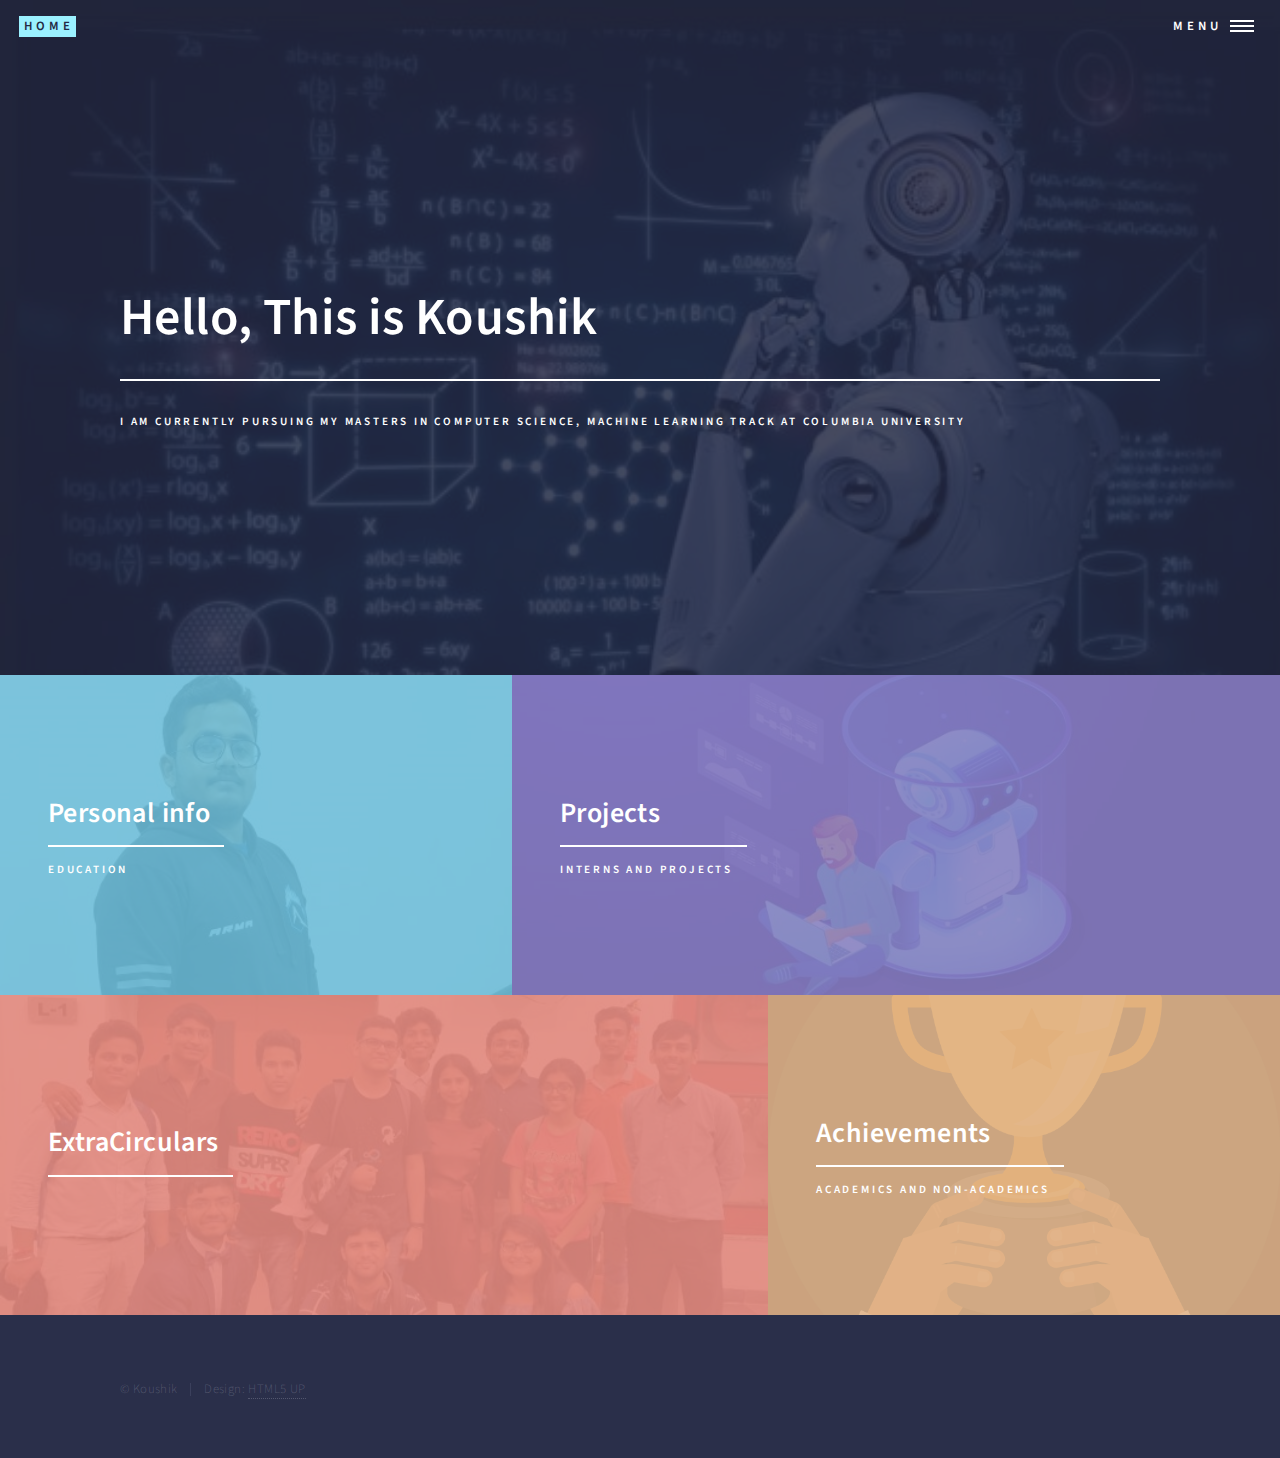
<file: index.html>
<!DOCTYPE HTML>
<!--
	Forty by HTML5 UP
	html5up.net | @ajlkn
	Free for personal and commercial use under the CCA 3.0 license (html5up.net/license)
-->
<html>
	<head>
		<title>My Profile</title>
		<meta charset="utf-8" />
		<meta name="viewport" content="width=device-width, initial-scale=1, user-scalable=no" />
		<link rel="stylesheet" href="assets/css/main.css" />
		<noscript><link rel="stylesheet" href="assets/css/noscript.css" /></noscript>
	</head>
	<body class="is-preload">

		<!-- Wrapper -->
			<div id="wrapper">

				<!-- Header -->
					<header id="header" class="alt">
						<a href="index.html" class="logo"><strong>Home</strong></a>
						<nav>
							<a href="#menu">Menu</a>
						</nav>
					</header>

				<!-- Menu -->
					<nav id="menu">
						<ul class="links">
							<li><a href="index.html">Home</a></li>
							<li><a href="profile.html">Personal info</a></li>
							<li><a href="project.html">Projects</a></li>
							<li><a href="non_academics.html">ExtraCirculars</a></li>
							<li><a href="achievemnts.html">Achievements</a></li>
						</ul>
					</nav>

				<!-- Banner -->
					<section id="banner" class="major">
						<div class="inner">
							<span class="image">
								<img src="images/background.jpg" alt="" />
							</span>
							<header class="major">
								<h1>Hello, This is Koushik</h1>
							</header>
							<div class="content">
								<p>I am currently pursuing my Masters in Computer Science, Machine learning track at Columbia University <br />
								</p>
								<ul class="actions">
						
								</ul>
							</div>
						</div>
					</section>

				<!-- Main -->
					<div id="main">

						<!-- One -->
							<section id="one" class="tiles">
								<article>
									<span class="image">
										<img src="images/profile3.jpg" alt="" />
									</span>
									<header class="major">
										<h3><a href="profile.html" class="link">Personal info</a></h3>
										<p>education</p>
									</header>
								</article>
								<article>
									<span class="image">
										<img src="images/project.jpg" alt="" />
									</span>
									<header class="major">
										<h3><a href="project.html" class="link">Projects </a></h3>
										<p>Interns and Projects</p>
									</header>
								</article>
								<article>
									<span class="image">
										<img src="images/extra2.jpg" alt="" />
									</span>
									<header class="major">
										<h3><a href="non_academics.html" class="link">ExtraCirculars</a></h3>
										
									</header>
								</article>
								<article>
									<span class="image">
										<img src="images/achieve.png" alt="" />
									</span>
									<header class="major">
										<h3><a href="achievemnts.html" class="link">Achievements</a></h3>
										<p>Academics and Non-Academics</p>
									</header>
								</article>

							</section>

						<!-- Two -->
							
				<!-- Footer -->
					<footer id="footer">
						<div class="inner">
							<ul class="copyright">
								<li>&copy; Koushik</li><li>Design: <a href="https://html5up.net">HTML5 UP</a></li>
							</ul>
						</div>
					</footer>

			</div>

		<!-- Scripts -->
			<script src="assets/js/jquery.min.js"></script>
			<script src="assets/js/jquery.scrolly.min.js"></script>
			<script src="assets/js/jquery.scrollex.min.js"></script>
			<script src="assets/js/browser.min.js"></script>
			<script src="assets/js/breakpoints.min.js"></script>
			<script src="assets/js/util.js"></script>
			<script src="assets/js/main.js"></script>

	</body>
</html>
</file>
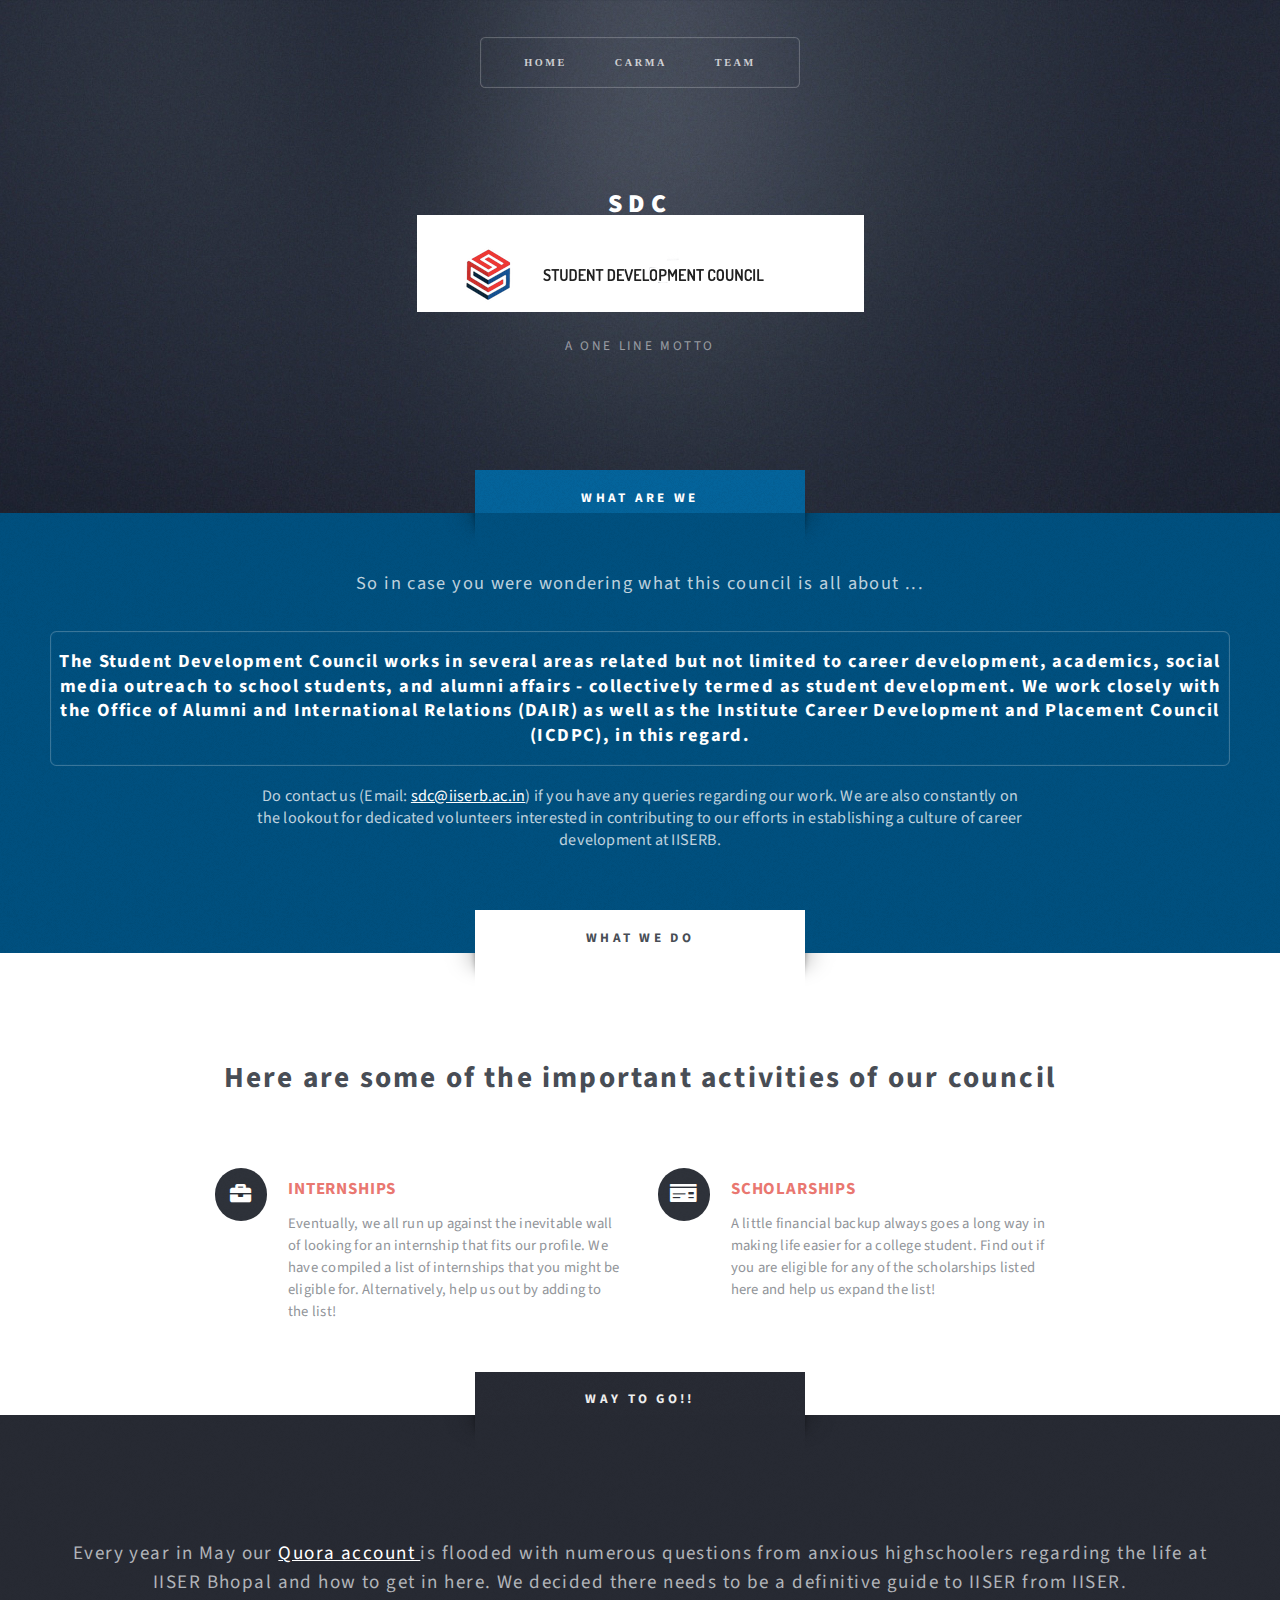
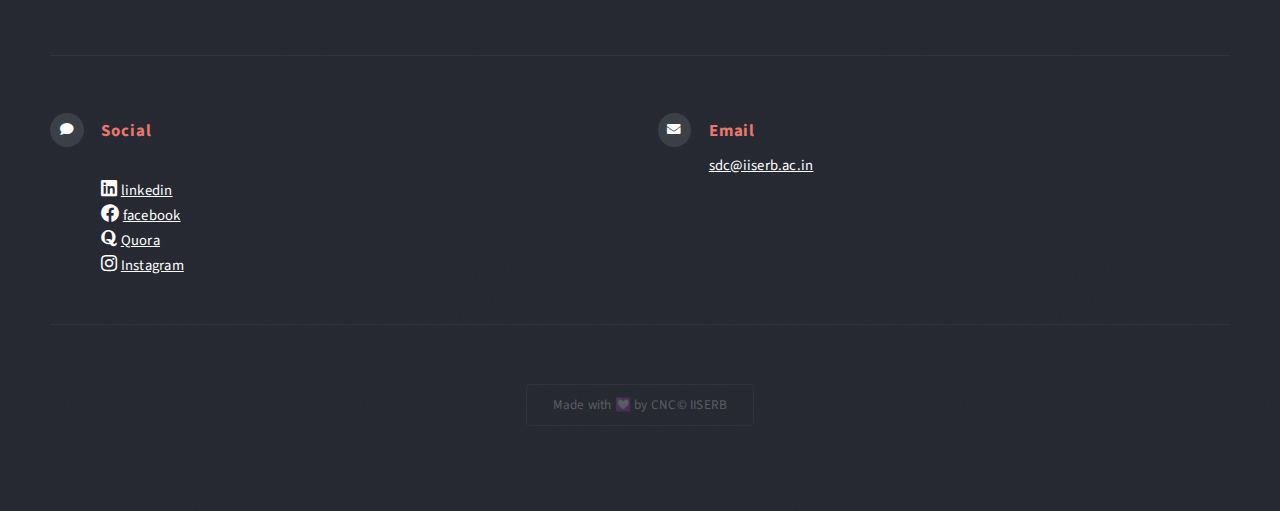
<file: SDC/index.html>
<!DOCTYPE HTML>

<html>
	<head>
		<title>SDC Homepage</title>
		<meta charset="utf-8" />
		<meta name="viewport" content="width=device-width, initial-scale=1, user-scalable=no" />
		<link rel="stylesheet" href="assets/css/main.css" />
	</head>
	<body class="homepage is-preload">
		<div id="page-wrapper">

			<!-- Header -->
				<section id="header" class="wrapper">

					<!-- Logo -->
						<div id="logo">
							<h1><a >SDC </a> </h1>
							<a href="index.html" style="margin-right: 5%;margin-left: 5%;">
								<img src="images/logob.png" alt="" />
							</a><br>
							<p>A one line motto</p>
						</div>

					<!-- Nav -->
						<nav id="nav">
							<ul style=" font-family: serif; font-weight: bold;">
								<li class="current"><a href="index.html" >Home</a></li>
								<li ><a href="carma.html" >CARMA</a></li>
								<li><a href="team.html" >Team</a></li>
								
								
							</ul>
						
							
							
						</nav>

				</section>

			<!-- Intro -->
				<section id="intro" class="wrapper style1" style="background-color: rgb(0, 81, 128);">
					<div class="title" style="background-color: rgb(4, 100, 156);">What are we</div>
					<div class="container">
						<p class="style1">So in case you were wondering what this council is all about ...</p>
						<p class="style2" style="font-size: 125%;">
							The Student Development Council works in several areas related but not limited to career development, academics, social media outreach to school students, and alumni affairs - collectively termed as student development. We work closely with the Office of Alumni and International Relations (DAIR) as well as the Institute Career Development and Placement Council (ICDPC), in this regard.
						</p>
						<p class="style3">Do contact us (Email: <a href="mailto: sdc@iiserb.ac.in">sdc@iiserb.ac.in</a>) if you have any queries regarding our work. We are also constantly on the lookout for dedicated volunteers interested in contributing to our efforts in establishing a culture of career development at IISERB.</p>
						
					</div>
				</section>

			<!-- Main -->
				<section id="main" class="wrapper style2">
					<div class="title">What we do</div>
					<div class="container">

						

						<!-- Features -->
							<section id="features">
								<header class="style1">
									<h2>Here are some of the important activities of our council</h2>
									
								</header>
								<div class="feature-list">
									<div class="row">
										<div class="col-6 col-12-medium">
											<section>
												<h3 class="icon solid fa-briefcase">INTERNSHIPS</h3>
												<p>Eventually, we all run up against the inevitable wall of looking for an internship that fits our profile.

													We have compiled a list of internships that you might be eligible for.
													
													Alternatively, help us out by adding to the list!	</section>
										</div>
										<div class="col-6 col-12-medium">
											<section>
												<h3 class="icon solid fa-money-check">SCHOLARSHIPS</h3>
												<p>A little financial backup always goes a long way in making life easier for a college student.

													Find out if you are eligible for any of the scholarships listed here and help us expand the list!	</section>
										</div>
										
									</div>
								</div>
								
							</section>

					</div>
				</section>

			
			<!-- Footer -->
				<section id="footer" class="wrapper">
					<div class="title">WAY TO GO!!</div>
					<div class="container">
						<header class="style1">
							
							<p>
								Every year in May our <a href="https://www.quora.com/profile/SDC-IISER-Bhopal">Quora account </a>is flooded with numerous questions from anxious highschoolers regarding the
								life at IISER Bhopal and how to get in here. We decided there needs to be a definitive guide to IISER from IISER.
							</p>
						</header>
					
						<div class="row">
							

							
						<div class="col-12 col-12-medium">
							
								<!-- Contact -->
									<section class="feature-list small">
										<div class="row">
											<div class="col-6 col-12-small">
												<section>
													<h3 class="icon solid fa-comment">Social</h3>
													<p>
														<a href=""></a><br />
														<a class="icon brands fa-linkedin"></a>&nbsp;<a href="linkedin.com/in/placementcell-iiserbhopal">linkedin</a><br />
														<a class="icon brands fa-facebook"></a>&nbsp;<a href="https://www.facebook.com/pages/category/Science--Technology---Engineering/SDC-IISER-Bhopal-1941404126114440/">facebook</a><br>
														<a class="icon brands fa-quora"></a>&nbsp;<a href="https://www.quora.com/profile/SDC-IISER-Bhopal">Quora</a><br />
														<a class="icon brands fa-instagram"></a>&nbsp;<a href="https://www.instagram.com/sdc_iiserb/">Instagram</a><br />
													</p>
												</section>
											</div>
											<div class="col-6 col-12-small">
												<section>
													<h3 class="icon solid fa-envelope">Email</h3>
													<p>
														<a href="mailto: sdc@iiserb.ac.in">sdc@iiserb.ac.in</a>
													</p>
												</section>
											</div>
											
										</div>
									</section>

							</div>
						</div>
						<div id="copyright">
							<ul>
								Made with 💟 by CNC<li>&copy; IISERB</li>
							</ul>
						</div>
					</div>
				</section>

		</div>

		<!-- Scripts -->
			<script src="assets/js/jquery.min.js"></script>
			<script src="assets/js/jquery.dropotron.min.js"></script>
			<script src="assets/js/browser.min.js"></script>
			<script src="assets/js/breakpoints.min.js"></script>
			<script src="assets/js/util.js"></script>
			<script src="assets/js/main.js"></script>

	</body>
</html>
</file>
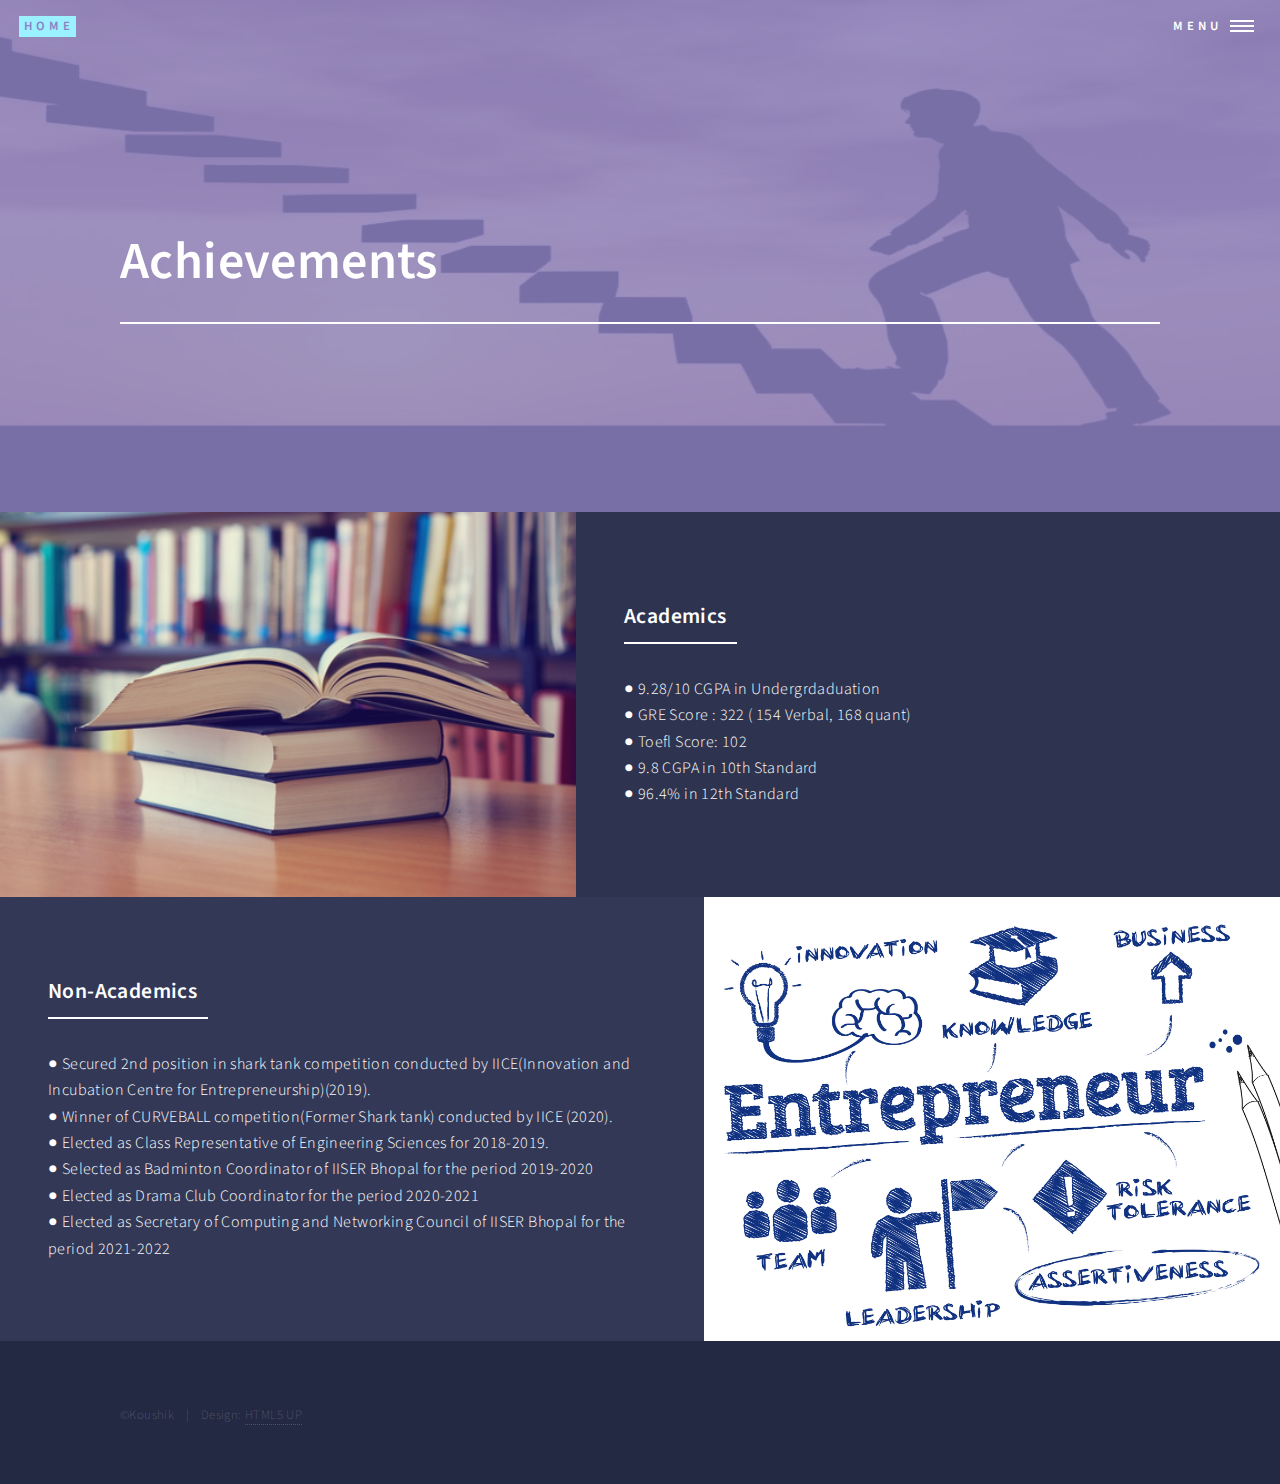
<file: achievemnts.html>
<!DOCTYPE HTML>
<!--
	Forty by HTML5 UP
	html5up.net | @ajlkn
	Free for personal and commercial use under the CCA 3.0 license (html5up.net/license)
-->
<html>
	<head>
		<title>Achievements</title>
		<meta charset="utf-8" />
		<meta name="viewport" content="width=device-width, initial-scale=1, user-scalable=no" />
		<link rel="stylesheet" href="assets/css/main.css" />
		<noscript><link rel="stylesheet" href="assets/css/noscript.css" /></noscript>
	</head>
	<body class="is-preload">

		<!-- Wrapper -->
			<div id="wrapper">

				<!-- Header -->
				<!-- Note: The "styleN" class below should match that of the banner element. -->
					<header id="header" class="alt style2">
						<a href="index.html" class="logo"><strong>Home</strong></a>
						<nav>
							<a href="#menu">Menu</a>
						</nav>
					</header>

				<!-- Menu -->
                <nav id="menu">
                    <ul class="links">
                        <li><a href="index.html">Home</a></li>
                        <li><a href="profile.html">Personal info</a></li>
                        <li><a href="project.html">Projects</a></li>
                        <li><a href="non_academics.html">ExtraCirculars</a></li>
                        <li><a href="achievemnts.html">Achievements</a></li>
                    </ul>
                </nav>

				<!-- Banner -->
				<!-- Note: The "styleN" class below should match that of the header element. -->
					<section id="banner" class="style2">
						<div class="inner">
							<span class="image">
								<img src="images/achievebg5.jpg" alt="" />
							</span>
							<header class="major">
								<h1>Achievements</h1>
							</header>
							
						</div>
					</section>

				<!-- Main -->
					<div id="main">



						<!-- Two -->
							<section id="two" class="spotlights">
								<section>
									<a href="" class="image">
										<img src="images/academics.jpg" alt="" data-position="center center" />
									</a>
									<div class="content">
										<div class="inner">
											<header class="major">
												<h3>Academics</h3>
											</header>
											<p>
											● 9.28/10 CGPA in Undergrdaduation <br>	
											● GRE Score : 322 ( 154 Verbal, 168 quant)<br>
											● Toefl Score: 102<br>
											● 9.8 CGPA in 10th Standard<br>
											● 96.4% in 12th Standard<br>

										</p>
											
										</div>
									</div>
								</section>
								<section>
									<a href="" class="image">
										<img src="images/nonacad2.jpg" alt="" data-position="top center" />
									</a>
									<div class="content">
										<div class="inner">
											<header class="major">
												<h3>Non-Academics</h3>
											</header>
											<p>
												● Secured 2nd position in shark tank competition conducted by IICE(Innovation and Incubation Centre for Entrepreneurship)(2019).<br>
												● Winner of CURVEBALL competition(Former Shark tank) conducted by IICE (2020).<br>
												
												● Elected as Class Representative of Engineering Sciences for 2018-2019.<br>
												● Selected as Badminton Coordinator of IISER Bhopal for the period 2019-2020
												<br>
												● Elected as Drama Club Coordinator for the period 2020-2021<br>
												● Elected as Secretary of Computing and Networking Council of IISER Bhopal for the period 2021-2022
												<br></p>
											
										</div>
									</div>
								</section>
								
							</section>

				

					</div>

			

				<!-- Footer -->
					<footer id="footer">
						<div class="inner">
							
							<ul class="copyright">
								<li>&copy;Koushik </li><li>Design: <a href="https://html5up.net">HTML5 UP</a></li>
							</ul>
						</div>
					</footer>

			</div>

		<!-- Scripts -->
			<script src="assets/js/jquery.min.js"></script>
			<script src="assets/js/jquery.scrolly.min.js"></script>
			<script src="assets/js/jquery.scrollex.min.js"></script>
			<script src="assets/js/browser.min.js"></script>
			<script src="assets/js/breakpoints.min.js"></script>
			<script src="assets/js/util.js"></script>
			<script src="assets/js/main.js"></script>

	</body>
</html>
</file>
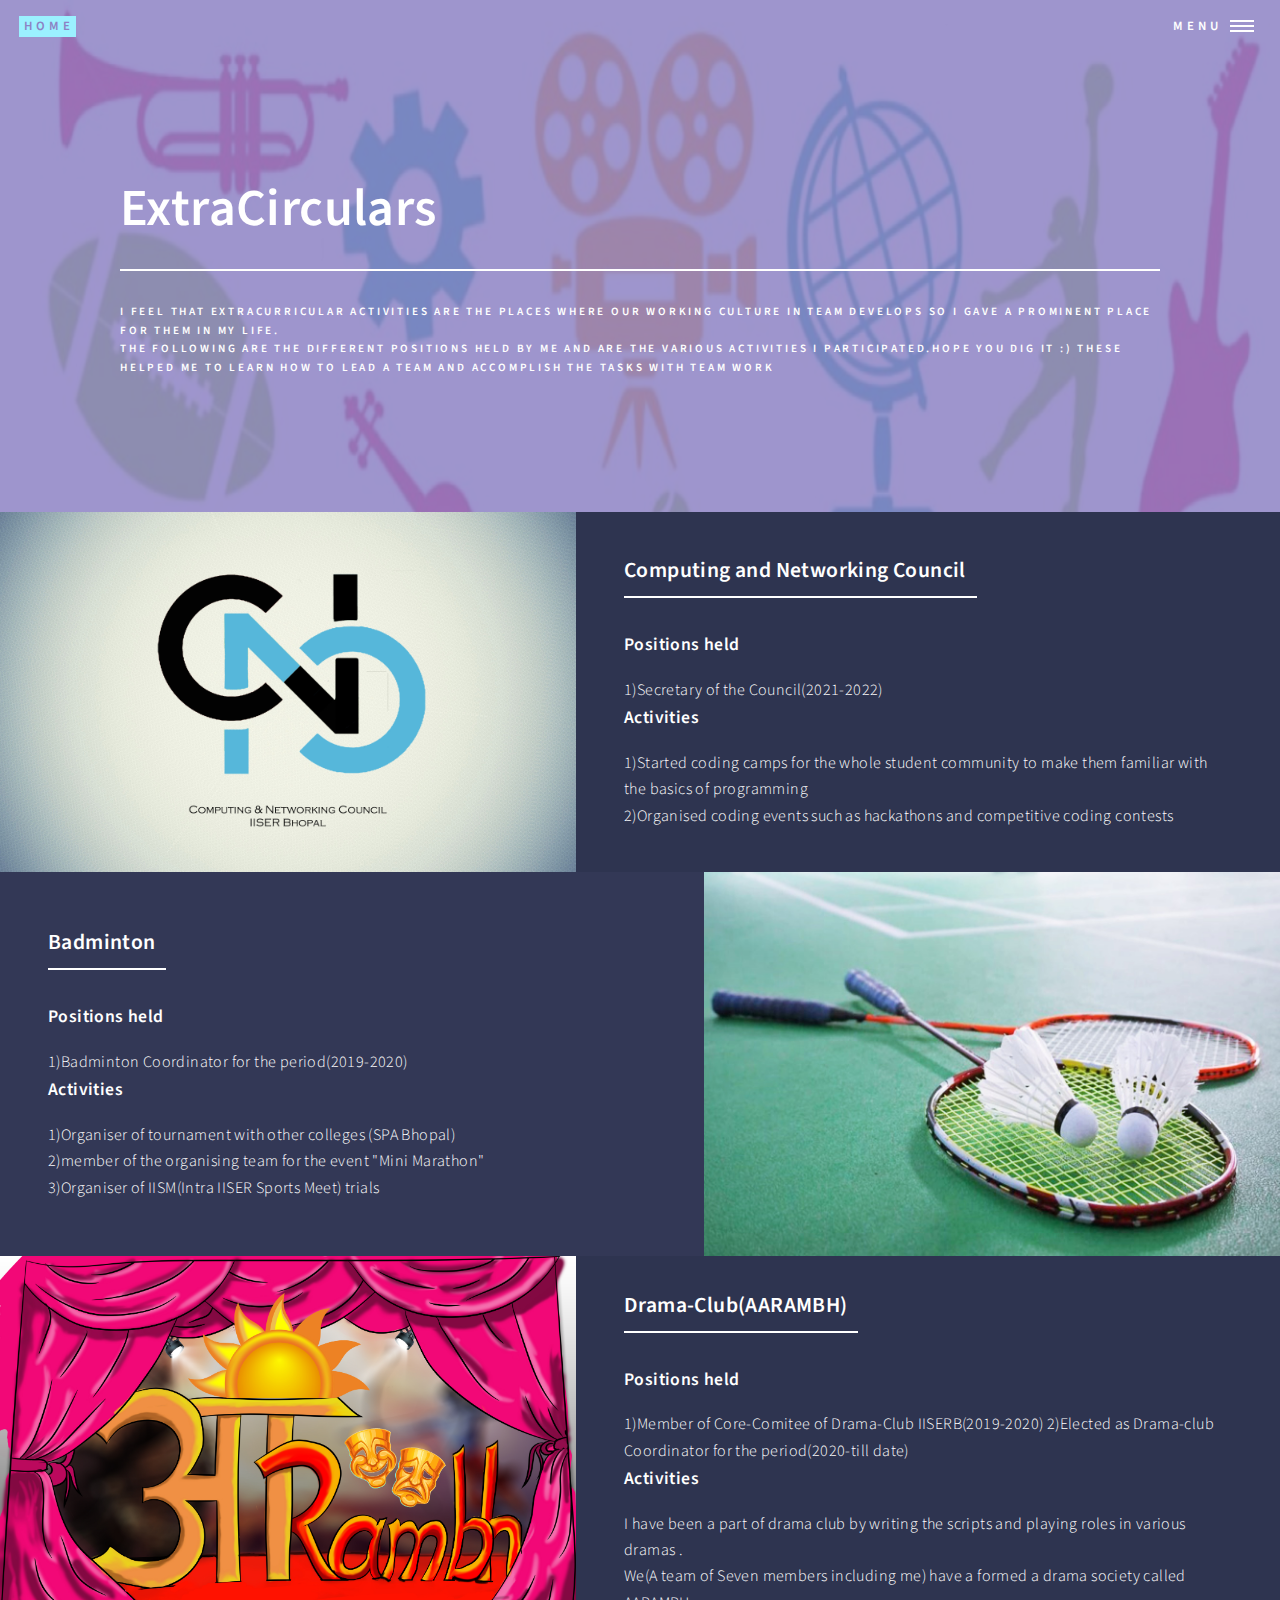
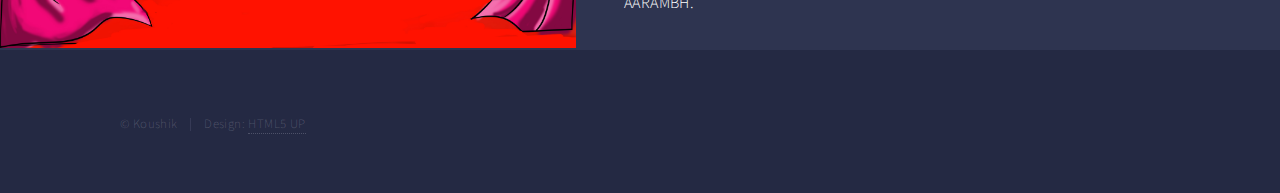
<file: non_academics.html>
<!DOCTYPE HTML>
<!--
	Forty by HTML5 UP
	html5up.net | @ajlkn
	Free for personal and commercial use under the CCA 3.0 license (html5up.net/license)
-->
<html>
	<head>
		<title>ExtraCirculars</title>
		<meta charset="utf-8" />
		<meta name="viewport" content="width=device-width, initial-scale=1, user-scalable=no" />
		<link rel="stylesheet" href="assets/css/main.css" />
		<noscript><link rel="stylesheet" href="assets/css/noscript.css" /></noscript>
	</head>
	<body class="is-preload">

		<!-- Wrapper -->
			<div id="wrapper">

				<!-- Header -->
				<!-- Note: The "styleN" class below should match that of the banner element. -->
					<header id="header" class="alt style2">
						<a href="index.html" class="logo"><strong>Home</strong></a>
						<nav>
							<a href="#menu">Menu</a>
						</nav>
					</header>

				<!-- Menu -->
                <nav id="menu">
                    <ul class="links">
                        <li><a href="index.html">Home</a></li>
                        <li><a href="profile.html">Personal info</a></li>
                        <li><a href="project.html">Projects</a></li>
                        <li><a href="non_academics.html">ExtraCirculars</a></li>
                        <li><a href="achievemnts.html">Achievements</a></li>
                    </ul>
                </nav>

				<!-- Banner -->
				<!-- Note: The "styleN" class below should match that of the header element. -->
					<section id="banner" class="style2">
						<div class="inner">
							<span class="image">
								<img src="images/Extra-Curricularbg.png" alt="" />
							</span>
							<header class="major">
								<h1>ExtraCirculars</h1>
							</header>
							<div class="content">
								<p>I feel that extracurricular activities are the places where our working culture in team develops
									so I gave a prominent place for them in my life. <br>
									The following are the different positions held by me and are the various activities I participated.Hope you dig it :)
								These helped me to learn how to lead a team and accomplish the tasks with team work</p>
							</div>
						</div>
					</section>

				<!-- Main -->
					<div id="main">

					
						
						<!-- Two -->
							<section id="two" class="spotlights">
								<section>
									<a href="" class="image">
										<img src="images/CNC_DP.jpg" alt="" data-position="center center" />
									</a>
									<div class="content">
										<div class="inner">
											<header class="major">
												<h3>Computing and Networking Council</h3>
											</header>
											<p>
												<h4>Positions held</h4>
										1)Secretary of the Council(2021-2022)
										<h4>Activities</h4>
										1)Started coding camps for the whole student community to make them familiar with the basics of programming<br>
										2)Organised coding events such as hackathons and competitive coding contests
											</p>
										
										</div>
									</div>
								</section>
								<section>
									<a href="" class="image">
										<img src="images/badminton-1.jpg" alt="" data-position="center center" />
									</a>
									<div class="content">
										<div class="inner">
											<header class="major">
												<h3>Badminton</h3>
											</header>
											<p>
												<h4>Positions held</h4>
										1)Badminton Coordinator for the period(2019-2020)
										<h4>Activities</h4>
										1)Organiser of tournament with other colleges (SPA Bhopal)<br>
										2)member of the organising team for the event "Mini Marathon"<br>
										3)Organiser of  IISM(Intra IISER Sports Meet) trials

											</p>
										
										</div>
									</div>
								</section>
								<section>
									<a href="" class="image">
										<img src="images/drama.jpg" alt="" data-position="top center" />
									</a>
									<div class="content">
										<div class="inner">
											<header class="major">
												<h3>Drama-Club(AARAMBH)</h3>
											</header>
											<p><h4>Positions held</h4>
												1)Member of Core-Comitee of Drama-Club IISERB(2019-2020)
												2)Elected as Drama-club Coordinator for the period(2020-till date)
		
												<h4>Activities</h4>
												I have been a part of drama club by writing the scripts and playing roles in various dramas .<br>
												We(A team of Seven members including me) have a formed a drama society called AARAMBH.
					</p>
														</div>
									</div>
								</section>
							

						

					</div>

				<!-- Contact -->
					
							
				<!-- Footer -->
					<footer id="footer">
						<div class="inner">
							
							<ul class="copyright">
								<li>&copy; Koushik</li><li>Design: <a href="https://html5up.net">HTML5 UP</a></li>
							</ul>
						</div>
					</footer>

			</div>

		<!-- Scripts -->
			<script src="assets/js/jquery.min.js"></script>
			<script src="assets/js/jquery.scrolly.min.js"></script>
			<script src="assets/js/jquery.scrollex.min.js"></script>
			<script src="assets/js/browser.min.js"></script>
			<script src="assets/js/breakpoints.min.js"></script>
			<script src="assets/js/util.js"></script>
			<script src="assets/js/main.js"></script>

	</body>
</html>
</file>
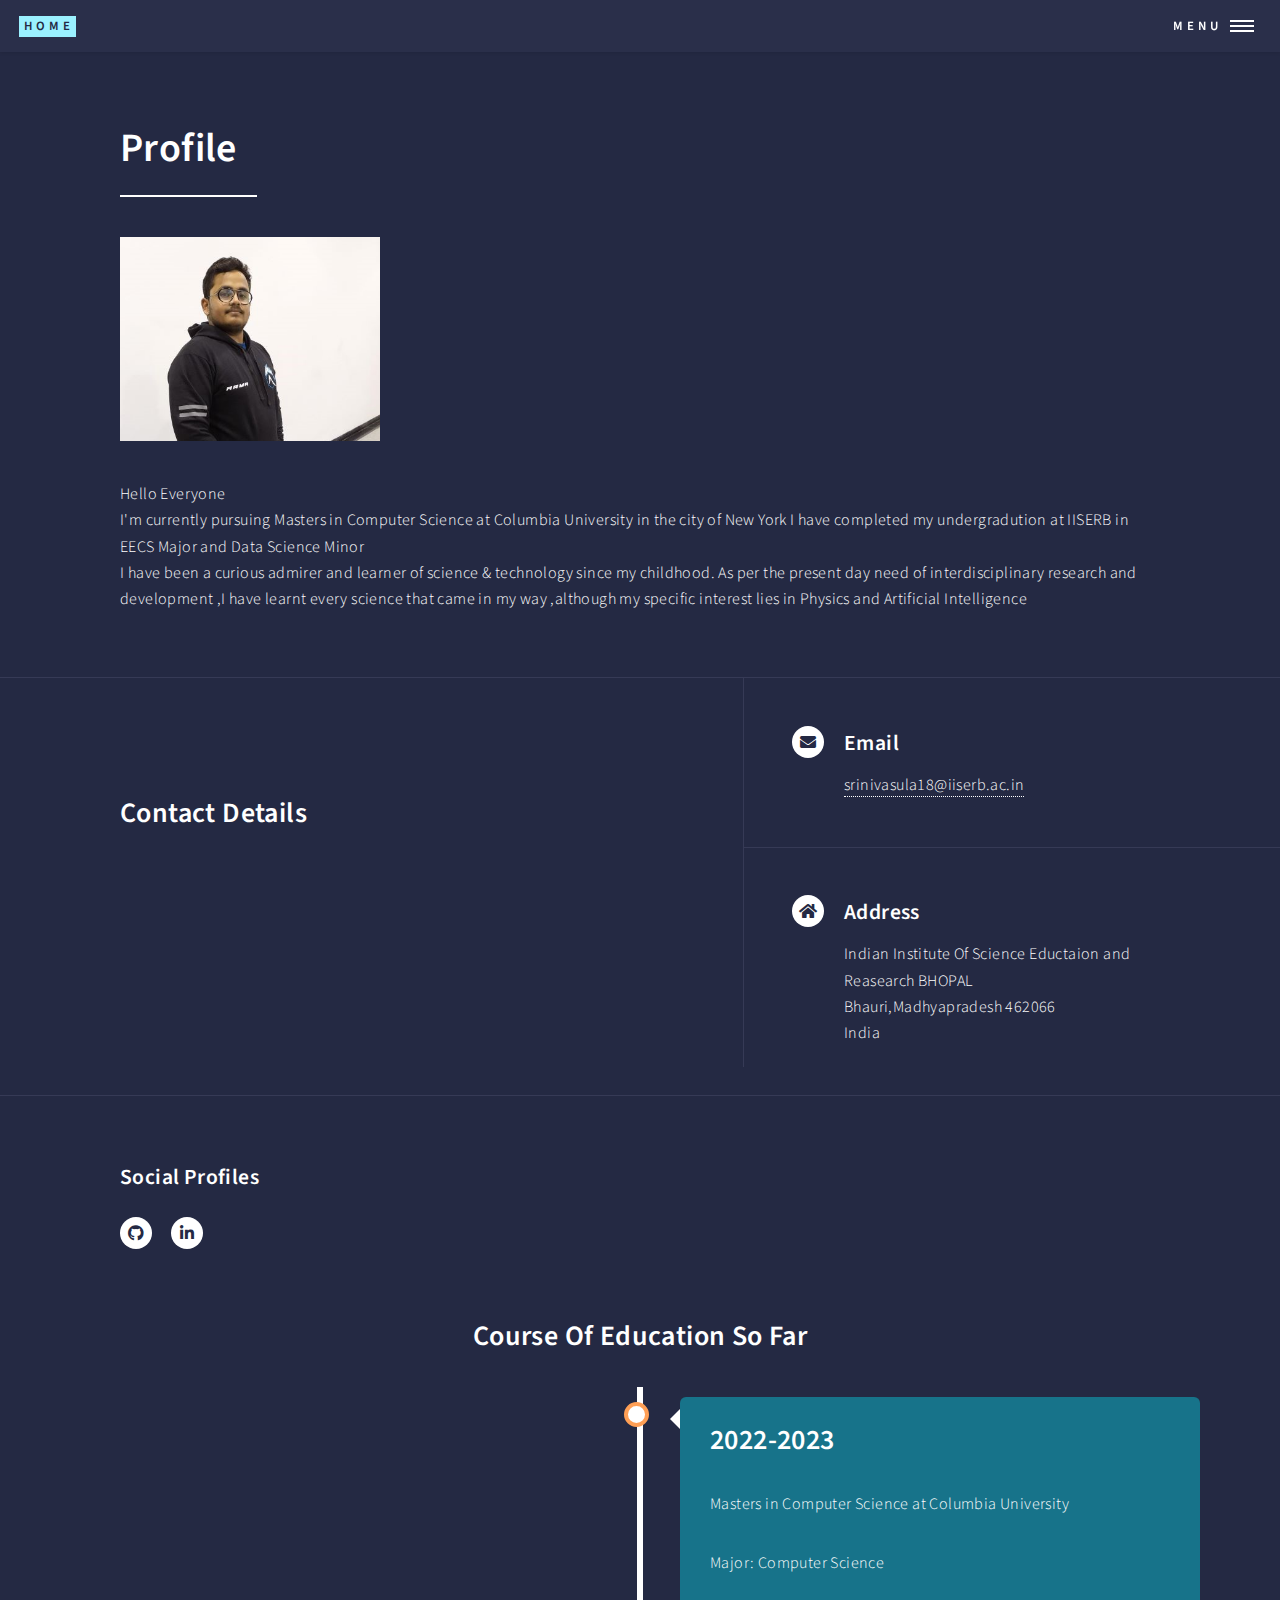
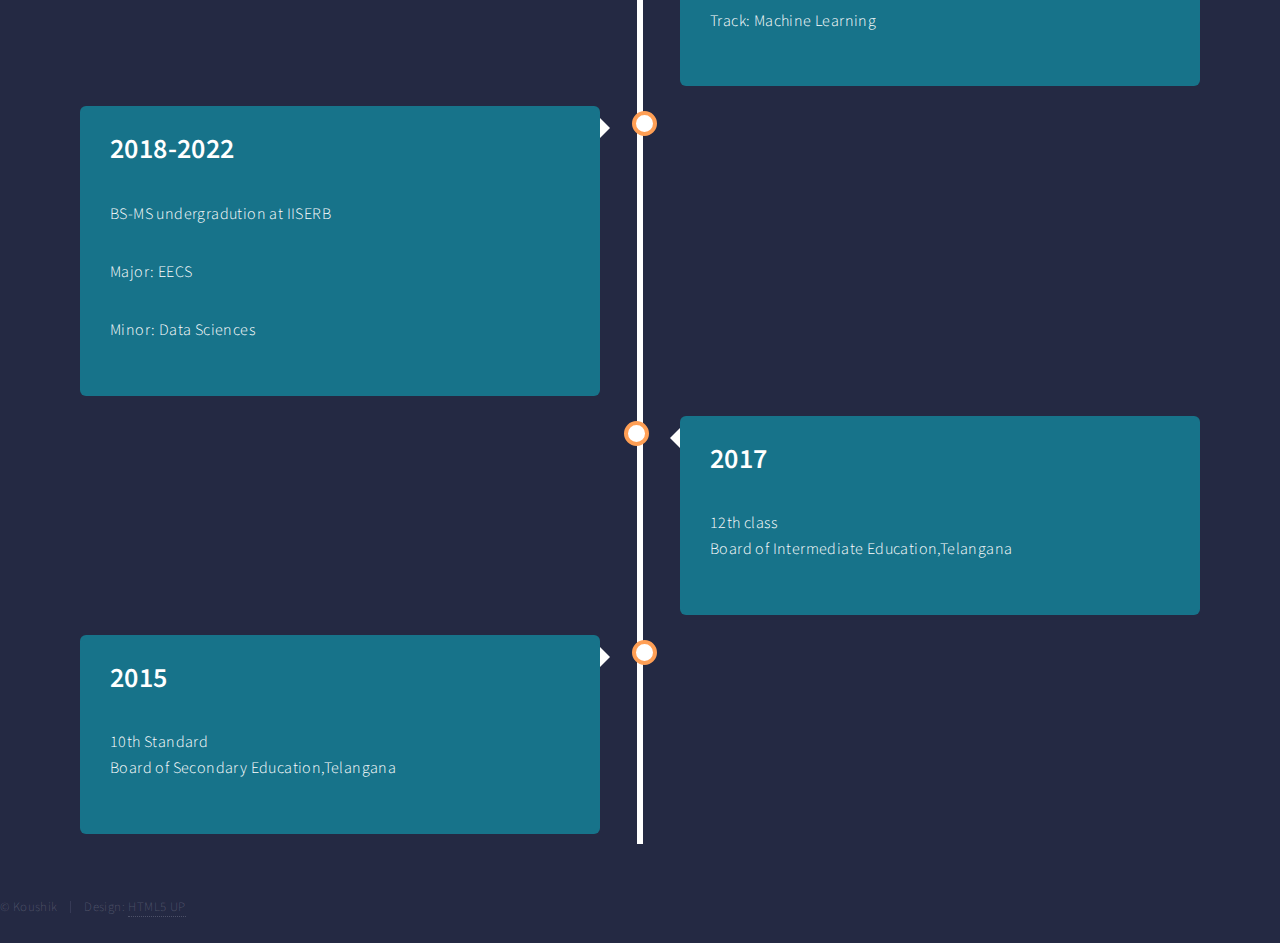
<file: profile.html>
<!DOCTYPE HTML>
<!--
	Forty by HTML5 UP
	html5up.net | @ajlkn
	Free for personal and commercial use under the CCA 3.0 license (html5up.net/license)
-->
<html>
	<head>
		<title>Profile</title>
		<meta charset="utf-8" />
		<meta name="viewport" content="width=device-width, initial-scale=1, user-scalable=no" />
		<link rel="stylesheet" href="assets/css/main.css" />
		<noscript><link rel="stylesheet" href="assets/css/noscript.css" /></noscript>
	</head>
	<style>
				div.a {
				text-align: center;
			  }
	.timeline {
		position: relative;
		max-width: 1200px;
		margin: 0 auto;
	  }
	  
	  /* The actual timeline (the vertical ruler) */
	  .timeline::after {
		content: '';
		position: absolute;
		width: 6px;
		background-color: white;
		top: 0;
		bottom: 0;
		left: 50%;
		margin-left: -3px;
	  }
	  
	  /* Container around content */
	  .container {
		padding: 10px 40px;
		position: relative;
		background-color: inherit;
		width: 50%;
	  }
	  
	  /* The circles on the timeline */
	  .container::after {
		content: '';
		position: absolute;
		width: 25px;
		height: 25px;
		right: -17px;
		background-color: white;
		border: 4px solid #FF9F55;
		top: 15px;
		border-radius: 50%;
		z-index: 1;
	  }
	  
	  /* Place the container to the left */
	  .left {
		left: 0;
	  }
	  
	  /* Place the container to the right */
	  .right {
		left: 50%;
	  }
	  
	  /* Add arrows to the left container (pointing right) */
	  .left::before {
		content: " ";
		height: 0;
		position: absolute;
		top: 22px;
		width: 0;
		z-index: 1;
		right: 30px;
		border: medium solid white;
		border-width: 10px 0 10px 10px;
		border-color: transparent transparent transparent white;
	  }
	  
	  /* Add arrows to the right container (pointing left) */
	  .right::before {
		content: " ";
		height: 0;
		position: absolute;
		top: 22px;
		width: 0;
		z-index: 1;
		left: 30px;
		border: medium solid white;
		border-width: 10px 10px 10px 0;
		border-color: transparent white transparent transparent;
	  }
	  
	  /* Fix the circle for containers on the right side */
	  .right::after {
		left: -16px;
	  }
	  
	  /* The actual content */
	  .content {
		padding: 20px 30px;
		background-color: rgb(23, 115, 138);
		position: relative;
		border-radius: 6px;
	  }
	  
	  /* Media queries - Responsive timeline on screens less than 600px wide */
	  @media screen and (max-width: 600px) {
		/* Place the timelime to the left */
		.timeline::after {
		left: 31px;
		}
		
		/* Full-width containers */
		.container {
		width: 100%;
		padding-left: 70px;
		padding-right: 25px;
		}
		
		/* Make sure that all arrows are pointing leftwards */
		.container::before {
		left: 60px;
		border: medium solid white;
		border-width: 10px 10px 10px 0;
		border-color: transparent white transparent transparent;
		}
	  
		/* Make sure all circles are at the same spot */
		.left::after, .right::after {
		left: 15px;
		}
		
		/* Make all right containers behave like the left ones */
		.right {
		left: 0%;
		}
	  }
	  </style>
	
	<body class="is-preload">

		<!-- Wrapper -->
			<div id="wrapper">

				<!-- Header -->
					<header id="header">
						<a href="index.html" class="logo"><strong>Home</strong> </a>
						<nav>
							<a href="#menu">Menu</a>
						</nav>
					</header>

				<!-- Menu -->
				<nav id="menu">
					<ul class="links">
						<li><a href="index.html">Home</a></li>
						<li><a href="profile.html">Personal info</a></li>
						<li><a href="project.html">Projects</a></li>
						<li><a href="non_academics.html">ExtraCirculars</a></li>
						<li><a href="achievemnts.html">Achievements</a></li>
					</ul>
				</nav>

				<!-- Main -->
					<div id="main" class="alt">

						<!-- One -->
							<section id="one">
								<div class="inner">
									<header class="major">
										<h1>Profile</h1>
									</header>
									<span class="image main"><img src="images/profile3.jpg" alt="" /></span>

									<p>Hello Everyone<br>
										I'm currently pursuing Masters in Computer Science at Columbia University in the city of New York
									I have completed my undergradution at IISERB in EECS Major and Data Science Minor<br>
									I have been a curious admirer and learner of science & technology since my childhood. As
									per the present day need of interdisciplinary research and development ,I have learnt every
									science that came in my way ,although my specific interest lies in Physics and Artificial Intelligence</p>
								</div>
							</section>

					</div>


				<!-- Contact -->
					<section id="contact">
						<div class="inner">
							<h2>Contact Details</h2>

							<section class="split">
								<section>
									<div class="contact-method">
										<span class="icon solid alt fa-envelope"></span>
										<h3>Email</h3>
										<a href="#">srinivasula18@iiserb.ac.in</a>
									</div>
								</section>
				
								<section>
									<div class="contact-method">
										<span class="icon solid alt fa-home"></span>
										<h3>Address</h3>
										<span>Indian Institute Of Science Eductaion and Reasearch BHOPAL<br />
										Bhauri,Madhyapradesh 462066<br />
										India</span>
									</div>
								</section>
							</section>
						</div>
					</section>
					
				<!-- Footer -->
					<footer id="footer">
						<div class="inner">
							<h3>Social Profiles</h3>
							<ul class="icons">

								<li><a href="https://github.com/koushiksrinivasula" class="icon brands alt fa-github"><span class="label">GitHub</span></a></li>
								<li><a href="https://www.linkedin.com/in/koushik-srinivasula-b4a1b9180" class="icon brands alt fa-linkedin-in"><span class="label">LinkedIn</span></a></li>
							</ul>
							
						</div>
					</footer>

			</div>

		<!-- Scripts -->
			<script src="assets/js/jquery.min.js"></script>
			<script src="assets/js/jquery.scrolly.min.js"></script>
			<script src="assets/js/jquery.scrollex.min.js"></script>
			<script src="assets/js/browser.min.js"></script>
			<script src="assets/js/breakpoints.min.js"></script>
			<script src="assets/js/util.js"></script>
			<script src="assets/js/main.js"></script>
			

			  
			  <div class="a">
				  <h2>Course Of Education So Far</h2>
			  </div>
			<div class="timeline">
				<div class="container right">
				  <div class="content">
					<h2>2022-2023</h2>
					<p>Masters in Computer Science at Columbia University</p>
					<p>Major: Computer Science</p>
					<p>Track: Machine Learning</p>
				  </div>
				</div>
				<div class="container left">
				  <div class="content">
					<h2>2018-2022</h2>
					<p>BS-MS undergradution at IISERB</p>
					<p>Major: EECS</p>
					<p>Minor: Data Sciences</p>
				  </div>
				</div>
				<div class="container right">
				  <div class="content">
					<h2>2017</h2>
					<p>12th class<br>
					Board of Intermediate Education,Telangana</p>
				  </div>
				</div>
				<div class="container left">
				  <div class="content">
					<h2>2015</h2>
					<p>10th Standard<br>
					Board of Secondary Education,Telangana</p>
				  </div>
				
			  </div>
			  </div>
			  <br>
			  <br>
			  
			  <footer id="footer">
				<div class="inner">
				
					<ul class="copyright">
						<li>&copy; Koushik</li><li>Design: <a href="https://html5up.net">HTML5 UP</a></li>
					</ul>
				</div>
			</footer>

	</body>
</html>
</file>
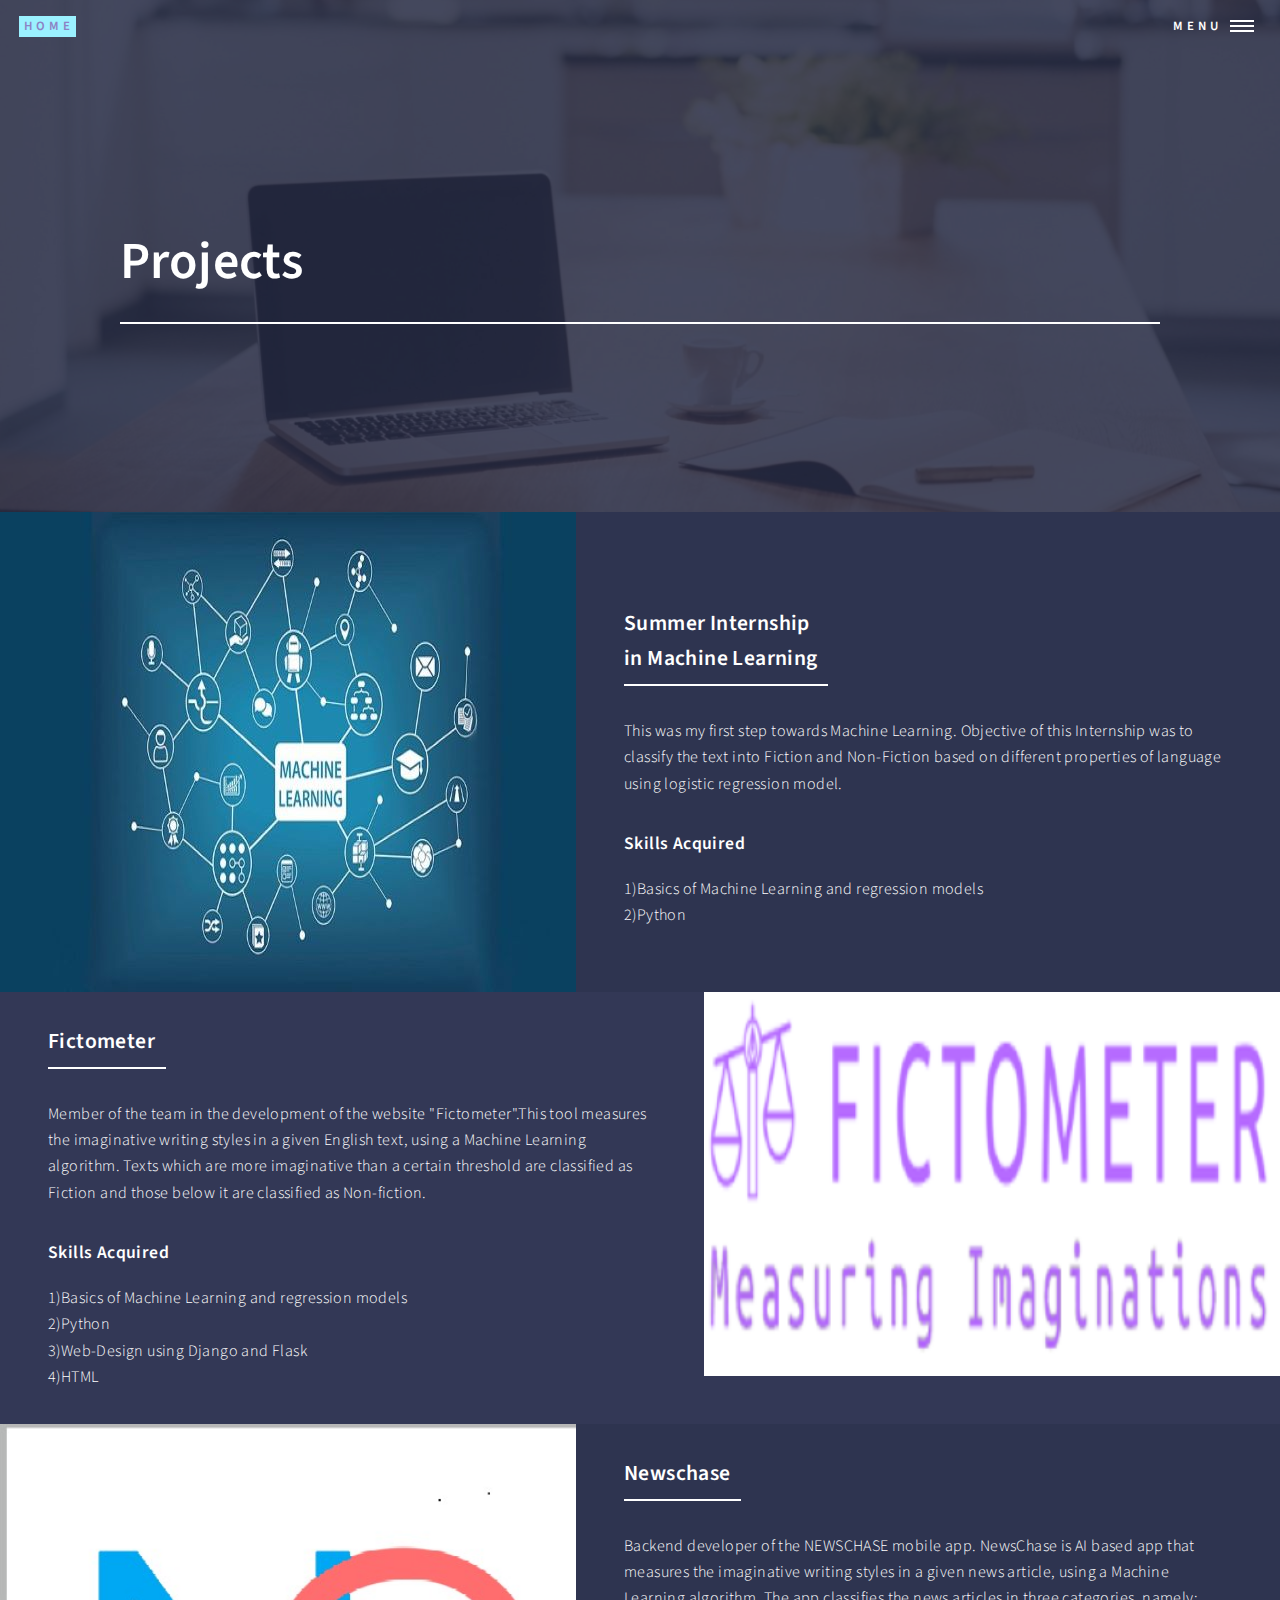
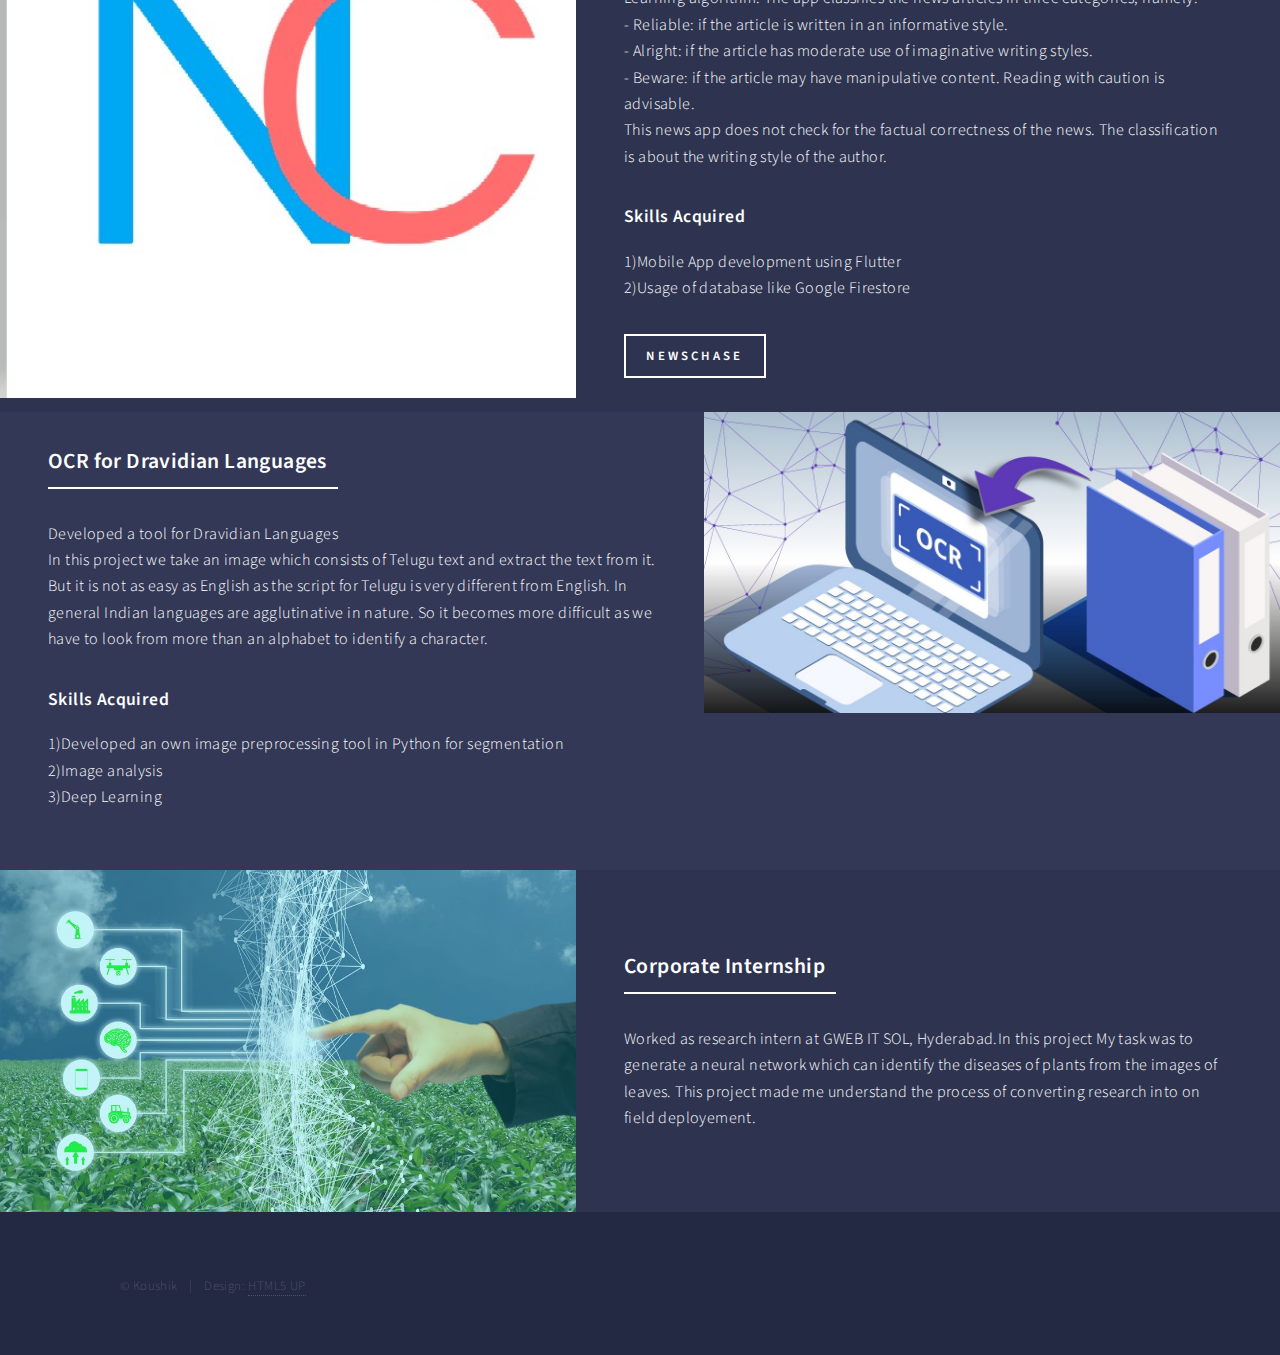
<file: project.html>
<!DOCTYPE HTML>
<!--
	Forty by HTML5 UP
	html5up.net | @ajlkn
	Free for personal and commercial use under the CCA 3.0 license (html5up.net/license)
-->
<html>
	<head>
		<title>Projects</title>
		<meta charset="utf-8" />
		<meta name="viewport" content="width=device-width, initial-scale=1, user-scalable=no" />
		<link rel="stylesheet" href="assets/css/main.css" />
		<noscript><link rel="stylesheet" href="assets/css/noscript.css" /></noscript>
	</head>
	<body class="is-preload">

		<!-- Wrapper -->
			<div id="wrapper">

				<!-- Header -->
				<!-- Note: The "styleN" class below should match that of the banner element. -->
					<header id="header" class="alt style2">
						<a href="index.html" class="logo"><strong>Home</strong></a>
						<nav>
							<a href="#menu">Menu</a>
						</nav>
					</header>

				<!-- Menu -->
				<nav id="menu">
					<ul class="links">
						<li><a href="index.html">Home</a></li>
						<li><a href="profile.html">Personal info</a></li>
						<li><a href="project.html">Projects</a></li>
						<li><a href="non_academics.html">ExtraCirculars</a></li>
						<li><a href="achievemnts.html">Achievements</a></li>
					</ul>
				</nav>

				<!-- Banner -->
				<!-- Note: The "styleN" class below should match that of the header element. -->
					<section id="banner" class="style7">
						<div class="inner">
							<span class="image">
								<img src="images/project_background2.jpg" alt="" />
							</span>
							<header class="major">
								<h1>Projects</h1>
							</header>
						
						</div>
					</section>

				<!-- Main -->
					<div id="main">

						<!-- One -->
							

						<!-- Two -->
							<section id="two" class="spotlights">
								<section>
									<a href="" class="image">
										<img src="images/ml.jpeg" alt="" data-position="center center" />
									</a>
									<div class="content">
										<div class="inner">
											<header class="major">
												<h3>Summer Internship <br>in Machine Learning</h3>
											</header>
											<p>This was my first step towards Machine Learning. Objective of this Internship was to classify the text into 
												Fiction and Non-Fiction based on different properties of language using logistic regression model.
		 
											</p>
											<h4>Skills Acquired</h4>
												1)Basics of Machine Learning and regression models<br>
												2)Python<br>
											
										</div>
									</div>
								</section>
								<section>
									<a href="" class="image">
										<img src="images/fictometer.png" alt="" data-position="top center" />
									</a>
									<div class="content">
										<div class="inner">
											<header class="major">
												<h3>Fictometer</h3>
											</header>
											<p>Member of the team in the development of the website "Fictometer".This tool measures the imaginative writing styles in a given English text, using a Machine Learning algorithm.
												Texts which are more imaginative than a certain threshold are classified as Fiction and those below it are classified as Non-fiction.
												<h4>Skills Acquired</h4>
												1)Basics of Machine Learning and regression models<br>
												2)Python<br>
												3)Web-Design using Django and Flask<br>
												4)HTML<br></p>

											
										</div>
									</div>
								</section>
								<section>
									<a href="" class="image">
										<img src="images/news.jpg" alt="" data-position="25% 25%" />
									</a>
									<div class="content">
										<div class="inner">
											<header class="major">
												<h3>Newschase</h3>
											</header>
											<p>Backend developer of the NEWSCHASE mobile app. NewsChase is AI based app that measures the imaginative writing styles in a given news article, using a Machine Learning algorithm. The app classifies the news articles in three categories, namely:<br>

												- Reliable: if the article is written in an informative style.<br>
												
												- Alright: if the article has moderate use of imaginative writing styles.<br>
												
												- Beware: if the article may have manipulative content. Reading with caution is advisable.<br>
											This news app does not check for the factual correctness of the news.
										The classification is about the writing style of the author.
										<h4>Skills Acquired</h4>
										1)Mobile App development using Flutter<br>
										2)Usage of database like Google Firestore
									</p>
											<ul class="actions">
												<li><a href="https://newschase.github.io/" class="button">NewsChase</a></li>
											</ul>
										</div>
									</div>
								</section>
								<section>
									<a href="" class="image">
										<img src="images/OCR-Software.jpg" alt="" data-position="bottom center" />
									</a>
									<div class="content">
										<div class="inner">
											<header class="major">
												<h3>OCR for Dravidian Languages</h3>
											</header>
											<p>Developed a tool for Dravidian Languages<br>
												In this project we take an image which consists of Telugu text and extract the
text from it.
But it is not as easy as English as the script for Telugu is very different from
English. In general Indian languages are agglutinative in nature. So it becomes
more difficult as we have to look from more than an alphabet to identify a
character.
								
												<h4>Skills Acquired</h4>
												1)Developed an own image preprocessing tool in Python for segmentation<br>
												2)Image analysis<br>
												3)Deep Learning<br>
												<br></p>

										</div>
									</div>
								</section>
								<section>
									<a href="" class="image">
										<img src="images/AI -Farming.jpg" alt="" data-position="25% 25%" />
									</a>
									<div class="content">
										<div class="inner">
											<header class="major">
												<h3>Corporate Internship</h3>
											</header>
											<p>Worked as research intern at GWEB IT SOL, Hyderabad.In this project My task was to generate a neural network which can identify the diseases of plants from the images of leaves.
												This project made me understand the process of converting research into on field deployement.
										
										
									</p>
											
									</div>
									</div>
								</section>
								
							</section>

						<!-- Three -->
							

					</div>

				<!-- Contact -->
			

				<!-- Footer -->
					<footer id="footer">
						<div class="inner">

							<ul class="copyright">
								<li>&copy; Koushik</li><li>Design: <a href="https://html5up.net">HTML5 UP</a></li>
							</ul>
						</div>
					</footer>

			</div>

		<!-- Scripts -->
			<script src="assets/js/jquery.min.js"></script>
			<script src="assets/js/jquery.scrolly.min.js"></script>
			<script src="assets/js/jquery.scrollex.min.js"></script>
			<script src="assets/js/browser.min.js"></script>
			<script src="assets/js/breakpoints.min.js"></script>
			<script src="assets/js/util.js"></script>
			<script src="assets/js/main.js"></script>

	</body>
</html>
</file>
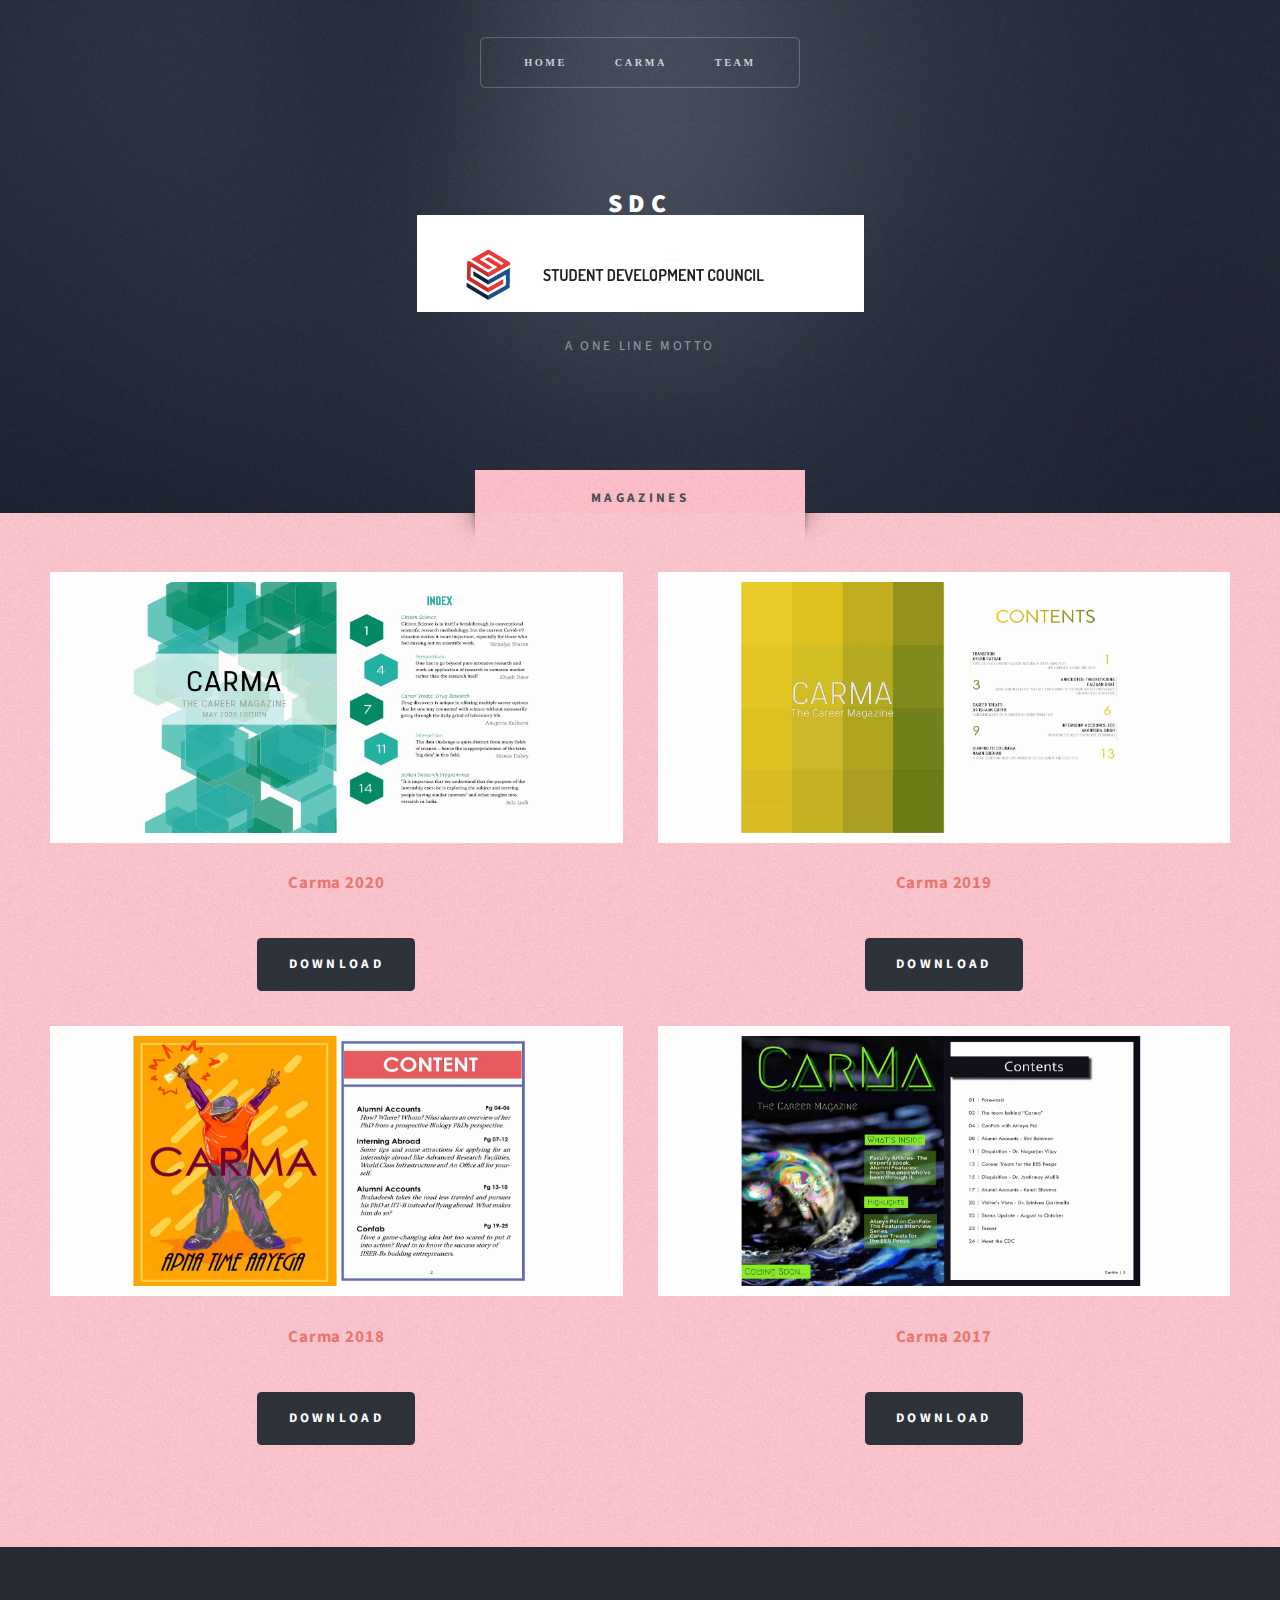
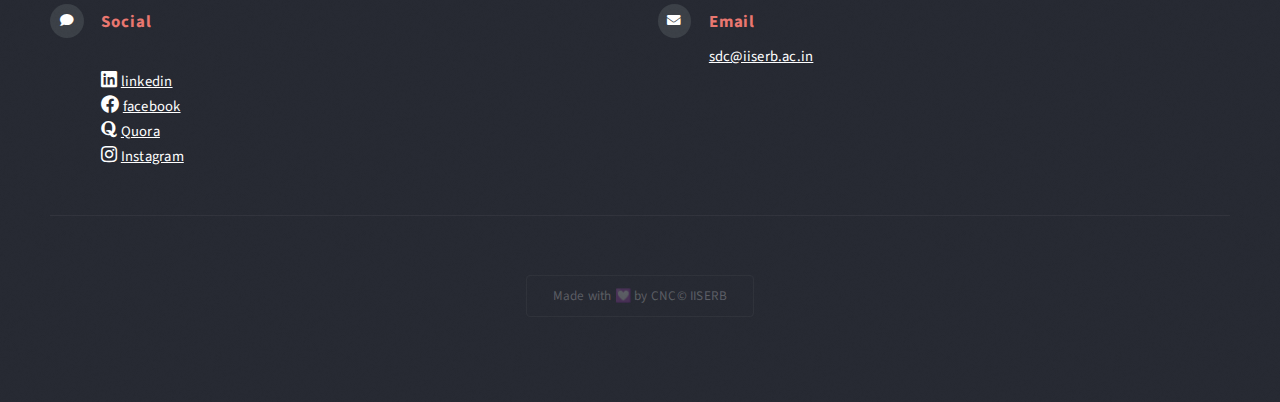
<file: SDC/carma.html>
<!DOCTYPE HTML>

<html>
	<head>
		<title>SDC Homepage</title>
		<meta charset="utf-8" />
		<meta name="viewport" content="width=device-width, initial-scale=1, user-scalable=no" />
		<link rel="stylesheet" href="assets/css/main.css" />
	</head>
	<body class="homepage is-preload">
		<div id="page-wrapper">

			<!-- Header -->
				<section id="header" class="wrapper">

					<!-- Logo -->
						<div id="logo">
							<h1><a >SDC </a> </h1>
							<a href="index.html" style="margin-right: 5%;margin-left: 5%;">
								<img src="images/logob.png" alt="" />
							</a><br>
							<p>A one line motto</p>
						</div>

					<!-- Nav -->
						<nav id="nav">
							<ul style=" font-family: serif; font-weight: bold;">
								<li><a href="index.html">Home</a></li>
								<li class="current"><a href="carma.html">CARMA</a></li>
								<li><a href="team.html">Team</a></li>
								
							</ul>
						</nav>

				</section>

			
			<!-- Highlights -->
				<section id="highlights" class="wrapper style3" style="background-color: rgb(253, 199, 208);">
					<div class="title" style="background-color: pink;">Magazines</div>
					<div class="container">
						<div class="row aln-center">
							<div class="col-6 col-12-medium">
								<section class="highlight">
									<a href="#" class="image featured"><img src="images/car1.jpg" alt="" /></a>
									<h3><a href="#">Carma 2020</a></h3>
									
									<ul class="actions">
										<li><a href="carma_ 2020.pdf" class ="button style3"target="pdf-frame">Download</a></li>
									</ul>
								</section>
							</div>
							<div class="col-6 col-12-medium">
								<section class="highlight">
									<a href="#" class="image featured"><img src="images/car2.jpg" alt="" /></a>
									<h3><a href="#">Carma 2019</a></h3>
									
									<ul class="actions">
										<li><a href="carma_ 2019.pdf" class ="button style3" target="pdf-frame">Download</a></li>
									</ul>
								</section>
							</div>
							<div class="col-6 col-12-medium">
								<section class="highlight">
									<a href="#" class="image featured"><img src="images/car3.jpg" alt="" /></a>
									<h3><a href="#">Carma 2018</a></h3>
									
									<ul class="actions">
										<li><a href="carma_ 2018.pdf" class ="button style3" target="pdf-frame">Download</a></li>
									</ul>
								</section>
							</div>
							<div class="col-6 col-12-medium">
								<section class="highlight">
									<a href="#" class="image featured"><img src="images/car4.jpg" alt="" /></a>
									<h3><a href="#">Carma 2017</a></h3>
									
									<ul class="actions">
										<li><a href="carma_ 2017.pdf" class ="button style3" target="pdf-frame">Download</a></li>
									</ul>
								</section>
							</div>
						</div>
					</div>
				</section>

			<!-- Footer -->
			<section id="footer" class="wrapper">
				<div class="container">
				
					<div class="row">
						

						
					<div class="col-12 col-12-medium">
						
							<!-- Contact -->
								<section class="feature-list small">
									<div class="row">
										<div class="col-6 col-12-small">
											<section>
												<h3 class="icon solid fa-comment">Social</h3>
												<p>
													<a href=""></a><br />
													<a class="icon brands fa-linkedin"></a>&nbsp;<a href="linkedin.com/in/placementcell-iiserbhopal">linkedin</a><br />
													<a class="icon brands fa-facebook"></a>&nbsp;<a href="https://www.facebook.com/pages/category/Science--Technology---Engineering/SDC-IISER-Bhopal-1941404126114440/">facebook</a><br>
													<a class="icon brands fa-quora"></a>&nbsp;<a href="https://www.quora.com/profile/SDC-IISER-Bhopal">Quora</a><br />
													<a class="icon brands fa-instagram"></a>&nbsp;<a href="https://www.instagram.com/sdc_iiserb/">Instagram</a><br />
												</p>
											</section>
										</div>
										<div class="col-6 col-12-small">
											<section>
												<h3 class="icon solid fa-envelope">Email</h3>
												<p>
													<a href="mailto: sdc@iiserb.ac.in">sdc@iiserb.ac.in</a>
												</p>
											</section>
										</div>
										
									</div>
								</section>

						</div>
					</div>
				<div id="copyright">
					<ul>
						Made with 💟 by CNC<li>&copy; IISERB</li>
					</ul>
				</div>
			</section>
			
		</div>

		<!-- Scripts -->
			<script src="assets/js/jquery.min.js"></script>
			<script src="assets/js/jquery.dropotron.min.js"></script>
			<script src="assets/js/browser.min.js"></script>
			<script src="assets/js/breakpoints.min.js"></script>
			<script src="assets/js/util.js"></script>
			<script src="assets/js/main.js"></script>

	</body>
</html>
</file>
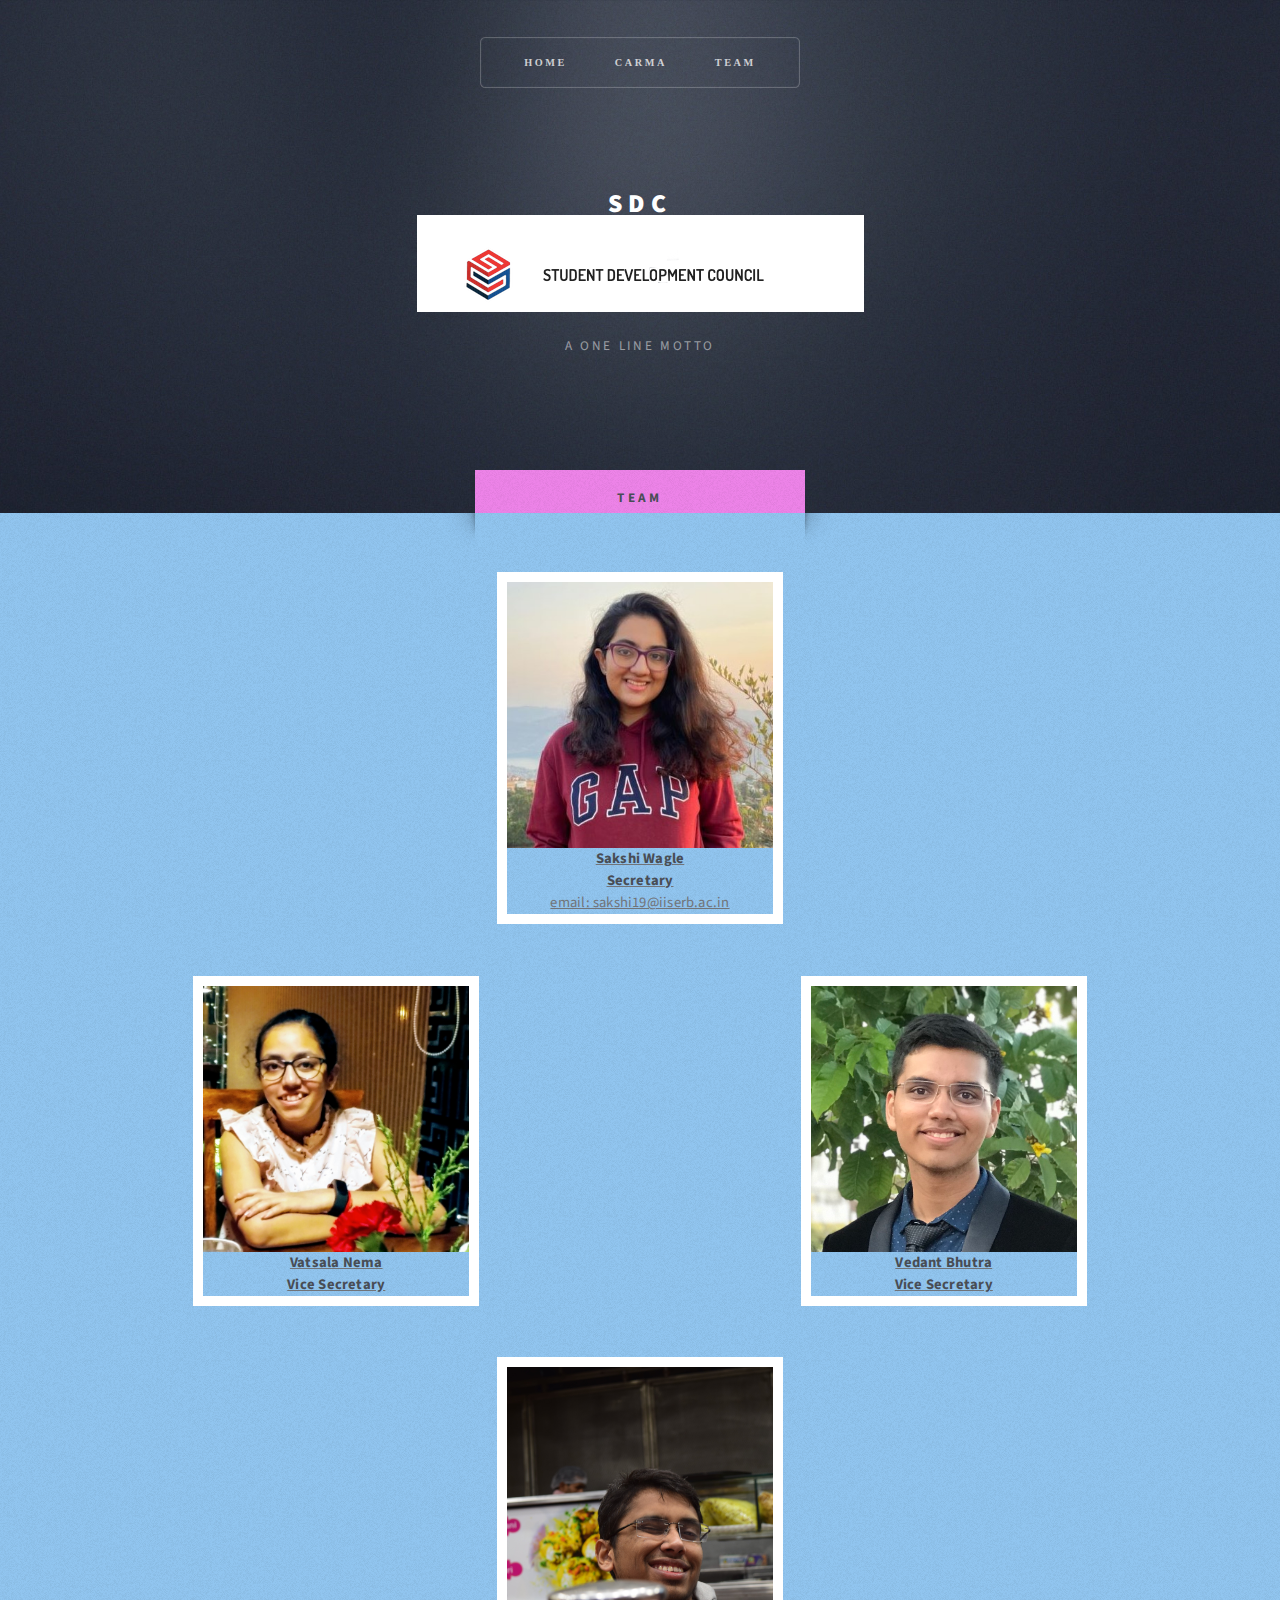
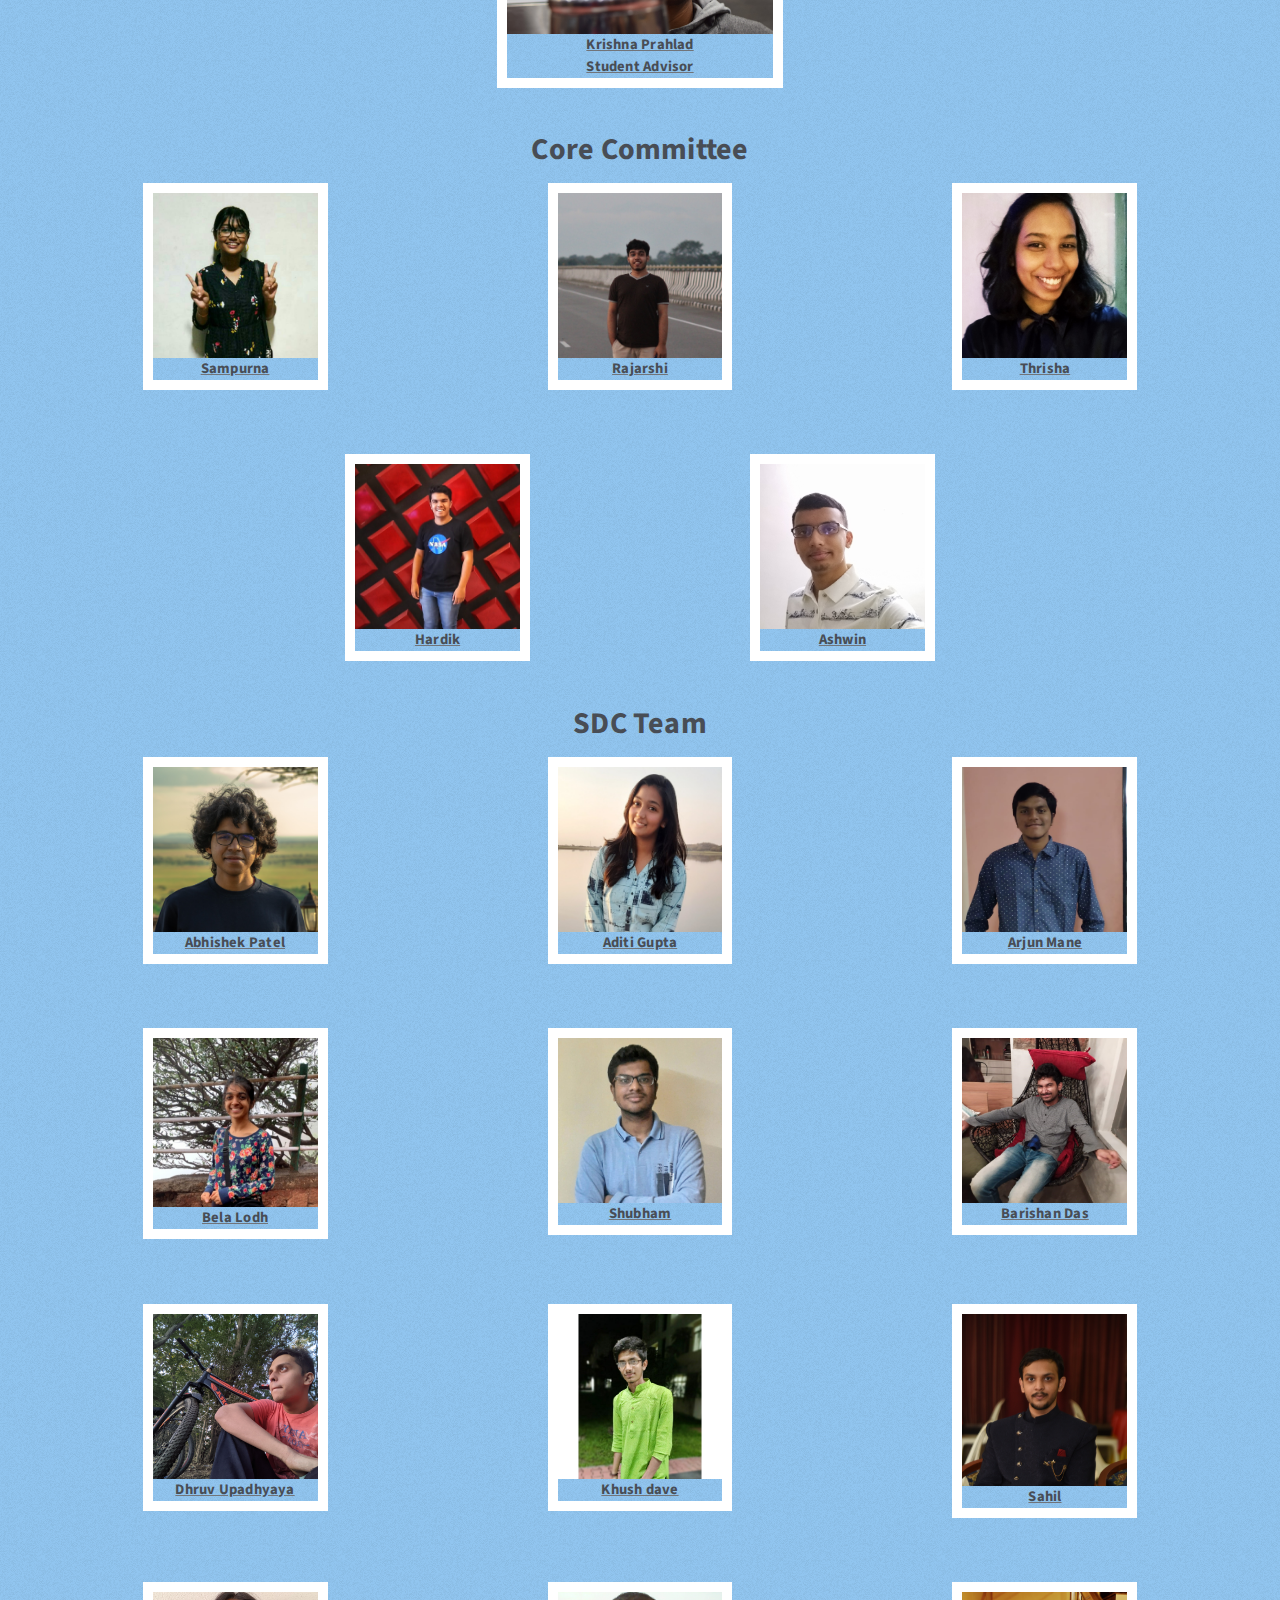
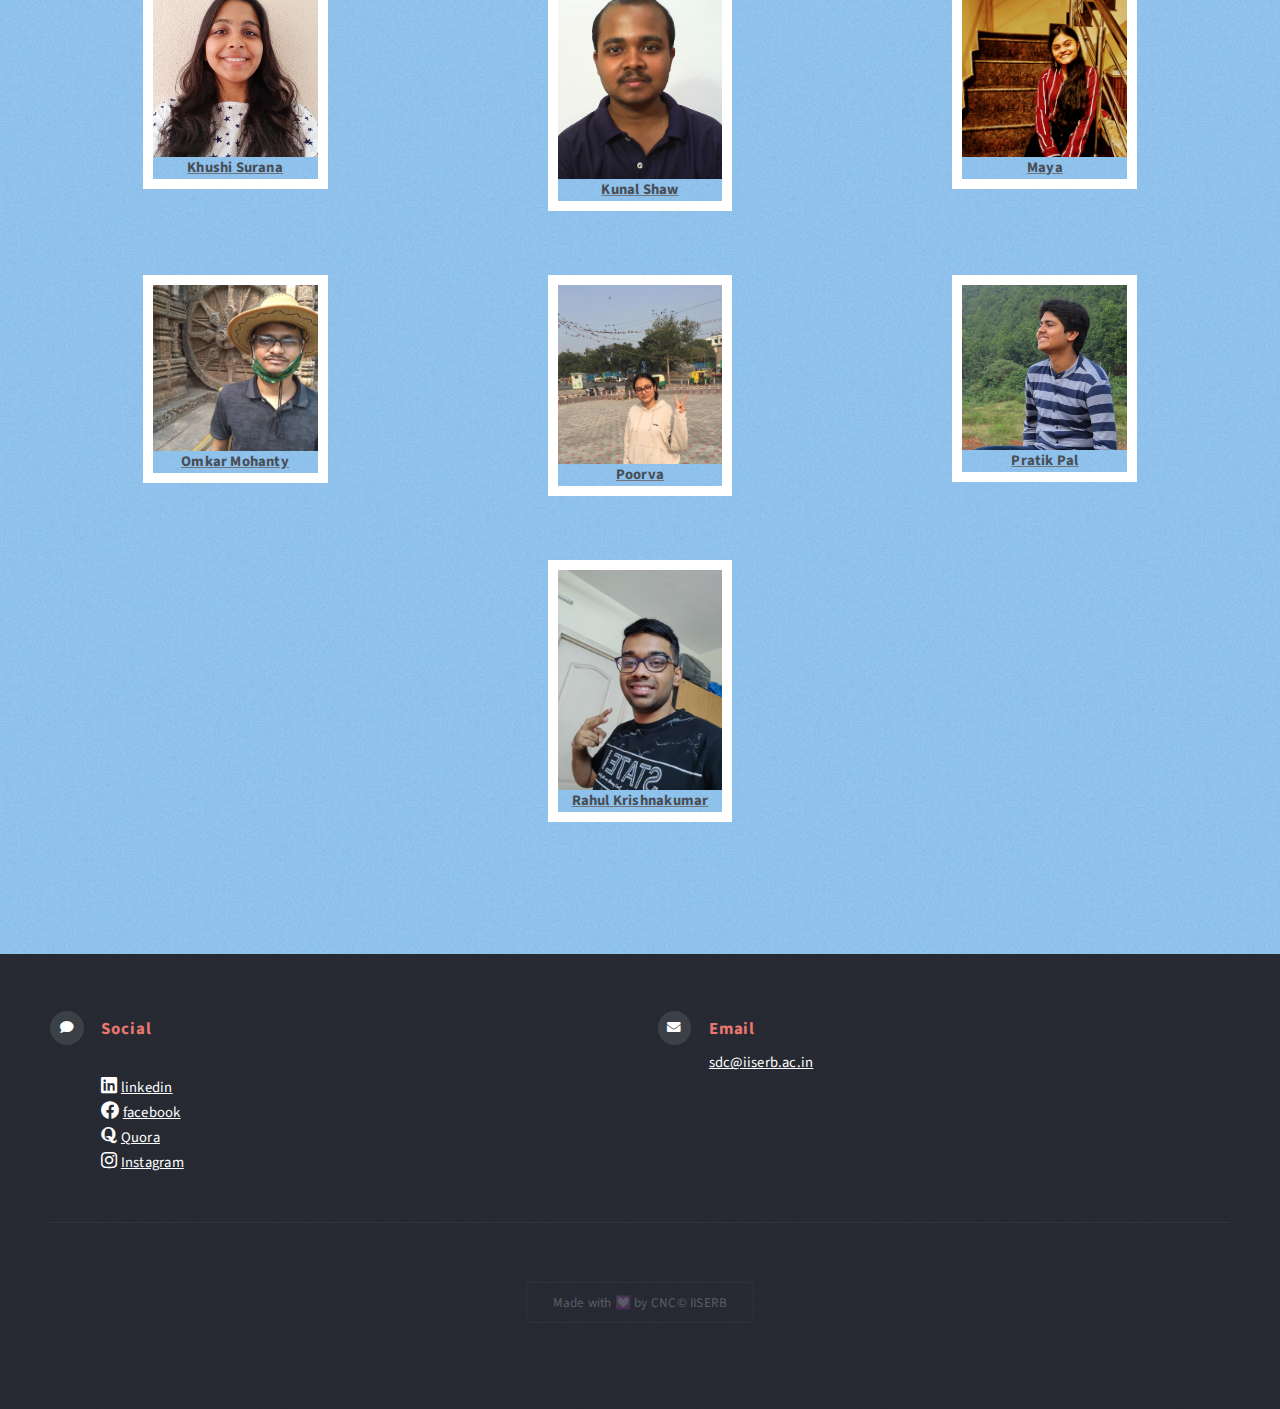
<file: SDC/Team.html>
<!DOCTYPE HTML>

<html>
	<head>
		<title>SDC Homepage</title>
		<meta charset="utf-8" />
		<meta name="viewport" content="width=device-width, initial-scale=1, user-scalable=no" />
		<link rel="stylesheet" href="assets/css/main.css" />
	</head>
	<body class="homepage is-preload">
		<div id="page-wrapper">

			<!-- Header -->
				<section id="header" class="wrapper">

					<!-- Logo -->
						<div id="logo">
							<h1><a >SDC </a> </h1>
							<a href="index.html" style="margin-right: 5%;margin-left: 5%;">
								<img src="images/logob.png" alt="" />
							</a><br>
							<p>A one line motto</p>
						</div>

					<!-- Nav -->
						<nav id="nav">
							<ul style=" font-family: serif; font-weight: bold;">
								<li><a href="index.html">Home</a></li>
								<li><a href="carma.html">CARMA</a></li>
								<li class="current"><a href="team.html">Team</a></li>
								
							</ul>
						</nav>

				</section>

			
			<!-- Highlights -->
				<section id="highlights" class="wrapper style3" style="background-color: rgb(146, 198, 240);">
					<div class="title" style="background-color: rgb(238, 132, 233);">TEAM</div>
					<div class="container">
						<div class="row aln-center">
							<div class="col-6 col-12-medium">
								<section class="highlight">
									<a class="image featured" style="width: 50%;margin-left: auto;margin-right: auto;"><img src="images/Sakshi Wagle.jpg" alt="" /><b>Sakshi Wagle<br>Secretary</b><br>email: sakshi19@iiserb.ac.in
									</a>
									
								</section>
							</div>
							
						</div>
						<br>
						<div class="row aln-center">
							<div class="col-6 col-12-medium">
								<section class="highlight">
									<a class="image featured" style="width: 50%;margin-left: auto;margin-right: auto;"><img src="images/Vatsala Nema.jpg" alt="" /><b>Vatsala Nema<br>Vice Secretary</b></a>
								</section>
							</div>
							<div class="col-6 col-12-medium">
								<section class="highlight">
									<a class="image featured" style="width: 50%;margin-left: auto;margin-right: auto;"><img src="images/Vedant Bhutra.jpeg" alt="" /><b>Vedant Bhutra<br>Vice Secretary</b></a>
								</section>
							</div>
							
						</div>
						<br>
						<div class="row aln-center">
							<div class="col-6 col-12-medium">
								<section class="highlight">
									<a class="image featured" style="width: 50%;margin-left: auto;margin-right: auto;"><img src="images/Copy of KP Student Advisor.JPG" alt="" /><b>Krishna Prahlad<br>Student Advisor</b><br>
									</a>
									
								</section>
							</div>
							
						</div>
						<br>
						<h1 style="text-align: center;font-size: 30px;">Core Committee</h1><br>
						<div class="row aln-center">
						
							<div class="col-4 col-12-medium">
								<section class="highlight">
									<a class="image featured" style="width: 50%;margin-left: auto;margin-right: auto;"><img src="images/Copy of Sampurna Mugshot.jpg" alt="" /><b>Sampurna<br></b></a>
								</section>
							</div>
							<div class="col-4 col-12-medium">
								<section class="highlight">
									<a class="image featured" style="width: 50%;margin-left: auto;margin-right: auto;"><img src="images/Copy of Rajarshi Bhattacharjee.jpg" alt="" /><b>Rajarshi<br></b></a>
								</section>
							</div>
							<div class="col-4 col-12-medium">
								<section class="highlight">
									<a class="image featured" style="width: 50%;margin-left: auto;margin-right: auto;"><img src="images/Copy of S.Thrisha.jpg" alt="" /><b>Thrisha<br></b></a>
								</section>
							</div>
							<div class="col-4 col-12-medium">
								<section class="highlight">
									<a class="image featured" style="width: 50%;margin-left: auto;margin-right: auto;"><img src="images/Copy of Hardik Kuralkar.jpg" alt="" /><b>Hardik<br></b></a>
								</section>
							</div>
							<div class="col-4 col-12-medium">
								<section class="highlight">
									<a class="image featured" style="width: 50%;margin-left: auto;margin-right: auto;"><img src="images/Ashwin Ananthanarayanan.jpg" alt="" /><b>Ashwin<br></b></a>
								</section>
							</div>
							
							
						</div>
						<br>
						<h1 style="text-align: center;font-size: 30px;">SDC Team</h1><br>
						<div class="row aln-center">
						
							<div class="col-4 col-12-medium">
								<section class="highlight">
									<a class="image featured" style="width: 50%;margin-left: auto;margin-right: auto;"><img src="images/Abhishek_Patel.jpg" alt="" /><b>Abhishek Patel<br></b></a>
								</section>
							</div>
							<div class="col-4 col-12-medium">
								<section class="highlight">
									<a class="image featured" style="width: 50%;margin-left: auto;margin-right: auto;"><img src="images/Aditi_Gupta.jpg" alt="" /><b>Aditi Gupta<br></b></a>
								</section>
							</div>
							<div class="col-4 col-12-medium">
								<section class="highlight">
									<a class="image featured" style="width: 50%;margin-left: auto;margin-right: auto;"><img src="images/Arjun Mane.jpg" alt="" /><b>Arjun Mane<br></b></a>
								</section>
							</div>
							<div class="col-4 col-12-medium">
								<section class="highlight">
									<a class="image featured" style="width: 50%;margin-left: auto;margin-right: auto;"><img src="images/Bela Lodh.JPG" alt="" /><b>Bela Lodh<br></b></a>
								</section>
							</div>
							<div class="col-4 col-12-medium">
								<section class="highlight">
									<a class="image featured" style="width: 50%;margin-left: auto;margin-right: auto;"><img src="images/Copy of 20200825_220713 - Mulay Shubham Manoj 19200.jpg" alt="" /><b>Shubham<br></b></a>
								</section>
							</div>
							<div class="col-4 col-12-medium">
								<section class="highlight">
									<a class="image featured" style="width: 50%;margin-left: auto;margin-right: auto;"><img src="images/Copy of Barishan Das.jpg" alt="" /><b>Barishan Das<br></b></a>
								</section>
							</div>
							<div class="col-4 col-12-medium">
								<section class="highlight">
									<a class="image featured" style="width: 50%;margin-left: auto;margin-right: auto;"><img src="images/Copy of Dhruv Upadhyaya.jpg" alt="" /><b>Dhruv Upadhyaya<br></b></a>
								</section>
							</div>
							<div class="col-4 col-12-medium">
								<section class="highlight">
									<a class="image featured" style="width: 50%;margin-left: auto;margin-right: auto;"><img src="images/Copy of IMG_Dave Khush- Student Development Council.jpg" alt="" /><b>Khush dave<br></b></a>
								</section>
							</div>
							<div class="col-4 col-12-medium">
								<section class="highlight">
									<a class="image featured" style="width: 50%;margin-left: auto;margin-right: auto;"><img src="images/Copy of Sahil Wad.JPG" alt="" /><b>Sahil<br></b></a>
								</section>
							</div>
							<div class="col-4 col-12-medium">
								<section class="highlight">
									<a class="image featured" style="width: 50%;margin-left: auto;margin-right: auto;"><img src="images/Khushi Surana.jpg" alt="" /><b>Khushi Surana<br></b></a>
								</section>
							</div>
							<div class="col-4 col-12-medium">
								<section class="highlight">
									<a class="image featured" style="width: 50%;margin-left: auto;margin-right: auto;"><img src="images/Kunal Shaw 19353.jpg" alt="" /><b>Kunal Shaw<br></b></a>
								</section>
							</div>
							<div class="col-4 col-12-medium">
								<section class="highlight">
									<a class="image featured" style="width: 50%;margin-left: auto;margin-right: auto;"><img src="images/maya.jpg" alt="" /><b>Maya<br></b></a>
								</section>
							</div>
							<div class="col-4 col-12-medium">
								<section class="highlight">
									<a class="image featured" style="width: 50%;margin-left: auto;margin-right: auto;"><img src="images/OMKAR MOHANTY.jpg"" /><b>Omkar Mohanty<br></b></a>
								</section>
							</div>
							<div class="col-4 col-12-medium">
								<section class="highlight">
									<a class="image featured" style="width: 50%;margin-left: auto;margin-right: auto;"><img src="images/Poorva.jpeg" alt="" /><b>Poorva<br></b></a>
								</section>
							</div>
							<div class="col-4 col-12-medium">
								<section class="highlight">
									<a class="image featured" style="width: 50%;margin-left: auto;margin-right: auto;"><img src="images/Pratik Pal.jpg" alt="" /><b>Pratik Pal<br></b></a>
								</section>
							</div>
							<div class="col-4 col-12-medium">
								<section class="highlight">
									<a class="image featured" style="width: 50%;margin-left: auto;margin-right: auto;"><img src="images/Rahul Krishnakumar.jpg" alt="" /><b>Rahul Krishnakumar<br></b></a>
								</section>
							</div>

							
							
						</div>
						

					</div>
				</section>

			<!-- Footer -->
			<section id="footer" class="wrapper">
				<div class="container">
				
					<div class="row">
						

						
					<div class="col-12 col-12-medium">
						
							<!-- Contact -->
								<section class="feature-list small">
									<div class="row">
										<div class="col-6 col-12-small">
											<section>
												<h3 class="icon solid fa-comment">Social</h3>
												<p>
													<a href=""></a><br />
													<a class="icon brands fa-linkedin"></a>&nbsp;<a href="linkedin.com/in/placementcell-iiserbhopal">linkedin</a><br />
													<a class="icon brands fa-facebook"></a>&nbsp;<a href="https://www.facebook.com/pages/category/Science--Technology---Engineering/SDC-IISER-Bhopal-1941404126114440/">facebook</a><br>
													<a class="icon brands fa-quora"></a>&nbsp;<a href="https://www.quora.com/profile/SDC-IISER-Bhopal">Quora</a><br />
													<a class="icon brands fa-instagram"></a>&nbsp;<a href="https://www.instagram.com/sdc_iiserb/">Instagram</a><br />
												</p>
											</section>
										</div>
										<div class="col-6 col-12-small">
											<section>
												<h3 class="icon solid fa-envelope">Email</h3>
												<p>
													<a href="mailto: sdc@iiserb.ac.in">sdc@iiserb.ac.in</a>
												</p>
											</section>
										</div>
										
									</div>
								</section>

						</div>
					</div>
				<div id="copyright">
					<ul>
						Made with 💟 by CNC<li>&copy; IISERB</li>
					</ul>
				</div>
			</section>
			
		</div>

		<!-- Scripts -->
			<script src="assets/js/jquery.min.js"></script>
			<script src="assets/js/jquery.dropotron.min.js"></script>
			<script src="assets/js/browser.min.js"></script>
			<script src="assets/js/breakpoints.min.js"></script>
			<script src="assets/js/util.js"></script>
			<script src="assets/js/main.js"></script>

	</body>
</html>
</file>
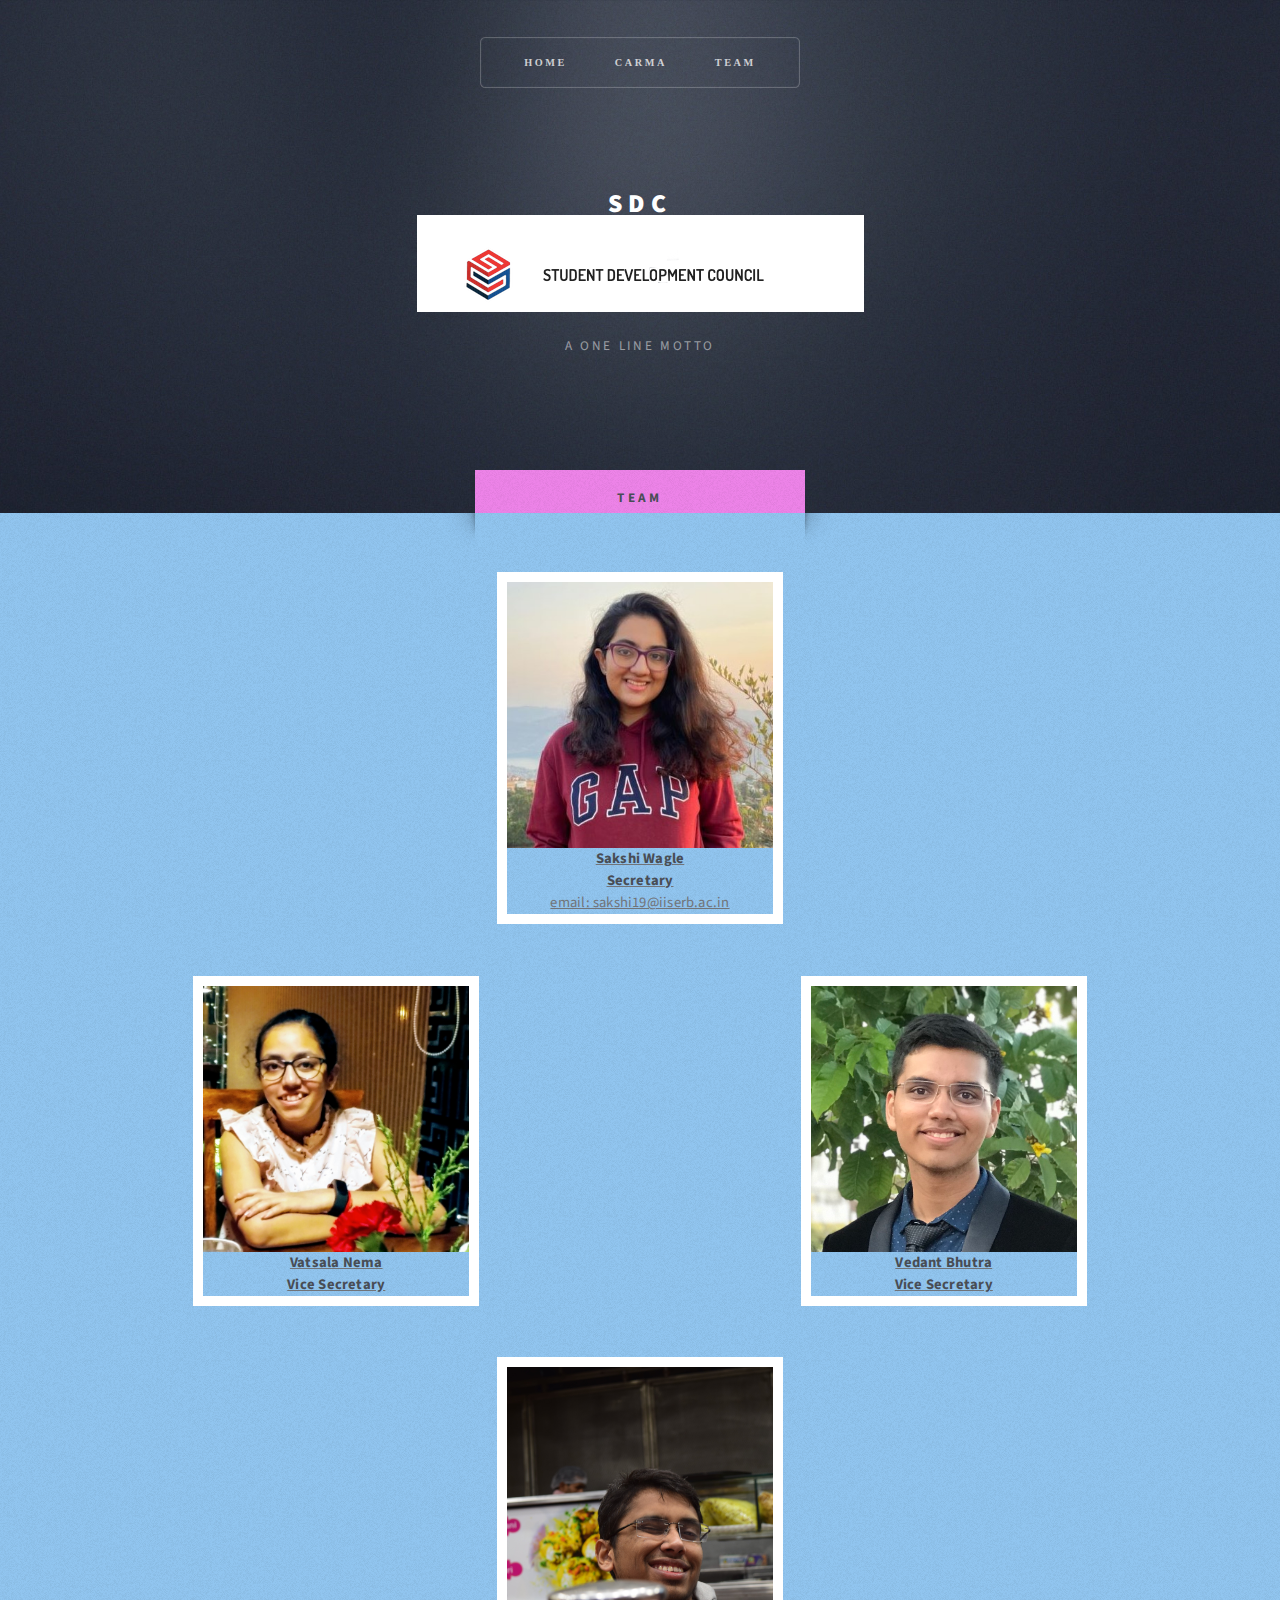
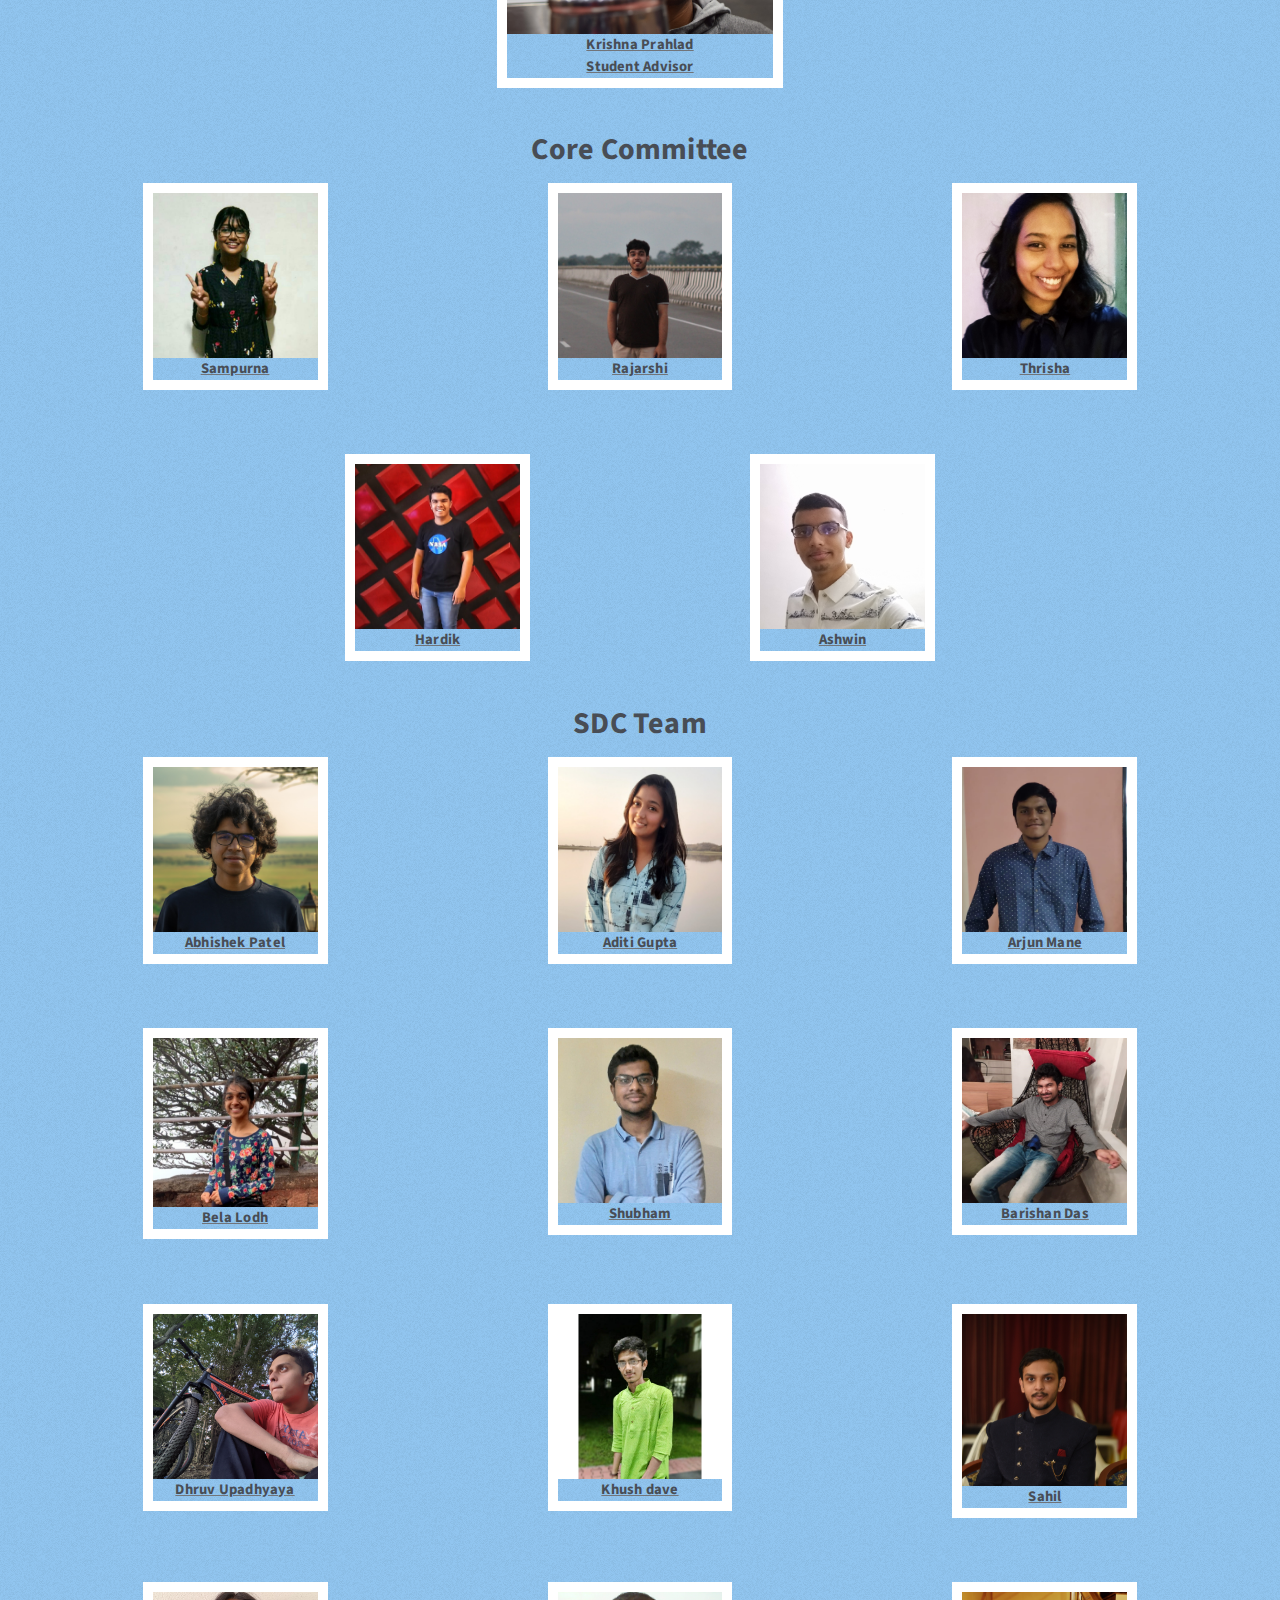
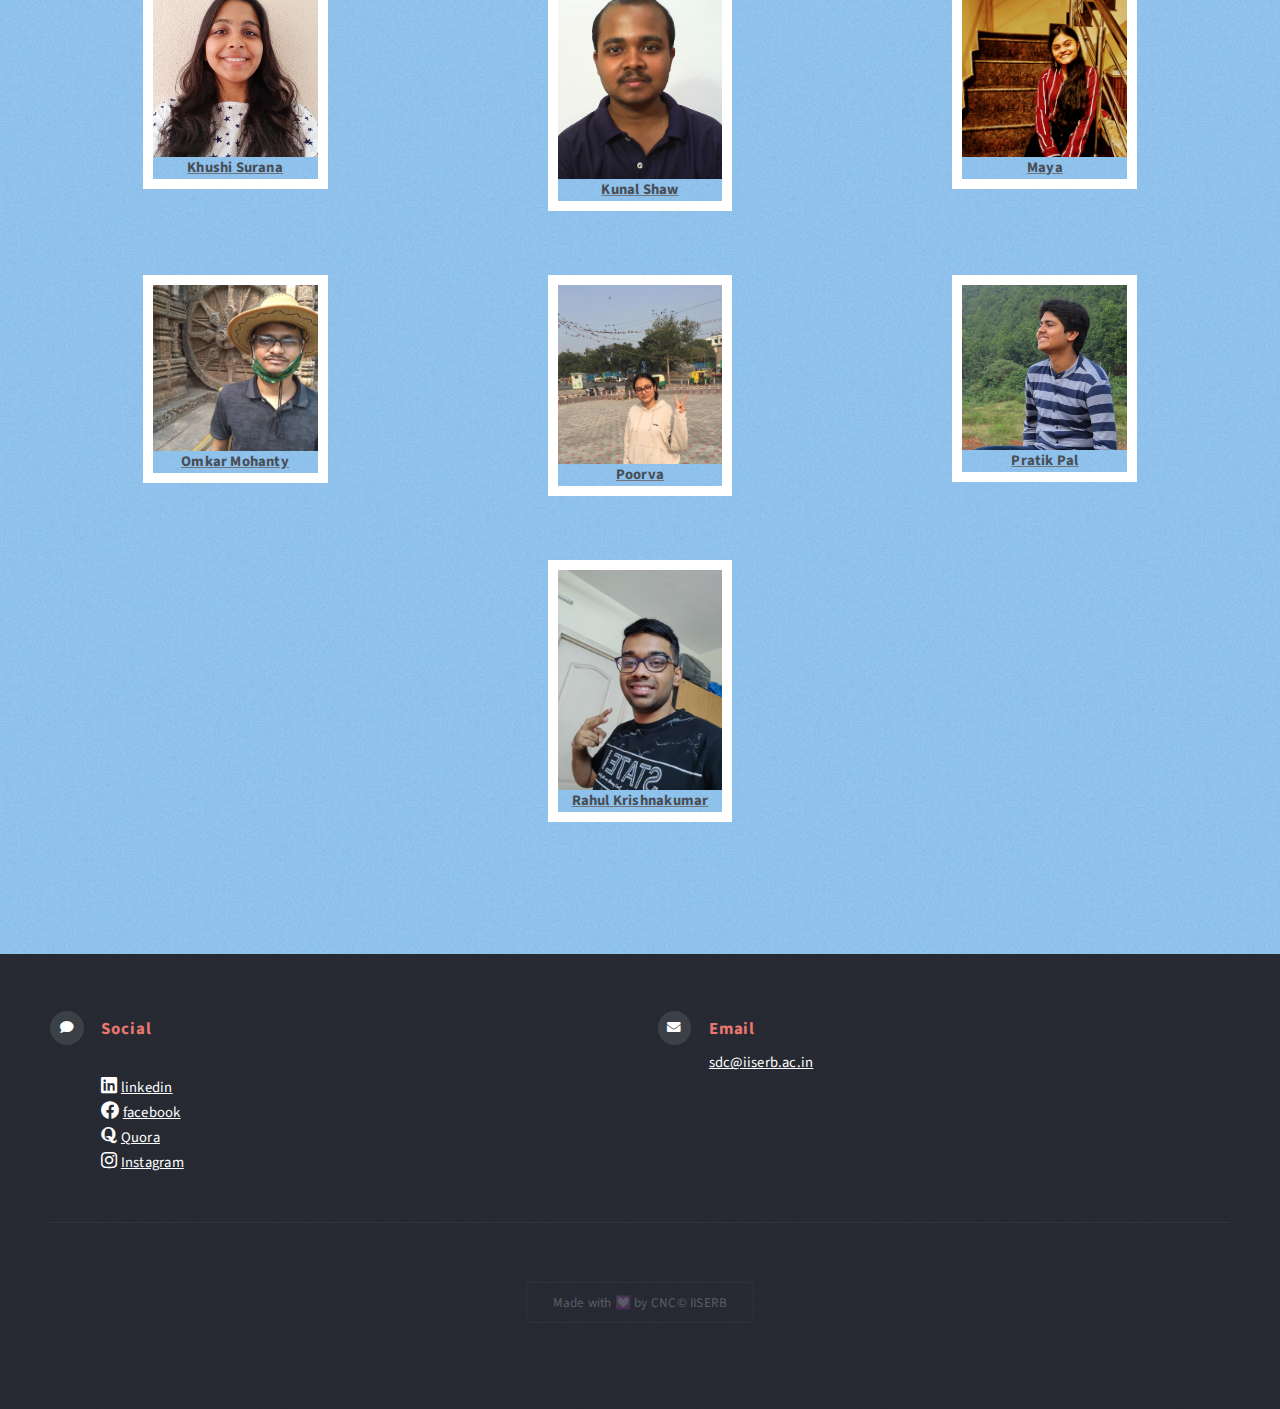
<file: SDC/team.html>
<!DOCTYPE HTML>

<html>
	<head>
		<title>SDC Homepage</title>
		<meta charset="utf-8" />
		<meta name="viewport" content="width=device-width, initial-scale=1, user-scalable=no" />
		<link rel="stylesheet" href="assets/css/main.css" />
	</head>
	<body class="homepage is-preload">
		<div id="page-wrapper">

			<!-- Header -->
				<section id="header" class="wrapper">

					<!-- Logo -->
						<div id="logo">
							<h1><a >SDC </a> </h1>
							<a href="index.html" style="margin-right: 5%;margin-left: 5%;">
								<img src="images/logob.png" alt="" />
							</a><br>
							<p>A one line motto</p>
						</div>

					<!-- Nav -->
						<nav id="nav">
							<ul style=" font-family: serif; font-weight: bold;">
								<li><a href="index.html">Home</a></li>
								<li><a href="carma.html">CARMA</a></li>
								<li class="current"><a href="team.html">Team</a></li>
								
							</ul>
						</nav>

				</section>

			
			<!-- Highlights -->
				<section id="highlights" class="wrapper style3" style="background-color: rgb(146, 198, 240);">
					<div class="title" style="background-color: rgb(238, 132, 233);">TEAM</div>
					<div class="container">
						<div class="row aln-center">
							<div class="col-6 col-12-medium">
								<section class="highlight">
									<a class="image featured" style="width: 50%;margin-left: auto;margin-right: auto;"><img src="images/Sakshi Wagle.jpg" alt="" /><b>Sakshi Wagle<br>Secretary</b><br>email: sakshi19@iiserb.ac.in
									</a>
									
								</section>
							</div>
							
						</div>
						<br>
						<div class="row aln-center">
							<div class="col-6 col-12-medium">
								<section class="highlight">
									<a class="image featured" style="width: 50%;margin-left: auto;margin-right: auto;"><img src="images/Vatsala Nema.jpg" alt="" /><b>Vatsala Nema<br>Vice Secretary</b></a>
								</section>
							</div>
							<div class="col-6 col-12-medium">
								<section class="highlight">
									<a class="image featured" style="width: 50%;margin-left: auto;margin-right: auto;"><img src="images/Vedant Bhutra.jpeg" alt="" /><b>Vedant Bhutra<br>Vice Secretary</b></a>
								</section>
							</div>
							
						</div>
						<br>
						<div class="row aln-center">
							<div class="col-6 col-12-medium">
								<section class="highlight">
									<a class="image featured" style="width: 50%;margin-left: auto;margin-right: auto;"><img src="images/Copy of KP Student Advisor.JPG" alt="" /><b>Krishna Prahlad<br>Student Advisor</b><br>
									</a>
									
								</section>
							</div>
							
						</div>
						<br>
						<h1 style="text-align: center;font-size: 30px;">Core Committee</h1><br>
						<div class="row aln-center">
						
							<div class="col-4 col-12-medium">
								<section class="highlight">
									<a class="image featured" style="width: 50%;margin-left: auto;margin-right: auto;"><img src="images/Copy of Sampurna Mugshot.jpg" alt="" /><b>Sampurna<br></b></a>
								</section>
							</div>
							<div class="col-4 col-12-medium">
								<section class="highlight">
									<a class="image featured" style="width: 50%;margin-left: auto;margin-right: auto;"><img src="images/Copy of Rajarshi Bhattacharjee.jpg" alt="" /><b>Rajarshi<br></b></a>
								</section>
							</div>
							<div class="col-4 col-12-medium">
								<section class="highlight">
									<a class="image featured" style="width: 50%;margin-left: auto;margin-right: auto;"><img src="images/Copy of S.Thrisha.jpg" alt="" /><b>Thrisha<br></b></a>
								</section>
							</div>
							<div class="col-4 col-12-medium">
								<section class="highlight">
									<a class="image featured" style="width: 50%;margin-left: auto;margin-right: auto;"><img src="images/Copy of Hardik Kuralkar.jpg" alt="" /><b>Hardik<br></b></a>
								</section>
							</div>
							<div class="col-4 col-12-medium">
								<section class="highlight">
									<a class="image featured" style="width: 50%;margin-left: auto;margin-right: auto;"><img src="images/Ashwin Ananthanarayanan.jpg" alt="" /><b>Ashwin<br></b></a>
								</section>
							</div>
							
							
						</div>
						<br>
						<h1 style="text-align: center;font-size: 30px;">SDC Team</h1><br>
						<div class="row aln-center">
						
							<div class="col-4 col-12-medium">
								<section class="highlight">
									<a class="image featured" style="width: 50%;margin-left: auto;margin-right: auto;"><img src="images/Abhishek_Patel.jpg" alt="" /><b>Abhishek Patel<br></b></a>
								</section>
							</div>
							<div class="col-4 col-12-medium">
								<section class="highlight">
									<a class="image featured" style="width: 50%;margin-left: auto;margin-right: auto;"><img src="images/Aditi_Gupta.jpg" alt="" /><b>Aditi Gupta<br></b></a>
								</section>
							</div>
							<div class="col-4 col-12-medium">
								<section class="highlight">
									<a class="image featured" style="width: 50%;margin-left: auto;margin-right: auto;"><img src="images/Arjun Mane.jpg" alt="" /><b>Arjun Mane<br></b></a>
								</section>
							</div>
							<div class="col-4 col-12-medium">
								<section class="highlight">
									<a class="image featured" style="width: 50%;margin-left: auto;margin-right: auto;"><img src="images/Bela Lodh.JPG" alt="" /><b>Bela Lodh<br></b></a>
								</section>
							</div>
							<div class="col-4 col-12-medium">
								<section class="highlight">
									<a class="image featured" style="width: 50%;margin-left: auto;margin-right: auto;"><img src="images/Copy of 20200825_220713 - Mulay Shubham Manoj 19200.jpg" alt="" /><b>Shubham<br></b></a>
								</section>
							</div>
							<div class="col-4 col-12-medium">
								<section class="highlight">
									<a class="image featured" style="width: 50%;margin-left: auto;margin-right: auto;"><img src="images/Copy of Barishan Das.jpg" alt="" /><b>Barishan Das<br></b></a>
								</section>
							</div>
							<div class="col-4 col-12-medium">
								<section class="highlight">
									<a class="image featured" style="width: 50%;margin-left: auto;margin-right: auto;"><img src="images/Copy of Dhruv Upadhyaya.jpg" alt="" /><b>Dhruv Upadhyaya<br></b></a>
								</section>
							</div>
							<div class="col-4 col-12-medium">
								<section class="highlight">
									<a class="image featured" style="width: 50%;margin-left: auto;margin-right: auto;"><img src="images/Copy of IMG_Dave Khush- Student Development Council.jpg" alt="" /><b>Khush dave<br></b></a>
								</section>
							</div>
							<div class="col-4 col-12-medium">
								<section class="highlight">
									<a class="image featured" style="width: 50%;margin-left: auto;margin-right: auto;"><img src="images/Copy of Sahil Wad.JPG" alt="" /><b>Sahil<br></b></a>
								</section>
							</div>
							<div class="col-4 col-12-medium">
								<section class="highlight">
									<a class="image featured" style="width: 50%;margin-left: auto;margin-right: auto;"><img src="images/Khushi Surana.jpg" alt="" /><b>Khushi Surana<br></b></a>
								</section>
							</div>
							<div class="col-4 col-12-medium">
								<section class="highlight">
									<a class="image featured" style="width: 50%;margin-left: auto;margin-right: auto;"><img src="images/Kunal Shaw 19353.jpg" alt="" /><b>Kunal Shaw<br></b></a>
								</section>
							</div>
							<div class="col-4 col-12-medium">
								<section class="highlight">
									<a class="image featured" style="width: 50%;margin-left: auto;margin-right: auto;"><img src="images/maya.jpg" alt="" /><b>Maya<br></b></a>
								</section>
							</div>
							<div class="col-4 col-12-medium">
								<section class="highlight">
									<a class="image featured" style="width: 50%;margin-left: auto;margin-right: auto;"><img src="images/OMKAR MOHANTY.jpg"" /><b>Omkar Mohanty<br></b></a>
								</section>
							</div>
							<div class="col-4 col-12-medium">
								<section class="highlight">
									<a class="image featured" style="width: 50%;margin-left: auto;margin-right: auto;"><img src="images/Poorva.jpeg" alt="" /><b>Poorva<br></b></a>
								</section>
							</div>
							<div class="col-4 col-12-medium">
								<section class="highlight">
									<a class="image featured" style="width: 50%;margin-left: auto;margin-right: auto;"><img src="images/Pratik Pal.jpg" alt="" /><b>Pratik Pal<br></b></a>
								</section>
							</div>
							<div class="col-4 col-12-medium">
								<section class="highlight">
									<a class="image featured" style="width: 50%;margin-left: auto;margin-right: auto;"><img src="images/Rahul Krishnakumar.jpg" alt="" /><b>Rahul Krishnakumar<br></b></a>
								</section>
							</div>

							
							
						</div>
						

					</div>
				</section>

			<!-- Footer -->
			<section id="footer" class="wrapper">
				<div class="container">
				
					<div class="row">
						

						
					<div class="col-12 col-12-medium">
						
							<!-- Contact -->
								<section class="feature-list small">
									<div class="row">
										<div class="col-6 col-12-small">
											<section>
												<h3 class="icon solid fa-comment">Social</h3>
												<p>
													<a href=""></a><br />
													<a class="icon brands fa-linkedin"></a>&nbsp;<a href="linkedin.com/in/placementcell-iiserbhopal">linkedin</a><br />
													<a class="icon brands fa-facebook"></a>&nbsp;<a href="https://www.facebook.com/pages/category/Science--Technology---Engineering/SDC-IISER-Bhopal-1941404126114440/">facebook</a><br>
													<a class="icon brands fa-quora"></a>&nbsp;<a href="https://www.quora.com/profile/SDC-IISER-Bhopal">Quora</a><br />
													<a class="icon brands fa-instagram"></a>&nbsp;<a href="https://www.instagram.com/sdc_iiserb/">Instagram</a><br />
												</p>
											</section>
										</div>
										<div class="col-6 col-12-small">
											<section>
												<h3 class="icon solid fa-envelope">Email</h3>
												<p>
													<a href="mailto: sdc@iiserb.ac.in">sdc@iiserb.ac.in</a>
												</p>
											</section>
										</div>
										
									</div>
								</section>

						</div>
					</div>
				<div id="copyright">
					<ul>
						Made with 💟 by CNC<li>&copy; IISERB</li>
					</ul>
				</div>
			</section>
			
		</div>

		<!-- Scripts -->
			<script src="assets/js/jquery.min.js"></script>
			<script src="assets/js/jquery.dropotron.min.js"></script>
			<script src="assets/js/browser.min.js"></script>
			<script src="assets/js/breakpoints.min.js"></script>
			<script src="assets/js/util.js"></script>
			<script src="assets/js/main.js"></script>

	</body>
</html>
</file>
<file: assets/css/noscript.css>
/*
	Forty by HTML5 UP
	html5up.net | @ajlkn
	Free for personal and commercial use under the CCA 3.0 license (html5up.net/license)
*/

/* Banner */

	body.is-preload #banner:after {
		opacity: 0.85;
	}

	body.is-preload #banner > .inner {
		-moz-filter: none;
		-webkit-filter: none;
		-ms-filter: none;
		filter: none;
		-moz-transform: none;
		-webkit-transform: none;
		-ms-transform: none;
		transform: none;
		opacity: 1;
	}
</file>
<file: assets/css/main.css>
@import url(fontawesome-all.min.css);
@import url("https://fonts.googleapis.com/css?family=Source+Sans+Pro:300,300italic,600,600italic");

/*
	Forty by HTML5 UP
	html5up.net | @ajlkn
	Free for personal and commercial use under the CCA 3.0 license (html5up.net/license)
*/

html, body, div, span, applet, object,
iframe, h1, h2, h3, h4, h5, h6, p, blockquote,
pre, a, abbr, acronym, address, big, cite,
code, del, dfn, em, img, ins, kbd, q, s, samp,
small, strike, strong, sub, sup, tt, var, b,
u, i, center, dl, dt, dd, ol, ul, li, fieldset,
form, label, legend, table, caption, tbody,
tfoot, thead, tr, th, td, article, aside,
canvas, details, embed, figure, figcaption,
footer, header, hgroup, menu, nav, output, ruby,
section, summary, time, mark, audio, video {
	margin: 0;
	padding: 0;
	border: 0;
	font-size: 100%;
	font: inherit;
	vertical-align: baseline;}

article, aside, details, figcaption, figure,
footer, header, hgroup, menu, nav, section {
	display: block;}

body {
	line-height: 1;
}

ol, ul {
	list-style: none;
}

blockquote, q {
	quotes: none;
}

	blockquote:before, blockquote:after, q:before, q:after {
		content: '';
		content: none;
	}

table {
	border-collapse: collapse;
	border-spacing: 0;
}

body {
	-webkit-text-size-adjust: none;
}

mark {
	background-color: transparent;
	color: inherit;
}

input::-moz-focus-inner {
	border: 0;
	padding: 0;
}

input, select, textarea {
	-moz-appearance: none;
	-webkit-appearance: none;
	-ms-appearance: none;
	appearance: none;
}

/* Basic */

	@-ms-viewport {
		width: device-width;
	}

	body {
		-ms-overflow-style: scrollbar;
	}

	@media screen and (max-width: 480px) {

		html, body {
			min-width: 320px;
		}

	}

	html {
		box-sizing: border-box;
	}

	*, *:before, *:after {
		box-sizing: inherit;
	}

	body {
		background: #242943;
	}

		body.is-preload *, body.is-preload *:before, body.is-preload *:after {
			-moz-animation: none !important;
			-webkit-animation: none !important;
			-ms-animation: none !important;
			animation: none !important;
			-moz-transition: none !important;
			-webkit-transition: none !important;
			-ms-transition: none !important;
			transition: none !important;
		}

/* Type */

	body, input, select, textarea {
		color: #ffffff;
		font-family: "Source Sans Pro", Helvetica, sans-serif;
		font-size: 17pt;
		font-weight: 300;
		letter-spacing: 0.025em;
		line-height: 1.65;
	}

		@media screen and (max-width: 1680px) {

			body, input, select, textarea {
				font-size: 14pt;
			}

		}

		@media screen and (max-width: 1280px) {

			body, input, select, textarea {
				font-size: 12pt;
			}

		}

		@media screen and (max-width: 360px) {

			body, input, select, textarea {
				font-size: 11pt;
			}

		}

	a {
		-moz-transition: color 0.2s ease-in-out, border-bottom-color 0.2s ease-in-out;
		-webkit-transition: color 0.2s ease-in-out, border-bottom-color 0.2s ease-in-out;
		-ms-transition: color 0.2s ease-in-out, border-bottom-color 0.2s ease-in-out;
		transition: color 0.2s ease-in-out, border-bottom-color 0.2s ease-in-out;
		border-bottom: dotted 1px;
		color: inherit;
		text-decoration: none;
	}

		a:hover {
			border-bottom-color: transparent;
			color: #9bf1ff !important;
		}

		a:active {
			color: #53e3fb !important;
		}

	strong, b {
		color: #ffffff;
		font-weight: 600;
	}

	em, i {
		font-style: italic;
	}

	p {
		margin: 0 0 2em 0;
	}

	h1, h2, h3, h4, h5, h6 {
		color: #ffffff;
		font-weight: 600;
		line-height: 1.65;
		margin: 0 0 1em 0;
	}

		h1 a, h2 a, h3 a, h4 a, h5 a, h6 a {
			color: inherit;
			border-bottom: 0;
		}

	h1 {
		font-size: 2.5em;
	}

	h2 {
		font-size: 1.75em;
	}

	h3 {
		font-size: 1.35em;
	}

	h4 {
		font-size: 1.1em;
	}

	h5 {
		font-size: 0.9em;
	}

	h6 {
		font-size: 0.7em;
	}

	@media screen and (max-width: 736px) {

		h1 {
			font-size: 2em;
		}

		h2 {
			font-size: 1.5em;
		}

		h3 {
			font-size: 1.25em;
		}

	}

	sub {
		font-size: 0.8em;
		position: relative;
		top: 0.5em;
	}

	sup {
		font-size: 0.8em;
		position: relative;
		top: -0.5em;
	}

	blockquote {
		border-left: solid 4px rgba(212, 212, 255, 0.1);
		font-style: italic;
		margin: 0 0 2em 0;
		padding: 0.5em 0 0.5em 2em;
	}

	code {
		background: rgba(212, 212, 255, 0.035);
		font-family: "Courier New", monospace;
		font-size: 0.9em;
		margin: 0 0.25em;
		padding: 0.25em 0.65em;
	}

	pre {
		-webkit-overflow-scrolling: touch;
		font-family: "Courier New", monospace;
		font-size: 0.9em;
		margin: 0 0 2em 0;
	}

		pre code {
			display: block;
			line-height: 1.75;
			padding: 1em 1.5em;
			overflow-x: auto;
		}

	hr {
		border: 0;
		border-bottom: solid 1px rgba(212, 212, 255, 0.1);
		margin: 2em 0;
	}

		hr.major {
			margin: 3em 0;
		}

	.align-left {
		text-align: left;
	}

	.align-center {
		text-align: center;
	}

	.align-right {
		text-align: right;
	}

/* Row */

	.row {
		display: flex;
		flex-wrap: wrap;
		box-sizing: border-box;
		align-items: stretch;
	}

		.row > * {
			box-sizing: border-box;
		}

		.row.gtr-uniform > * > :last-child {
			margin-bottom: 0;
		}

		.row.aln-left {
			justify-content: flex-start;
		}

		.row.aln-center {
			justify-content: center;
		}

		.row.aln-right {
			justify-content: flex-end;
		}

		.row.aln-top {
			align-items: flex-start;
		}

		.row.aln-middle {
			align-items: center;
		}

		.row.aln-bottom {
			align-items: flex-end;
		}

		.row > .imp {
			order: -1;
		}

		.row > .col-1 {
			width: 8.33333%;
		}

		.row > .off-1 {
			margin-left: 8.33333%;
		}

		.row > .col-2 {
			width: 16.66667%;
		}

		.row > .off-2 {
			margin-left: 16.66667%;
		}

		.row > .col-3 {
			width: 25%;
		}

		.row > .off-3 {
			margin-left: 25%;
		}

		.row > .col-4 {
			width: 33.33333%;
		}

		.row > .off-4 {
			margin-left: 33.33333%;
		}

		.row > .col-5 {
			width: 41.66667%;
		}

		.row > .off-5 {
			margin-left: 41.66667%;
		}

		.row > .col-6 {
			width: 50%;
		}

		.row > .off-6 {
			margin-left: 50%;
		}

		.row > .col-7 {
			width: 58.33333%;
		}

		.row > .off-7 {
			margin-left: 58.33333%;
		}

		.row > .col-8 {
			width: 66.66667%;
		}

		.row > .off-8 {
			margin-left: 66.66667%;
		}

		.row > .col-9 {
			width: 75%;
		}

		.row > .off-9 {
			margin-left: 75%;
		}

		.row > .col-10 {
			width: 83.33333%;
		}

		.row > .off-10 {
			margin-left: 83.33333%;
		}

		.row > .col-11 {
			width: 91.66667%;
		}

		.row > .off-11 {
			margin-left: 91.66667%;
		}

		.row > .col-12 {
			width: 100%;
		}

		.row > .off-12 {
			margin-left: 100%;
		}

		.row.gtr-0 {
			margin-top: 0;
			margin-left: 0em;
		}

			.row.gtr-0 > * {
				padding: 0 0 0 0em;
			}

			.row.gtr-0.gtr-uniform {
				margin-top: 0em;
			}

				.row.gtr-0.gtr-uniform > * {
					padding-top: 0em;
				}

		.row.gtr-25 {
			margin-top: 0;
			margin-left: -0.5em;
		}

			.row.gtr-25 > * {
				padding: 0 0 0 0.5em;
			}

			.row.gtr-25.gtr-uniform {
				margin-top: -0.5em;
			}

				.row.gtr-25.gtr-uniform > * {
					padding-top: 0.5em;
				}

		.row.gtr-50 {
			margin-top: 0;
			margin-left: -1em;
		}

			.row.gtr-50 > * {
				padding: 0 0 0 1em;
			}

			.row.gtr-50.gtr-uniform {
				margin-top: -1em;
			}

				.row.gtr-50.gtr-uniform > * {
					padding-top: 1em;
				}

		.row {
			margin-top: 0;
			margin-left: -2em;
		}

			.row > * {
				padding: 0 0 0 2em;
			}

			.row.gtr-uniform {
				margin-top: -2em;
			}

				.row.gtr-uniform > * {
					padding-top: 2em;
				}

		.row.gtr-150 {
			margin-top: 0;
			margin-left: -3em;
		}

			.row.gtr-150 > * {
				padding: 0 0 0 3em;
			}

			.row.gtr-150.gtr-uniform {
				margin-top: -3em;
			}

				.row.gtr-150.gtr-uniform > * {
					padding-top: 3em;
				}

		.row.gtr-200 {
			margin-top: 0;
			margin-left: -4em;
		}

			.row.gtr-200 > * {
				padding: 0 0 0 4em;
			}

			.row.gtr-200.gtr-uniform {
				margin-top: -4em;
			}

				.row.gtr-200.gtr-uniform > * {
					padding-top: 4em;
				}

		@media screen and (max-width: 1680px) {

			.row {
				display: flex;
				flex-wrap: wrap;
				box-sizing: border-box;
				align-items: stretch;
			}

				.row > * {
					box-sizing: border-box;
				}

				.row.gtr-uniform > * > :last-child {
					margin-bottom: 0;
				}

				.row.aln-left {
					justify-content: flex-start;
				}

				.row.aln-center {
					justify-content: center;
				}

				.row.aln-right {
					justify-content: flex-end;
				}

				.row.aln-top {
					align-items: flex-start;
				}

				.row.aln-middle {
					align-items: center;
				}

				.row.aln-bottom {
					align-items: flex-end;
				}

				.row > .imp-xlarge {
					order: -1;
				}

				.row > .col-1-xlarge {
					width: 8.33333%;
				}

				.row > .off-1-xlarge {
					margin-left: 8.33333%;
				}

				.row > .col-2-xlarge {
					width: 16.66667%;
				}

				.row > .off-2-xlarge {
					margin-left: 16.66667%;
				}

				.row > .col-3-xlarge {
					width: 25%;
				}

				.row > .off-3-xlarge {
					margin-left: 25%;
				}

				.row > .col-4-xlarge {
					width: 33.33333%;
				}

				.row > .off-4-xlarge {
					margin-left: 33.33333%;
				}

				.row > .col-5-xlarge {
					width: 41.66667%;
				}

				.row > .off-5-xlarge {
					margin-left: 41.66667%;
				}

				.row > .col-6-xlarge {
					width: 50%;
				}

				.row > .off-6-xlarge {
					margin-left: 50%;
				}

				.row > .col-7-xlarge {
					width: 58.33333%;
				}

				.row > .off-7-xlarge {
					margin-left: 58.33333%;
				}

				.row > .col-8-xlarge {
					width: 66.66667%;
				}

				.row > .off-8-xlarge {
					margin-left: 66.66667%;
				}

				.row > .col-9-xlarge {
					width: 75%;
				}

				.row > .off-9-xlarge {
					margin-left: 75%;
				}

				.row > .col-10-xlarge {
					width: 83.33333%;
				}

				.row > .off-10-xlarge {
					margin-left: 83.33333%;
				}

				.row > .col-11-xlarge {
					width: 91.66667%;
				}

				.row > .off-11-xlarge {
					margin-left: 91.66667%;
				}

				.row > .col-12-xlarge {
					width: 100%;
				}

				.row > .off-12-xlarge {
					margin-left: 100%;
				}

				.row.gtr-0 {
					margin-top: 0;
					margin-left: 0em;
				}

					.row.gtr-0 > * {
						padding: 0 0 0 0em;
					}

					.row.gtr-0.gtr-uniform {
						margin-top: 0em;
					}

						.row.gtr-0.gtr-uniform > * {
							padding-top: 0em;
						}

				.row.gtr-25 {
					margin-top: 0;
					margin-left: -0.5em;
				}

					.row.gtr-25 > * {
						padding: 0 0 0 0.5em;
					}

					.row.gtr-25.gtr-uniform {
						margin-top: -0.5em;
					}

						.row.gtr-25.gtr-uniform > * {
							padding-top: 0.5em;
						}

				.row.gtr-50 {
					margin-top: 0;
					margin-left: -1em;
				}

					.row.gtr-50 > * {
						padding: 0 0 0 1em;
					}

					.row.gtr-50.gtr-uniform {
						margin-top: -1em;
					}

						.row.gtr-50.gtr-uniform > * {
							padding-top: 1em;
						}

				.row {
					margin-top: 0;
					margin-left: -2em;
				}

					.row > * {
						padding: 0 0 0 2em;
					}

					.row.gtr-uniform {
						margin-top: -2em;
					}

						.row.gtr-uniform > * {
							padding-top: 2em;
						}

				.row.gtr-150 {
					margin-top: 0;
					margin-left: -3em;
				}

					.row.gtr-150 > * {
						padding: 0 0 0 3em;
					}

					.row.gtr-150.gtr-uniform {
						margin-top: -3em;
					}

						.row.gtr-150.gtr-uniform > * {
							padding-top: 3em;
						}

				.row.gtr-200 {
					margin-top: 0;
					margin-left: -4em;
				}

					.row.gtr-200 > * {
						padding: 0 0 0 4em;
					}

					.row.gtr-200.gtr-uniform {
						margin-top: -4em;
					}

						.row.gtr-200.gtr-uniform > * {
							padding-top: 4em;
						}

		}

		@media screen and (max-width: 1280px) {

			.row {
				display: flex;
				flex-wrap: wrap;
				box-sizing: border-box;
				align-items: stretch;
			}

				.row > * {
					box-sizing: border-box;
				}

				.row.gtr-uniform > * > :last-child {
					margin-bottom: 0;
				}

				.row.aln-left {
					justify-content: flex-start;
				}

				.row.aln-center {
					justify-content: center;
				}

				.row.aln-right {
					justify-content: flex-end;
				}

				.row.aln-top {
					align-items: flex-start;
				}

				.row.aln-middle {
					align-items: center;
				}

				.row.aln-bottom {
					align-items: flex-end;
				}

				.row > .imp-large {
					order: -1;
				}

				.row > .col-1-large {
					width: 8.33333%;
				}

				.row > .off-1-large {
					margin-left: 8.33333%;
				}

				.row > .col-2-large {
					width: 16.66667%;
				}

				.row > .off-2-large {
					margin-left: 16.66667%;
				}

				.row > .col-3-large {
					width: 25%;
				}

				.row > .off-3-large {
					margin-left: 25%;
				}

				.row > .col-4-large {
					width: 33.33333%;
				}

				.row > .off-4-large {
					margin-left: 33.33333%;
				}

				.row > .col-5-large {
					width: 41.66667%;
				}

				.row > .off-5-large {
					margin-left: 41.66667%;
				}

				.row > .col-6-large {
					width: 50%;
				}

				.row > .off-6-large {
					margin-left: 50%;
				}

				.row > .col-7-large {
					width: 58.33333%;
				}

				.row > .off-7-large {
					margin-left: 58.33333%;
				}

				.row > .col-8-large {
					width: 66.66667%;
				}

				.row > .off-8-large {
					margin-left: 66.66667%;
				}

				.row > .col-9-large {
					width: 75%;
				}

				.row > .off-9-large {
					margin-left: 75%;
				}

				.row > .col-10-large {
					width: 83.33333%;
				}

				.row > .off-10-large {
					margin-left: 83.33333%;
				}

				.row > .col-11-large {
					width: 91.66667%;
				}

				.row > .off-11-large {
					margin-left: 91.66667%;
				}

				.row > .col-12-large {
					width: 100%;
				}

				.row > .off-12-large {
					margin-left: 100%;
				}

				.row.gtr-0 {
					margin-top: 0;
					margin-left: 0em;
				}

					.row.gtr-0 > * {
						padding: 0 0 0 0em;
					}

					.row.gtr-0.gtr-uniform {
						margin-top: 0em;
					}

						.row.gtr-0.gtr-uniform > * {
							padding-top: 0em;
						}

				.row.gtr-25 {
					margin-top: 0;
					margin-left: -0.375em;
				}

					.row.gtr-25 > * {
						padding: 0 0 0 0.375em;
					}

					.row.gtr-25.gtr-uniform {
						margin-top: -0.375em;
					}

						.row.gtr-25.gtr-uniform > * {
							padding-top: 0.375em;
						}

				.row.gtr-50 {
					margin-top: 0;
					margin-left: -0.75em;
				}

					.row.gtr-50 > * {
						padding: 0 0 0 0.75em;
					}

					.row.gtr-50.gtr-uniform {
						margin-top: -0.75em;
					}

						.row.gtr-50.gtr-uniform > * {
							padding-top: 0.75em;
						}

				.row {
					margin-top: 0;
					margin-left: -1.5em;
				}

					.row > * {
						padding: 0 0 0 1.5em;
					}

					.row.gtr-uniform {
						margin-top: -1.5em;
					}

						.row.gtr-uniform > * {
							padding-top: 1.5em;
						}

				.row.gtr-150 {
					margin-top: 0;
					margin-left: -2.25em;
				}

					.row.gtr-150 > * {
						padding: 0 0 0 2.25em;
					}

					.row.gtr-150.gtr-uniform {
						margin-top: -2.25em;
					}

						.row.gtr-150.gtr-uniform > * {
							padding-top: 2.25em;
						}

				.row.gtr-200 {
					margin-top: 0;
					margin-left: -3em;
				}

					.row.gtr-200 > * {
						padding: 0 0 0 3em;
					}

					.row.gtr-200.gtr-uniform {
						margin-top: -3em;
					}

						.row.gtr-200.gtr-uniform > * {
							padding-top: 3em;
						}

		}

		@media screen and (max-width: 980px) {

			.row {
				display: flex;
				flex-wrap: wrap;
				box-sizing: border-box;
				align-items: stretch;
			}

				.row > * {
					box-sizing: border-box;
				}

				.row.gtr-uniform > * > :last-child {
					margin-bottom: 0;
				}

				.row.aln-left {
					justify-content: flex-start;
				}

				.row.aln-center {
					justify-content: center;
				}

				.row.aln-right {
					justify-content: flex-end;
				}

				.row.aln-top {
					align-items: flex-start;
				}

				.row.aln-middle {
					align-items: center;
				}

				.row.aln-bottom {
					align-items: flex-end;
				}

				.row > .imp-medium {
					order: -1;
				}

				.row > .col-1-medium {
					width: 8.33333%;
				}

				.row > .off-1-medium {
					margin-left: 8.33333%;
				}

				.row > .col-2-medium {
					width: 16.66667%;
				}

				.row > .off-2-medium {
					margin-left: 16.66667%;
				}

				.row > .col-3-medium {
					width: 25%;
				}

				.row > .off-3-medium {
					margin-left: 25%;
				}

				.row > .col-4-medium {
					width: 33.33333%;
				}

				.row > .off-4-medium {
					margin-left: 33.33333%;
				}

				.row > .col-5-medium {
					width: 41.66667%;
				}

				.row > .off-5-medium {
					margin-left: 41.66667%;
				}

				.row > .col-6-medium {
					width: 50%;
				}

				.row > .off-6-medium {
					margin-left: 50%;
				}

				.row > .col-7-medium {
					width: 58.33333%;
				}

				.row > .off-7-medium {
					margin-left: 58.33333%;
				}

				.row > .col-8-medium {
					width: 66.66667%;
				}

				.row > .off-8-medium {
					margin-left: 66.66667%;
				}

				.row > .col-9-medium {
					width: 75%;
				}

				.row > .off-9-medium {
					margin-left: 75%;
				}

				.row > .col-10-medium {
					width: 83.33333%;
				}

				.row > .off-10-medium {
					margin-left: 83.33333%;
				}

				.row > .col-11-medium {
					width: 91.66667%;
				}

				.row > .off-11-medium {
					margin-left: 91.66667%;
				}

				.row > .col-12-medium {
					width: 100%;
				}

				.row > .off-12-medium {
					margin-left: 100%;
				}

				.row.gtr-0 {
					margin-top: 0;
					margin-left: 0em;
				}

					.row.gtr-0 > * {
						padding: 0 0 0 0em;
					}

					.row.gtr-0.gtr-uniform {
						margin-top: 0em;
					}

						.row.gtr-0.gtr-uniform > * {
							padding-top: 0em;
						}

				.row.gtr-25 {
					margin-top: 0;
					margin-left: -0.375em;
				}

					.row.gtr-25 > * {
						padding: 0 0 0 0.375em;
					}

					.row.gtr-25.gtr-uniform {
						margin-top: -0.375em;
					}

						.row.gtr-25.gtr-uniform > * {
							padding-top: 0.375em;
						}

				.row.gtr-50 {
					margin-top: 0;
					margin-left: -0.75em;
				}

					.row.gtr-50 > * {
						padding: 0 0 0 0.75em;
					}

					.row.gtr-50.gtr-uniform {
						margin-top: -0.75em;
					}

						.row.gtr-50.gtr-uniform > * {
							padding-top: 0.75em;
						}

				.row {
					margin-top: 0;
					margin-left: -1.5em;
				}

					.row > * {
						padding: 0 0 0 1.5em;
					}

					.row.gtr-uniform {
						margin-top: -1.5em;
					}

						.row.gtr-uniform > * {
							padding-top: 1.5em;
						}

				.row.gtr-150 {
					margin-top: 0;
					margin-left: -2.25em;
				}

					.row.gtr-150 > * {
						padding: 0 0 0 2.25em;
					}

					.row.gtr-150.gtr-uniform {
						margin-top: -2.25em;
					}

						.row.gtr-150.gtr-uniform > * {
							padding-top: 2.25em;
						}

				.row.gtr-200 {
					margin-top: 0;
					margin-left: -3em;
				}

					.row.gtr-200 > * {
						padding: 0 0 0 3em;
					}

					.row.gtr-200.gtr-uniform {
						margin-top: -3em;
					}

						.row.gtr-200.gtr-uniform > * {
							padding-top: 3em;
						}

		}

		@media screen and (max-width: 736px) {

			.row {
				display: flex;
				flex-wrap: wrap;
				box-sizing: border-box;
				align-items: stretch;
			}

				.row > * {
					box-sizing: border-box;
				}

				.row.gtr-uniform > * > :last-child {
					margin-bottom: 0;
				}

				.row.aln-left {
					justify-content: flex-start;
				}

				.row.aln-center {
					justify-content: center;
				}

				.row.aln-right {
					justify-content: flex-end;
				}

				.row.aln-top {
					align-items: flex-start;
				}

				.row.aln-middle {
					align-items: center;
				}

				.row.aln-bottom {
					align-items: flex-end;
				}

				.row > .imp-small {
					order: -1;
				}

				.row > .col-1-small {
					width: 8.33333%;
				}

				.row > .off-1-small {
					margin-left: 8.33333%;
				}

				.row > .col-2-small {
					width: 16.66667%;
				}

				.row > .off-2-small {
					margin-left: 16.66667%;
				}

				.row > .col-3-small {
					width: 25%;
				}

				.row > .off-3-small {
					margin-left: 25%;
				}

				.row > .col-4-small {
					width: 33.33333%;
				}

				.row > .off-4-small {
					margin-left: 33.33333%;
				}

				.row > .col-5-small {
					width: 41.66667%;
				}

				.row > .off-5-small {
					margin-left: 41.66667%;
				}

				.row > .col-6-small {
					width: 50%;
				}

				.row > .off-6-small {
					margin-left: 50%;
				}

				.row > .col-7-small {
					width: 58.33333%;
				}

				.row > .off-7-small {
					margin-left: 58.33333%;
				}

				.row > .col-8-small {
					width: 66.66667%;
				}

				.row > .off-8-small {
					margin-left: 66.66667%;
				}

				.row > .col-9-small {
					width: 75%;
				}

				.row > .off-9-small {
					margin-left: 75%;
				}

				.row > .col-10-small {
					width: 83.33333%;
				}

				.row > .off-10-small {
					margin-left: 83.33333%;
				}

				.row > .col-11-small {
					width: 91.66667%;
				}

				.row > .off-11-small {
					margin-left: 91.66667%;
				}

				.row > .col-12-small {
					width: 100%;
				}

				.row > .off-12-small {
					margin-left: 100%;
				}

				.row.gtr-0 {
					margin-top: 0;
					margin-left: 0em;
				}

					.row.gtr-0 > * {
						padding: 0 0 0 0em;
					}

					.row.gtr-0.gtr-uniform {
						margin-top: 0em;
					}

						.row.gtr-0.gtr-uniform > * {
							padding-top: 0em;
						}

				.row.gtr-25 {
					margin-top: 0;
					margin-left: -0.3125em;
				}

					.row.gtr-25 > * {
						padding: 0 0 0 0.3125em;
					}

					.row.gtr-25.gtr-uniform {
						margin-top: -0.3125em;
					}

						.row.gtr-25.gtr-uniform > * {
							padding-top: 0.3125em;
						}

				.row.gtr-50 {
					margin-top: 0;
					margin-left: -0.625em;
				}

					.row.gtr-50 > * {
						padding: 0 0 0 0.625em;
					}

					.row.gtr-50.gtr-uniform {
						margin-top: -0.625em;
					}

						.row.gtr-50.gtr-uniform > * {
							padding-top: 0.625em;
						}

				.row {
					margin-top: 0;
					margin-left: -1.25em;
				}

					.row > * {
						padding: 0 0 0 1.25em;
					}

					.row.gtr-uniform {
						margin-top: -1.25em;
					}

						.row.gtr-uniform > * {
							padding-top: 1.25em;
						}

				.row.gtr-150 {
					margin-top: 0;
					margin-left: -1.875em;
				}

					.row.gtr-150 > * {
						padding: 0 0 0 1.875em;
					}

					.row.gtr-150.gtr-uniform {
						margin-top: -1.875em;
					}

						.row.gtr-150.gtr-uniform > * {
							padding-top: 1.875em;
						}

				.row.gtr-200 {
					margin-top: 0;
					margin-left: -2.5em;
				}

					.row.gtr-200 > * {
						padding: 0 0 0 2.5em;
					}

					.row.gtr-200.gtr-uniform {
						margin-top: -2.5em;
					}

						.row.gtr-200.gtr-uniform > * {
							padding-top: 2.5em;
						}

		}

		@media screen and (max-width: 480px) {

			.row {
				display: flex;
				flex-wrap: wrap;
				box-sizing: border-box;
				align-items: stretch;
			}

				.row > * {
					box-sizing: border-box;
				}

				.row.gtr-uniform > * > :last-child {
					margin-bottom: 0;
				}

				.row.aln-left {
					justify-content: flex-start;
				}

				.row.aln-center {
					justify-content: center;
				}

				.row.aln-right {
					justify-content: flex-end;
				}

				.row.aln-top {
					align-items: flex-start;
				}

				.row.aln-middle {
					align-items: center;
				}

				.row.aln-bottom {
					align-items: flex-end;
				}

				.row > .imp-xsmall {
					order: -1;
				}

				.row > .col-1-xsmall {
					width: 8.33333%;
				}

				.row > .off-1-xsmall {
					margin-left: 8.33333%;
				}

				.row > .col-2-xsmall {
					width: 16.66667%;
				}

				.row > .off-2-xsmall {
					margin-left: 16.66667%;
				}

				.row > .col-3-xsmall {
					width: 25%;
				}

				.row > .off-3-xsmall {
					margin-left: 25%;
				}

				.row > .col-4-xsmall {
					width: 33.33333%;
				}

				.row > .off-4-xsmall {
					margin-left: 33.33333%;
				}

				.row > .col-5-xsmall {
					width: 41.66667%;
				}

				.row > .off-5-xsmall {
					margin-left: 41.66667%;
				}

				.row > .col-6-xsmall {
					width: 50%;
				}

				.row > .off-6-xsmall {
					margin-left: 50%;
				}

				.row > .col-7-xsmall {
					width: 58.33333%;
				}

				.row > .off-7-xsmall {
					margin-left: 58.33333%;
				}

				.row > .col-8-xsmall {
					width: 66.66667%;
				}

				.row > .off-8-xsmall {
					margin-left: 66.66667%;
				}

				.row > .col-9-xsmall {
					width: 75%;
				}

				.row > .off-9-xsmall {
					margin-left: 75%;
				}

				.row > .col-10-xsmall {
					width: 83.33333%;
				}

				.row > .off-10-xsmall {
					margin-left: 83.33333%;
				}

				.row > .col-11-xsmall {
					width: 91.66667%;
				}

				.row > .off-11-xsmall {
					margin-left: 91.66667%;
				}

				.row > .col-12-xsmall {
					width: 100%;
				}

				.row > .off-12-xsmall {
					margin-left: 100%;
				}

				.row.gtr-0 {
					margin-top: 0;
					margin-left: 0em;
				}

					.row.gtr-0 > * {
						padding: 0 0 0 0em;
					}

					.row.gtr-0.gtr-uniform {
						margin-top: 0em;
					}

						.row.gtr-0.gtr-uniform > * {
							padding-top: 0em;
						}

				.row.gtr-25 {
					margin-top: 0;
					margin-left: -0.3125em;
				}

					.row.gtr-25 > * {
						padding: 0 0 0 0.3125em;
					}

					.row.gtr-25.gtr-uniform {
						margin-top: -0.3125em;
					}

						.row.gtr-25.gtr-uniform > * {
							padding-top: 0.3125em;
						}

				.row.gtr-50 {
					margin-top: 0;
					margin-left: -0.625em;
				}

					.row.gtr-50 > * {
						padding: 0 0 0 0.625em;
					}

					.row.gtr-50.gtr-uniform {
						margin-top: -0.625em;
					}

						.row.gtr-50.gtr-uniform > * {
							padding-top: 0.625em;
						}

				.row {
					margin-top: 0;
					margin-left: -1.25em;
				}

					.row > * {
						padding: 0 0 0 1.25em;
					}

					.row.gtr-uniform {
						margin-top: -1.25em;
					}

						.row.gtr-uniform > * {
							padding-top: 1.25em;
						}

				.row.gtr-150 {
					margin-top: 0;
					margin-left: -1.875em;
				}

					.row.gtr-150 > * {
						padding: 0 0 0 1.875em;
					}

					.row.gtr-150.gtr-uniform {
						margin-top: -1.875em;
					}

						.row.gtr-150.gtr-uniform > * {
							padding-top: 1.875em;
						}

				.row.gtr-200 {
					margin-top: 0;
					margin-left: -2.5em;
				}

					.row.gtr-200 > * {
						padding: 0 0 0 2.5em;
					}

					.row.gtr-200.gtr-uniform {
						margin-top: -2.5em;
					}

						.row.gtr-200.gtr-uniform > * {
							padding-top: 2.5em;
						}

		}

/* Section/Article */

	section.special, article.special {
		text-align: center;
	}

	header.major {
		width: -moz-max-content;
		width: -webkit-max-content;
		width: -ms-max-content;
		width: max-content;
		margin-bottom: 2em;
	}

		header.major > :first-child {
			margin-bottom: 0;
			width: calc(100% + 0.5em);
		}

			header.major > :first-child:after {
				content: '';
				background-color: #ffffff;
				display: block;
				height: 2px;
				margin: 0.325em 0 0.5em 0;
				width: 100%;
			}

		header.major > p {
			font-size: 0.7em;
			font-weight: 600;
			letter-spacing: 0.25em;
			margin-bottom: 0;
			text-transform: uppercase;
		}

		body.is-ie header.major > :first-child:after {
			max-width: 9em;
		}

		body.is-ie header.major > h1:after {
			max-width: 100% !important;
		}

	@media screen and (max-width: 736px) {

		header.major > p br {
			display: none;
		}

	}

/* Form */

	form {
		margin: 0 0 2em 0;
	}

		form > :last-child {
			margin-bottom: 0;
		}

		form > .fields {
			display: -moz-flex;
			display: -webkit-flex;
			display: -ms-flex;
			display: flex;
			-moz-flex-wrap: wrap;
			-webkit-flex-wrap: wrap;
			-ms-flex-wrap: wrap;
			flex-wrap: wrap;
			width: calc(100% + 3em);
			margin: -1.5em 0 2em -1.5em;
		}

			form > .fields > .field {
				-moz-flex-grow: 0;
				-webkit-flex-grow: 0;
				-ms-flex-grow: 0;
				flex-grow: 0;
				-moz-flex-shrink: 0;
				-webkit-flex-shrink: 0;
				-ms-flex-shrink: 0;
				flex-shrink: 0;
				padding: 1.5em 0 0 1.5em;
				width: calc(100% - 1.5em);
			}

				form > .fields > .field.half {
					width: calc(50% - 0.75em);
				}

				form > .fields > .field.third {
					width: calc(100%/3 - 0.5em);
				}

				form > .fields > .field.quarter {
					width: calc(25% - 0.375em);
				}

		@media screen and (max-width: 480px) {

			form > .fields {
				width: calc(100% + 3em);
				margin: -1.5em 0 2em -1.5em;
			}

				form > .fields > .field {
					padding: 1.5em 0 0 1.5em;
					width: calc(100% - 1.5em);
				}

					form > .fields > .field.half {
						width: calc(100% - 1.5em);
					}

					form > .fields > .field.third {
						width: calc(100% - 1.5em);
					}

					form > .fields > .field.quarter {
						width: calc(100% - 1.5em);
					}

		}

	label {
		color: #ffffff;
		display: block;
		font-size: 0.8em;
		font-weight: 600;
		letter-spacing: 0.25em;
		margin: 0 0 1em 0;
		text-transform: uppercase;
	}

	input[type="text"],
	input[type="password"],
	input[type="email"],
	input[type="tel"],
	input[type="search"],
	input[type="url"],
	select,
	textarea {
		-moz-appearance: none;
		-webkit-appearance: none;
		-ms-appearance: none;
		appearance: none;
		background: rgba(212, 212, 255, 0.035);
		border: none;
		border-radius: 0;
		color: inherit;
		display: block;
		outline: 0;
		padding: 0 1em;
		text-decoration: none;
		width: 100%;
	}

		input[type="text"]:invalid,
		input[type="password"]:invalid,
		input[type="email"]:invalid,
		input[type="tel"]:invalid,
		input[type="search"]:invalid,
		input[type="url"]:invalid,
		select:invalid,
		textarea:invalid {
			box-shadow: none;
		}

		input[type="text"]:focus,
		input[type="password"]:focus,
		input[type="email"]:focus,
		input[type="tel"]:focus,
		input[type="search"]:focus,
		input[type="url"]:focus,
		select:focus,
		textarea:focus {
			border-color: #9bf1ff;
			box-shadow: 0 0 0 2px #9bf1ff;
		}

	select {
		background-image: url("data:image/svg+xml;charset=utf8,%3Csvg xmlns='http://www.w3.org/2000/svg' width='40' height='40' preserveAspectRatio='none' viewBox='0 0 40 40'%3E%3Cpath d='M9.4,12.3l10.4,10.4l10.4-10.4c0.2-0.2,0.5-0.4,0.9-0.4c0.3,0,0.6,0.1,0.9,0.4l3.3,3.3c0.2,0.2,0.4,0.5,0.4,0.9 c0,0.4-0.1,0.6-0.4,0.9L20.7,31.9c-0.2,0.2-0.5,0.4-0.9,0.4c-0.3,0-0.6-0.1-0.9-0.4L4.3,17.3c-0.2-0.2-0.4-0.5-0.4-0.9 c0-0.4,0.1-0.6,0.4-0.9l3.3-3.3c0.2-0.2,0.5-0.4,0.9-0.4S9.1,12.1,9.4,12.3z' fill='rgba(212, 212, 255, 0.1)' /%3E%3C/svg%3E");
		background-size: 1.25rem;
		background-repeat: no-repeat;
		background-position: calc(100% - 1rem) center;
		height: 2.75em;
		padding-right: 2.75em;
		text-overflow: ellipsis;
	}

		select option {
			color: #ffffff;
			background: #242943;
		}

		select:focus::-ms-value {
			background-color: transparent;
		}

		select::-ms-expand {
			display: none;
		}

	input[type="text"],
	input[type="password"],
	input[type="email"],
	input[type="tel"],
	input[type="search"],
	input[type="url"],
	select {
		height: 2.75em;
	}

	textarea {
		padding: 0.75em 1em;
	}

	input[type="checkbox"],
	input[type="radio"] {
		-moz-appearance: none;
		-webkit-appearance: none;
		-ms-appearance: none;
		appearance: none;
		display: block;
		float: left;
		margin-right: -2em;
		opacity: 0;
		width: 1em;
		z-index: -1;
	}

		input[type="checkbox"] + label,
		input[type="radio"] + label {
			text-decoration: none;
			color: #ffffff;
			cursor: pointer;
			display: inline-block;
			font-weight: 300;
			padding-left: 2.65em;
			padding-right: 0.75em;
			position: relative;
		}

			input[type="checkbox"] + label:before,
			input[type="radio"] + label:before {
				-moz-osx-font-smoothing: grayscale;
				-webkit-font-smoothing: antialiased;
				display: inline-block;
				font-style: normal;
				font-variant: normal;
				text-rendering: auto;
				line-height: 1;
				text-transform: none !important;
				font-family: 'Font Awesome 5 Free';
				font-weight: 900;
			}

			input[type="checkbox"] + label:before,
			input[type="radio"] + label:before {
				background: rgba(212, 212, 255, 0.035);
				content: '';
				display: inline-block;
				font-size: 0.8em;
				height: 2.0625em;
				left: 0;
				letter-spacing: 0;
				line-height: 2.0625em;
				position: absolute;
				text-align: center;
				top: 0;
				width: 2.0625em;
			}

		input[type="checkbox"]:checked + label:before,
		input[type="radio"]:checked + label:before {
			background: #ffffff;
			border-color: #9bf1ff;
			content: '\f00c';
			color: #242943;
		}

		input[type="checkbox"]:focus + label:before,
		input[type="radio"]:focus + label:before {
			box-shadow: 0 0 0 2px #9bf1ff;
		}

	input[type="radio"] + label:before {
		border-radius: 100%;
	}

	::-webkit-input-placeholder {
		color: rgba(244, 244, 255, 0.2) !important;
		opacity: 1.0;
	}

	:-moz-placeholder {
		color: rgba(244, 244, 255, 0.2) !important;
		opacity: 1.0;
	}

	::-moz-placeholder {
		color: rgba(244, 244, 255, 0.2) !important;
		opacity: 1.0;
	}

	:-ms-input-placeholder {
		color: rgba(244, 244, 255, 0.2) !important;
		opacity: 1.0;
	}

/* Box */

	.box {
		border: solid 1px rgba(212, 212, 255, 0.1);
		margin-bottom: 2em;
		padding: 1.5em;
	}

		.box > :last-child,
		.box > :last-child > :last-child,
		.box > :last-child > :last-child > :last-child {
			margin-bottom: 0;
		}

		.box.alt {
			border: 0;
			border-radius: 0;
			padding: 0;
		}

/* Icon */

	.icon {
		text-decoration: none;
		border-bottom: none;
		position: relative;
	}

		.icon:before {
			-moz-osx-font-smoothing: grayscale;
			-webkit-font-smoothing: antialiased;
			display: inline-block;
			font-style: normal;
			font-variant: normal;
			text-rendering: auto;
			line-height: 1;
			text-transform: none !important;
			font-family: 'Font Awesome 5 Free';
			font-weight: 400;
		}

		.icon > .label {
			display: none;
		}

		.icon:before {
			line-height: inherit;
		}

		.icon.solid:before {
			font-weight: 900;
		}

		.icon.brands:before {
			font-family: 'Font Awesome 5 Brands';
		}

		.icon.alt:before {
			background-color: #ffffff;
			border-radius: 100%;
			color: #242943;
			display: inline-block;
			height: 2em;
			line-height: 2em;
			text-align: center;
			width: 2em;
		}

	a.icon.alt:before {
		-moz-transition: background-color 0.2s ease-in-out;
		-webkit-transition: background-color 0.2s ease-in-out;
		-ms-transition: background-color 0.2s ease-in-out;
		transition: background-color 0.2s ease-in-out;
	}

	a.icon.alt:hover:before {
		background-color: #6fc3df;
	}

	a.icon.alt:active:before {
		background-color: #37a6cb;
	}

/* Image */

	.image {
		border: 0;
		display: inline-block;
		position: relative;
	}

		.image img {
			display: block;
		}

		.image.left, .image.right {
			max-width: 30%;
		}

			.image.left img, .image.right img {
				width: 100%;
			}

		.image.left {
			float: left;
			margin: 0 1.5em 1.25em 0;
			top: 0.25em;
		}

		.image.right {
			float: right;
			margin: 0 0 1.25em 1.5em;
			top: 0.25em;
		}

		.image.fit {
			display: block;
			margin: 0 0 2em 0;
			width: 100%;
		}

			.image.fit img {
				width: 100%;
			}

		.image.main {
			display: block;
			margin: 2.5em 0;
			width: 50%;
		}

			.image.main img {
				width: 50%;
			}

			@media screen and (max-width: 736px) {

				.image.main {
					margin: 1.5em 0;
				}

			}

/* List */

	ol {
		list-style: decimal;
		margin: 0 0 2em 0;
		padding-left: 1.25em;
	}

		ol li {
			padding-left: 0.25em;
		}

	ul {
		list-style: disc;
		margin: 0 0 2em 0;
		padding-left: 1em;
	}

		ul li {
			padding-left: 0.5em;
		}

		ul.alt {
			list-style: none;
			padding-left: 0;
		}

			ul.alt li {
				border-top: solid 1px rgba(212, 212, 255, 0.1);
				padding: 0.5em 0;
			}

				ul.alt li:first-child {
					border-top: 0;
					padding-top: 0;
				}

	dl {
		margin: 0 0 2em 0;
	}

		dl dt {
			display: block;
			font-weight: 600;
			margin: 0 0 1em 0;
		}

		dl dd {
			margin-left: 2em;
		}

/* Actions */

	ul.actions {
		display: -moz-flex;
		display: -webkit-flex;
		display: -ms-flex;
		display: flex;
		cursor: default;
		list-style: none;
		margin-left: -1em;
		padding-left: 0;
	}

		ul.actions li {
			padding: 0 0 0 1em;
			vertical-align: middle;
		}

		ul.actions.special {
			-moz-justify-content: center;
			-webkit-justify-content: center;
			-ms-justify-content: center;
			justify-content: center;
			width: 100%;
			margin-left: 0;
		}

			ul.actions.special li:first-child {
				padding-left: 0;
			}

		ul.actions.stacked {
			-moz-flex-direction: column;
			-webkit-flex-direction: column;
			-ms-flex-direction: column;
			flex-direction: column;
			margin-left: 0;
		}

			ul.actions.stacked li {
				padding: 1.3em 0 0 0;
			}

				ul.actions.stacked li:first-child {
					padding-top: 0;
				}

		ul.actions.fit {
			width: calc(100% + 1em);
		}

			ul.actions.fit li {
				-moz-flex-grow: 1;
				-webkit-flex-grow: 1;
				-ms-flex-grow: 1;
				flex-grow: 1;
				-moz-flex-shrink: 1;
				-webkit-flex-shrink: 1;
				-ms-flex-shrink: 1;
				flex-shrink: 1;
				width: 100%;
			}

				ul.actions.fit li > * {
					width: 100%;
				}

			ul.actions.fit.stacked {
				width: 100%;
			}

/* Icons */

	ul.icons {
		cursor: default;
		list-style: none;
		padding-left: 0;
	}

		ul.icons li {
			display: inline-block;
			padding: 0 1em 0 0;
		}

			ul.icons li:last-child {
				padding-right: 0;
			}

		@media screen and (max-width: 736px) {

			ul.icons li {
				padding: 0 0.75em 0 0;
			}

		}

/* Pagination */

	ul.pagination {
		cursor: default;
		list-style: none;
		padding-left: 0;
	}

		ul.pagination li {
			display: inline-block;
			padding-left: 0;
			vertical-align: middle;
		}

			ul.pagination li > .page {
				-moz-transition: background-color 0.2s ease-in-out, color 0.2s ease-in-out;
				-webkit-transition: background-color 0.2s ease-in-out, color 0.2s ease-in-out;
				-ms-transition: background-color 0.2s ease-in-out, color 0.2s ease-in-out;
				transition: background-color 0.2s ease-in-out, color 0.2s ease-in-out;
				border-bottom: 0;
				display: inline-block;
				font-size: 0.8em;
				font-weight: 600;
				height: 1.5em;
				line-height: 1.5em;
				margin: 0 0.125em;
				min-width: 1.5em;
				padding: 0 0.5em;
				text-align: center;
			}

				ul.pagination li > .page.active {
					background-color: #ffffff;
					color: #242943;
				}

					ul.pagination li > .page.active:hover {
						background-color: #9bf1ff;
						color: #242943 !important;
					}

					ul.pagination li > .page.active:active {
						background-color: #53e3fb;
					}

			ul.pagination li:first-child {
				padding-right: 0.75em;
			}

			ul.pagination li:last-child {
				padding-left: 0.75em;
			}

		@media screen and (max-width: 480px) {

			ul.pagination li:nth-child(n+2):nth-last-child(n+2) {
				display: none;
			}

			ul.pagination li:first-child {
				padding-right: 0;
			}

		}

/* Table */

	.table-wrapper {
		-webkit-overflow-scrolling: touch;
		overflow-x: auto;
	}

	table {
		margin: 0 0 2em 0;
		width: 100%;
	}

		table tbody tr {
			border: solid 1px rgba(212, 212, 255, 0.1);
			border-left: 0;
			border-right: 0;
		}

			table tbody tr:nth-child(2n + 1) {
				background-color: rgba(212, 212, 255, 0.035);
			}

		table td {
			padding: 0.75em 0.75em;
		}

		table th {
			color: #ffffff;
			font-size: 0.9em;
			font-weight: 600;
			padding: 0 0.75em 0.75em 0.75em;
			text-align: left;
		}

		table thead {
			border-bottom: solid 2px rgba(212, 212, 255, 0.1);
		}

		table tfoot {
			border-top: solid 2px rgba(212, 212, 255, 0.1);
		}

		table.alt {
			border-collapse: separate;
		}

			table.alt tbody tr td {
				border: solid 1px rgba(212, 212, 255, 0.1);
				border-left-width: 0;
				border-top-width: 0;
			}

				table.alt tbody tr td:first-child {
					border-left-width: 1px;
				}

			table.alt tbody tr:first-child td {
				border-top-width: 1px;
			}

			table.alt thead {
				border-bottom: 0;
			}

			table.alt tfoot {
				border-top: 0;
			}

/* Button */

	input[type="submit"],
	input[type="reset"],
	input[type="button"],
	button,
	.button {
		-moz-appearance: none;
		-webkit-appearance: none;
		-ms-appearance: none;
		appearance: none;
		-moz-transition: background-color 0.2s ease-in-out, box-shadow 0.2s ease-in-out, color 0.2s ease-in-out;
		-webkit-transition: background-color 0.2s ease-in-out, box-shadow 0.2s ease-in-out, color 0.2s ease-in-out;
		-ms-transition: background-color 0.2s ease-in-out, box-shadow 0.2s ease-in-out, color 0.2s ease-in-out;
		transition: background-color 0.2s ease-in-out, box-shadow 0.2s ease-in-out, color 0.2s ease-in-out;
		background-color: transparent;
		border: 0;
		border-radius: 0;
		box-shadow: inset 0 0 0 2px #ffffff;
		color: #ffffff;
		cursor: pointer;
		display: inline-block;
		font-size: 0.8em;
		font-weight: 600;
		height: 3.5em;
		letter-spacing: 0.25em;
		line-height: 3.5em;
		padding: 0 1.75em;
		text-align: center;
		text-decoration: none;
		text-transform: uppercase;
		white-space: nowrap;
	}

		input[type="submit"]:hover, input[type="submit"]:active,
		input[type="reset"]:hover,
		input[type="reset"]:active,
		input[type="button"]:hover,
		input[type="button"]:active,
		button:hover,
		button:active,
		.button:hover,
		.button:active {
			box-shadow: inset 0 0 0 2px #9bf1ff;
			color: #9bf1ff;
		}

		input[type="submit"]:active,
		input[type="reset"]:active,
		input[type="button"]:active,
		button:active,
		.button:active {
			background-color: rgba(155, 241, 255, 0.1);
			box-shadow: inset 0 0 0 2px #53e3fb;
			color: #53e3fb;
		}

		input[type="submit"].icon:before,
		input[type="reset"].icon:before,
		input[type="button"].icon:before,
		button.icon:before,
		.button.icon:before {
			margin-right: 0.5em;
		}

		input[type="submit"].fit,
		input[type="reset"].fit,
		input[type="button"].fit,
		button.fit,
		.button.fit {
			width: 100%;
		}

		input[type="submit"].small,
		input[type="reset"].small,
		input[type="button"].small,
		button.small,
		.button.small {
			font-size: 0.6em;
		}

		input[type="submit"].large,
		input[type="reset"].large,
		input[type="button"].large,
		button.large,
		.button.large {
			font-size: 1.25em;
			height: 3em;
			line-height: 3em;
		}

		input[type="submit"].next,
		input[type="reset"].next,
		input[type="button"].next,
		button.next,
		.button.next {
			padding-right: 4.5em;
			position: relative;
		}

			input[type="submit"].next:before, input[type="submit"].next:after,
			input[type="reset"].next:before,
			input[type="reset"].next:after,
			input[type="button"].next:before,
			input[type="button"].next:after,
			button.next:before,
			button.next:after,
			.button.next:before,
			.button.next:after {
				-moz-transition: opacity 0.2s ease-in-out;
				-webkit-transition: opacity 0.2s ease-in-out;
				-ms-transition: opacity 0.2s ease-in-out;
				transition: opacity 0.2s ease-in-out;
				background-position: center right;
				background-repeat: no-repeat;
				background-size: 36px 24px;
				content: '';
				display: block;
				height: 100%;
				position: absolute;
				right: 1.5em;
				top: 0;
				vertical-align: middle;
				width: 36px;
			}

			input[type="submit"].next:before,
			input[type="reset"].next:before,
			input[type="button"].next:before,
			button.next:before,
			.button.next:before {
				background-image: url("data:image/svg+xml;charset=utf8,%3Csvg xmlns='http://www.w3.org/2000/svg' xmlns:xlink='http://www.w3.org/1999/xlink' width='36px' height='24px' viewBox='0 0 36 24' zoomAndPan='disable'%3E%3Cstyle%3Eline %7B stroke: %23ffffff%3B stroke-width: 2px%3B %7D%3C/style%3E%3Cline x1='0' y1='12' x2='34' y2='12' /%3E%3Cline x1='25' y1='4' x2='34' y2='12.5' /%3E%3Cline x1='25' y1='20' x2='34' y2='11.5' /%3E%3C/svg%3E");
			}

			input[type="submit"].next:after,
			input[type="reset"].next:after,
			input[type="button"].next:after,
			button.next:after,
			.button.next:after {
				background-image: url("data:image/svg+xml;charset=utf8,%3Csvg xmlns='http://www.w3.org/2000/svg' xmlns:xlink='http://www.w3.org/1999/xlink' width='36px' height='24px' viewBox='0 0 36 24' zoomAndPan='disable'%3E%3Cstyle%3Eline %7B stroke: %239bf1ff%3B stroke-width: 2px%3B %7D%3C/style%3E%3Cline x1='0' y1='12' x2='34' y2='12' /%3E%3Cline x1='25' y1='4' x2='34' y2='12.5' /%3E%3Cline x1='25' y1='20' x2='34' y2='11.5' /%3E%3C/svg%3E");
				opacity: 0;
				z-index: 1;
			}

			input[type="submit"].next:hover:after, input[type="submit"].next:active:after,
			input[type="reset"].next:hover:after,
			input[type="reset"].next:active:after,
			input[type="button"].next:hover:after,
			input[type="button"].next:active:after,
			button.next:hover:after,
			button.next:active:after,
			.button.next:hover:after,
			.button.next:active:after {
				opacity: 1;
			}

			@media screen and (max-width: 1280px) {

				input[type="submit"].next,
				input[type="reset"].next,
				input[type="button"].next,
				button.next,
				.button.next {
					padding-right: 5em;
				}

			}

		input[type="submit"].primary,
		input[type="reset"].primary,
		input[type="button"].primary,
		button.primary,
		.button.primary {
			background-color: #ffffff;
			box-shadow: none;
			color: #242943;
		}

			input[type="submit"].primary:hover, input[type="submit"].primary:active,
			input[type="reset"].primary:hover,
			input[type="reset"].primary:active,
			input[type="button"].primary:hover,
			input[type="button"].primary:active,
			button.primary:hover,
			button.primary:active,
			.button.primary:hover,
			.button.primary:active {
				background-color: #9bf1ff;
				color: #242943 !important;
			}

			input[type="submit"].primary:active,
			input[type="reset"].primary:active,
			input[type="button"].primary:active,
			button.primary:active,
			.button.primary:active {
				background-color: #53e3fb;
			}

		input[type="submit"].disabled, input[type="submit"]:disabled,
		input[type="reset"].disabled,
		input[type="reset"]:disabled,
		input[type="button"].disabled,
		input[type="button"]:disabled,
		button.disabled,
		button:disabled,
		.button.disabled,
		.button:disabled {
			pointer-events: none;
			cursor: default;
			opacity: 0.25;
		}

/* Tiles */

	.tiles {
		display: -moz-flex;
		display: -webkit-flex;
		display: -ms-flex;
		display: flex;
		-moz-flex-wrap: wrap;
		-webkit-flex-wrap: wrap;
		-ms-flex-wrap: wrap;
		flex-wrap: wrap;
		border-top: 0 !important;
	}

		.tiles + * {
			border-top: 0 !important;
		}

		.tiles article {
			-moz-align-items: center;
			-webkit-align-items: center;
			-ms-align-items: center;
			align-items: center;
			display: -moz-flex;
			display: -webkit-flex;
			display: -ms-flex;
			display: flex;
			-moz-transition: -moz-transform 0.25s ease, opacity 0.25s ease, -moz-filter 1s ease, -webkit-filter 1s ease;
			-webkit-transition: -webkit-transform 0.25s ease, opacity 0.25s ease, -webkit-filter 1s ease, -webkit-filter 1s ease;
			-ms-transition: -ms-transform 0.25s ease, opacity 0.25s ease, -ms-filter 1s ease, -webkit-filter 1s ease;
			transition: transform 0.25s ease, opacity 0.25s ease, filter 1s ease, -webkit-filter 1s ease;
			padding: 4em 4em 2em 4em ;
			background-position: center;
			background-repeat: no-repeat;
			background-size: cover;
			cursor: default;
			height: 40vh;
			max-height: 40em;
			min-height: 23em;
			overflow: hidden;
			position: relative;
			width: 40%;
		}

			.tiles article .image {
				display: none;
			}

			.tiles article header {
				position: relative;
				z-index: 3;
			}

			.tiles article h3 {
				font-size: 1.75em;
			}

				.tiles article h3 a:hover {
					color: inherit !important;
				}

			.tiles article .link.primary {
				border: 0;
				height: 100%;
				left: 0;
				position: absolute;
				top: 0;
				width: 100%;
				z-index: 4;
			}

			.tiles article:before {
				-moz-transition: opacity 0.5s ease;
				-webkit-transition: opacity 0.5s ease;
				-ms-transition: opacity 0.5s ease;
				transition: opacity 0.5s ease;
				bottom: 0;
				content: '';
				display: block;
				height: 100%;
				left: 0;
				opacity: 0.85;
				position: absolute;
				width: 100%;
				z-index: 2;
			}

			.tiles article:after {
				background-color: rgba(36, 41, 67, 0.25);
				content: '';
				display: block;
				height: 100%;
				left: 0;
				position: absolute;
				top: 0;
				width: 100%;
				z-index: 1;
			}

			.tiles article:hover:before {
				opacity: 0;
			}

			.tiles article.is-transitioning {
				-moz-transform: scale(0.95);
				-webkit-transform: scale(0.95);
				-ms-transform: scale(0.95);
				transform: scale(0.95);
				-moz-filter: blur(0.5em);
				-webkit-filter: blur(0.5em);
				-ms-filter: blur(0.5em);
				filter: blur(0.5em);
				opacity: 0;
			}

			.tiles article:nth-child(4n - 1), .tiles article:nth-child(4n - 2) {
				width: 60%;
			}

			.tiles article:nth-child(6n - 5):before {
				background-color: #6fc3df;
			}

			.tiles article:nth-child(6n - 4):before {
				background-color: #8d82c4;
			}

			.tiles article:nth-child(6n - 3):before {
				background-color: #ec8d81;
			}

			.tiles article:nth-child(6n - 2):before {
				background-color: #e7b788;
			}

			.tiles article:nth-child(6n - 1):before {
				background-color: #8ea9e8;
			}

			.tiles article:nth-child(6n):before {
				background-color: #87c5a4;
			}

		@media screen and (max-width: 1280px) {

			.tiles article {
				padding: 4em 3em 2em 3em ;
				height: 30vh;
				max-height: 30em;
				min-height: 20em;
			}

		}

		@media screen and (max-width: 980px) {

			.tiles article {
				width: 50% !important;
			}

		}

		@media screen and (max-width: 736px) {

			.tiles article {
				padding: 3em 1.5em 1em 1.5em ;
				height: 16em;
				max-height: none;
				min-height: 0;
			}

				.tiles article h3 {
					font-size: 1.5em;
				}

		}

		@media screen and (max-width: 480px) {

			.tiles {
				display: block;
			}

				.tiles article {
					height: 20em;
					width: 100% !important;
				}

		}

/* Contact Method */

	.contact-method {
		margin: 0 0 2em 0;
		padding-left: 3.25em;
		position: relative;
	}

		.contact-method .icon {
			left: 0;
			position: absolute;
			top: 0;
		}

		.contact-method h3 {
			margin: 0 0 0.5em 0;
		}

/* Spotlights */

	.spotlights {
		border-top: 0 !important;
	}

		.spotlights + * {
			border-top: 0 !important;
		}

		.spotlights > section {
			display: -moz-flex;
			display: -webkit-flex;
			display: -ms-flex;
			display: flex;
			-moz-flex-direction: row;
			-webkit-flex-direction: row;
			-ms-flex-direction: row;
			flex-direction: row;
			background-color: #2e3450;
		}

			.spotlights > section > .image {
				background-position: center center;
				background-size: cover;
				border-radius: 0;
				display: block;
				position: relative;
				width: 30%;
			}

				.spotlights > section > .image img {
					border-radius: 0;
					display: block;
					width: 100%;
				}

				.spotlights > section > .image:before {
					background: rgba(36, 41, 67, 0.9);
					content: '';
					display: block;
					height: 100%;
					left: 0;
					opacity: 0;
					position: absolute;
					top: 0;
					width: 100%;
				}

			.spotlights > section > .content {
				display: -moz-flex;
				display: -webkit-flex;
				display: -ms-flex;
				display: flex;
				-moz-flex-direction: column;
				-webkit-flex-direction: column;
				-ms-flex-direction: column;
				flex-direction: column;
				-moz-justify-content: center;
				-webkit-justify-content: center;
				-ms-justify-content: center;
				justify-content: center;
				-moz-align-items: center;
				-webkit-align-items: center;
				-ms-align-items: center;
				align-items: center;
				padding: 2em 3em 0.1em 3em ;
				width: 70%;
			}

				.spotlights > section > .content > .inner {
					margin: 0 auto;
					max-width: 100%;
					width: 65em;
				}

			.spotlights > section:nth-child(2n) {
				-moz-flex-direction: row-reverse;
				-webkit-flex-direction: row-reverse;
				-ms-flex-direction: row-reverse;
				flex-direction: row-reverse;
				background-color: #333856;
			}

				.spotlights > section:nth-child(2n) > .content {
					-moz-align-items: -moz-flex-end;
					-webkit-align-items: -webkit-flex-end;
					-ms-align-items: -ms-flex-end;
					align-items: flex-end;
				}

		@media screen and (max-width: 1680px) {

			.spotlights > section > .image {
				width: 40%;
			}

			.spotlights > section > .content {
				width: 60%;
			}

		}

		@media screen and (max-width: 1280px) {

			.spotlights > section > .image {
				width: 45%;
			}

			.spotlights > section > .content {
				width: 55%;
			}

		}

		@media screen and (max-width: 980px) {

			.spotlights > section {
				display: block;
			}

				.spotlights > section > .image {
					width: 100%;
				}

				.spotlights > section > .content {
					padding: 4em 3em 2em 3em ;
					width: 100%;
				}

		}

		@media screen and (max-width: 736px) {

			.spotlights > section > .content {
				padding: 3em 1.5em 1em 1.5em ;
			}

		}

/* Header */

	@-moz-keyframes reveal-header {
		0% {
			top: -4em;
			opacity: 0;
		}

		100% {
			top: 0;
			opacity: 1;
		}
	}

	@-webkit-keyframes reveal-header {
		0% {
			top: -4em;
			opacity: 0;
		}

		100% {
			top: 0;
			opacity: 1;
		}
	}

	@-ms-keyframes reveal-header {
		0% {
			top: -4em;
			opacity: 0;
		}

		100% {
			top: 0;
			opacity: 1;
		}
	}

	@keyframes reveal-header {
		0% {
			top: -4em;
			opacity: 0;
		}

		100% {
			top: 0;
			opacity: 1;
		}
	}

	#header {
		display: -moz-flex;
		display: -webkit-flex;
		display: -ms-flex;
		display: flex;
		background-color: #2a2f4a;
		box-shadow: 0 0 0.25em 0 rgba(0, 0, 0, 0.15);
		cursor: default;
		font-weight: 600;
		height: 3.25em;
		left: 0;
		letter-spacing: 0.25em;
		line-height: 3.25em;
		margin: 0;
		position: fixed;
		text-transform: uppercase;
		top: 0;
		width: 100%;
		z-index: 10000;
	}

		#header .logo {
			border: 0;
			display: inline-block;
			font-size: 0.8em;
			height: inherit;
			line-height: inherit;
			padding: 0 1.5em;
		}

			#header .logo strong {
				-moz-transition: background-color 0.2s ease-in-out, color 0.2s ease-in-out;
				-webkit-transition: background-color 0.2s ease-in-out, color 0.2s ease-in-out;
				-ms-transition: background-color 0.2s ease-in-out, color 0.2s ease-in-out;
				transition: background-color 0.2s ease-in-out, color 0.2s ease-in-out;
				background-color: #ffffff;
				color: #242943;
				display: inline-block;
				line-height: 1.65em;
				margin-right: 0.325em;
				padding: 0 0.125em 0 0.375em;
			}

			#header .logo:hover strong {
				background-color: #9bf1ff;
			}

			#header .logo:active strong {
				background-color: #53e3fb;
			}

		#header nav {
			display: -moz-flex;
			display: -webkit-flex;
			display: -ms-flex;
			display: flex;
			-moz-justify-content: -moz-flex-end;
			-webkit-justify-content: -webkit-flex-end;
			-ms-justify-content: -ms-flex-end;
			justify-content: flex-end;
			-moz-flex-grow: 1;
			-webkit-flex-grow: 1;
			-ms-flex-grow: 1;
			flex-grow: 1;
			height: inherit;
			line-height: inherit;
		}

			#header nav a {
				border: 0;
				display: block;
				font-size: 0.8em;
				height: inherit;
				line-height: inherit;
				padding: 0 0.75em;
				position: relative;
				vertical-align: middle;
			}

				#header nav a:last-child {
					padding-right: 1.5em;
				}

				#header nav a[href="#menu"] {
					padding-right: 3.325em !important;
				}

					#header nav a[href="#menu"]:before, #header nav a[href="#menu"]:after {
						background-image: url("data:image/svg+xml;charset=utf8,%3Csvg xmlns='http://www.w3.org/2000/svg' width='24' height='32' viewBox='0 0 24 32' preserveAspectRatio='none'%3E%3Cstyle%3Eline %7B stroke-width: 2px%3B stroke: %23ffffff%3B %7D%3C/style%3E%3Cline x1='0' y1='11' x2='24' y2='11' /%3E%3Cline x1='0' y1='21' x2='24' y2='21' /%3E%3Cline x1='0' y1='16' x2='24' y2='16' /%3E%3C/svg%3E");
						background-position: center;
						background-repeat: no-repeat;
						background-size: 24px 32px;
						content: '';
						display: block;
						height: 100%;
						position: absolute;
						right: 1.5em;
						top: 0;
						vertical-align: middle;
						width: 24px;
					}

					#header nav a[href="#menu"]:after {
						-moz-transition: opacity 0.2s ease-in-out;
						-webkit-transition: opacity 0.2s ease-in-out;
						-ms-transition: opacity 0.2s ease-in-out;
						transition: opacity 0.2s ease-in-out;
						background-image: url("data:image/svg+xml;charset=utf8,%3Csvg xmlns='http://www.w3.org/2000/svg' width='24' height='32' viewBox='0 0 24 32' preserveAspectRatio='none'%3E%3Cstyle%3Eline %7B stroke-width: 2px%3B stroke: %239bf1ff%3B %7D%3C/style%3E%3Cline x1='0' y1='11' x2='24' y2='11' /%3E%3Cline x1='0' y1='21' x2='24' y2='21' /%3E%3Cline x1='0' y1='16' x2='24' y2='16' /%3E%3C/svg%3E");
						opacity: 0;
						z-index: 1;
					}

					#header nav a[href="#menu"]:hover:after, #header nav a[href="#menu"]:active:after {
						opacity: 1;
					}

					#header nav a[href="#menu"]:last-child {
						padding-right: 3.875em !important;
					}

						#header nav a[href="#menu"]:last-child:before, #header nav a[href="#menu"]:last-child:after {
							right: 2em;
						}

		#header.reveal {
			-moz-animation: reveal-header 0.35s ease;
			-webkit-animation: reveal-header 0.35s ease;
			-ms-animation: reveal-header 0.35s ease;
			animation: reveal-header 0.35s ease;
		}

		#header.alt {
			-moz-transition: opacity 2.5s ease;
			-webkit-transition: opacity 2.5s ease;
			-ms-transition: opacity 2.5s ease;
			transition: opacity 2.5s ease;
			-moz-transition-delay: 0.75s;
			-webkit-transition-delay: 0.75s;
			-ms-transition-delay: 0.75s;
			transition-delay: 0.75s;
			-moz-animation: none;
			-webkit-animation: none;
			-ms-animation: none;
			animation: none;
			background-color: transparent;
			box-shadow: none;
			position: absolute;
		}

			#header.alt.style1 .logo strong {
				color: #6fc3df;
			}

			#header.alt.style2 .logo strong {
				color: #8d82c4;
			}

			#header.alt.style3 .logo strong {
				color: #ec8d81;
			}

			#header.alt.style4 .logo strong {
				color: #e7b788;
			}

			#header.alt.style5 .logo strong {
				color: #8ea9e8;
			}

			#header.alt.style6 .logo strong {
				color: #87c5a4;
			}

		body.is-preload #header.alt {
			opacity: 0;
		}

		@media screen and (max-width: 1680px) {

			#header nav a[href="#menu"] {
				padding-right: 3.75em !important;
			}

				#header nav a[href="#menu"]:last-child {
					padding-right: 4.25em !important;
				}

		}

		@media screen and (max-width: 1280px) {

			#header nav a[href="#menu"] {
				padding-right: 4em !important;
			}

				#header nav a[href="#menu"]:last-child {
					padding-right: 4.5em !important;
				}

		}

		@media screen and (max-width: 736px) {

			#header {
				height: 2.75em;
				line-height: 2.75em;
			}

				#header .logo {
					padding: 0 1em;
				}

				#header nav a {
					padding: 0 0.5em;
				}

					#header nav a:last-child {
						padding-right: 1em;
					}

					#header nav a[href="#menu"] {
						padding-right: 3.25em !important;
					}

						#header nav a[href="#menu"]:before, #header nav a[href="#menu"]:after {
							right: 0.75em;
						}

						#header nav a[href="#menu"]:last-child {
							padding-right: 4em !important;
						}

							#header nav a[href="#menu"]:last-child:before, #header nav a[href="#menu"]:last-child:after {
								right: 1.5em;
							}

		}

		@media screen and (max-width: 480px) {

			#header .logo span {
				display: none;
			}

			#header nav a[href="#menu"] {
				overflow: hidden;
				padding-right: 0 !important;
				text-indent: 5em;
				white-space: nowrap;
				width: 5em;
			}

				#header nav a[href="#menu"]:before, #header nav a[href="#menu"]:after {
					right: 0;
					width: inherit;
				}

				#header nav a[href="#menu"]:last-child:before, #header nav a[href="#menu"]:last-child:after {
					width: 4em;
					right: 0;
				}

		}

/* Banner */

	#banner {
		-moz-align-items: center;
		-webkit-align-items: center;
		-ms-align-items: center;
		align-items: center;
		background-image: url("../../images/banner.jpg");
		display: -moz-flex;
		display: -webkit-flex;
		display: -ms-flex;
		display: flex;
		padding: 6em 0 2em 0 ;
		background-attachment: fixed;
		background-position: center;
		background-repeat: no-repeat;
		background-size: cover;
		border-bottom: 0 !important;
		cursor: default;
		height: 60vh;
		margin-bottom: -3.25em;
		max-height: 32em;
		min-height: 22em;
		position: relative;
		top: -3.25em;
	}

		#banner:after {
			-moz-transition: opacity 2.5s ease;
			-webkit-transition: opacity 2.5s ease;
			-ms-transition: opacity 2.5s ease;
			transition: opacity 2.5s ease;
			-moz-transition-delay: 0.75s;
			-webkit-transition-delay: 0.75s;
			-ms-transition-delay: 0.75s;
			transition-delay: 0.75s;
			pointer-events: none;
			background-color: #242943;
			content: '';
			display: block;
			height: 100%;
			left: 0;
			opacity: 0.85;
			position: absolute;
			top: 0;
			width: 100%;
			z-index: 1;
		}

		#banner h1 {
			font-size: 3.25em;
		}

		#banner > .inner {
			-moz-transition: opacity 1.5s ease, -moz-transform 0.5s ease-out, -moz-filter 0.5s ease, -webkit-filter 0.5s ease;
			-webkit-transition: opacity 1.5s ease, -webkit-transform 0.5s ease-out, -webkit-filter 0.5s ease, -webkit-filter 0.5s ease;
			-ms-transition: opacity 1.5s ease, -ms-transform 0.5s ease-out, -ms-filter 0.5s ease, -webkit-filter 0.5s ease;
			transition: opacity 1.5s ease, transform 0.5s ease-out, filter 0.5s ease, -webkit-filter 0.5s ease;
			padding: 0 !important;
			position: relative;
			z-index: 2;
		}

			#banner > .inner .image {
				display: none;
			}

			#banner > .inner header {
				width: auto;
			}

				#banner > .inner header > :first-child {
					width: auto;
				}

					#banner > .inner header > :first-child:after {
						max-width: 100%;
					}

			#banner > .inner .content {
				display: -moz-flex;
				display: -webkit-flex;
				display: -ms-flex;
				display: flex;
				-moz-align-items: center;
				-webkit-align-items: center;
				-ms-align-items: center;
				align-items: center;
				margin: 0 0 2em 0;
			}

				#banner > .inner .content > * {
					margin-right: 1.5em;
					margin-bottom: 0;
				}

				#banner > .inner .content > :last-child {
					margin-right: 0;
				}

				#banner > .inner .content p {
					font-size: 0.7em;
					font-weight: 600;
					letter-spacing: 0.25em;
					text-transform: uppercase;
				}

		#banner.major {
			height: 75vh;
			min-height: 30em;
			max-height: 50em;
		}

			#banner.major.alt {
				opacity: 0.75;
			}

		#banner.style1:after {
			background-color: #6fc3df;
		}

		#banner.style2:after {
			background-color: #8d82c4;
		}

		#banner.style3:after {
			background-color: #ec8d81;
		}

		#banner.style4:after {
			background-color: #e7b788;
		}

		#banner.style5:after {
			background-color: #8ea9e8;
		}

		#banner.style6:after {
			background-color: #87c5a4;
		}

		body.is-preload #banner:after {
			opacity: 1.0;
		}

		body.is-preload #banner > .inner {
			-moz-filter: blur(0.125em);
			-webkit-filter: blur(0.125em);
			-ms-filter: blur(0.125em);
			filter: blur(0.125em);
			-moz-transform: translateX(-0.5em);
			-webkit-transform: translateX(-0.5em);
			-ms-transform: translateX(-0.5em);
			transform: translateX(-0.5em);
			opacity: 0;
		}

		@media screen and (max-width: 1280px) {

			#banner {
				background-attachment: scroll;
			}

		}

		@media screen and (max-width: 736px) {

			#banner {
				padding: 5em 0 1em 0 ;
				height: auto;
				margin-bottom: -2.75em;
				max-height: none;
				min-height: 0;
				top: -2.75em;
			}

				#banner h1 {
					font-size: 2em;
				}

				#banner > .inner .content {
					display: block;
				}

					#banner > .inner .content > * {
						margin-right: 0;
						margin-bottom: 2em;
					}

				#banner.major {
					height: auto;
					min-height: 0;
					max-height: none;
				}

		}

		@media screen and (max-width: 480px) {

			#banner {
				padding: 6em 0 2em 0 ;
			}

				#banner > .inner .content p br {
					display: none;
				}

				#banner.major {
					padding: 8em 0 4em 0 ;
				}

		}

/* Main */

	#main {
		background-color: #2a2f4a;
	}

		#main > * {
			border-top: solid 1px rgba(212, 212, 255, 0.1);
		}

			#main > *:first-child {
				border-top: 0;
			}

			#main > * > .inner {
				padding: 4em 0 2em 0 ;
				margin: 0 auto;
				max-width: 65em;
				width: calc(100% - 6em);
			}

				@media screen and (max-width: 736px) {

					#main > * > .inner {
						padding: 3em 0 1em 0 ;
						width: calc(100% - 3em);
					}

				}

		#main.alt {
			background-color: transparent;
			border-bottom: solid 1px rgba(212, 212, 255, 0.1);
		}

/* Contact */

	#contact {
		border-bottom: solid 1px rgba(212, 212, 255, 0.1);
		overflow-x: hidden;
	}

		#contact > .inner {
			display: -moz-flex;
			display: -webkit-flex;
			display: -ms-flex;
			display: flex;
			padding: 0 !important;
		}

			#contact > .inner > :nth-child(2n - 1) {
				padding: 4em 3em 2em 0 ;
				border-right: solid 1px rgba(212, 212, 255, 0.1);
				width: 60%;
			}

			#contact > .inner > :nth-child(2n) {
				padding-left: 3em;
				width: 40%;
			}

			#contact > .inner > .split {
				padding: 0;
			}

				#contact > .inner > .split > * {
					padding: 3em 0 1em 3em ;
					position: relative;
				}

					#contact > .inner > .split > *:before {
						border-top: solid 1px rgba(212, 212, 255, 0.1);
						content: '';
						display: block;
						margin-left: -3em;
						position: absolute;
						top: 0;
						width: calc(100vw + 3em);
					}

				#contact > .inner > .split > :first-child:before {
					display: none;
				}

		@media screen and (max-width: 980px) {

			#contact > .inner {
				display: block;
			}

				#contact > .inner > :nth-child(2n - 1) {
					padding: 4em 0 2em 0 ;
					border-right: 0;
					width: 100%;
				}

				#contact > .inner > :nth-child(2n) {
					padding-left: 0;
					width: 100%;
				}

				#contact > .inner > .split > * {
					padding: 3em 0 1em 0 ;
				}

				#contact > .inner > .split > :first-child:before {
					display: block;
				}

		}

		@media screen and (max-width: 736px) {

			#contact > .inner > :nth-child(2n - 1) {
				padding: 3em 0 1em 0 ;
			}

		}

/* Footer */

	#footer .copyright {
		font-size: 0.8em;
		list-style: none;
		padding-left: 0;
	}

		#footer .copyright li {
			border-left: solid 1px rgba(212, 212, 255, 0.1);
			color: rgba(244, 244, 255, 0.2);
			display: inline-block;
			line-height: 1;
			margin-left: 1em;
			padding-left: 1em;
		}

			#footer .copyright li:first-child {
				border-left: 0;
				margin-left: 0;
				padding-left: 0;
			}

	@media screen and (max-width: 480px) {

		#footer .copyright li {
			display: block;
			border-left: 0;
			margin-left: 0;
			padding-left: 0;
			line-height: inherit;
		}

	}

/* Wrapper */

	#wrapper {
		-moz-transition: -moz-filter 0.35s ease, -webkit-filter 0.35s ease, opacity 0.375s ease-out;
		-webkit-transition: -webkit-filter 0.35s ease, -webkit-filter 0.35s ease, opacity 0.375s ease-out;
		-ms-transition: -ms-filter 0.35s ease, -webkit-filter 0.35s ease, opacity 0.375s ease-out;
		transition: filter 0.35s ease, -webkit-filter 0.35s ease, opacity 0.375s ease-out;
		padding-top: 3.25em;
	}

		#wrapper.is-transitioning {
			opacity: 0;
		}

		#wrapper > * > .inner {
			padding: 4em 0 2em 0 ;
			margin: 0 auto;
			max-width: 65em;
			width: calc(100% - 6em);
		}

			@media screen and (max-width: 736px) {

				#wrapper > * > .inner {
					padding: 3em 0 1em 0 ;
					width: calc(100% - 3em);
				}

			}

		@media screen and (max-width: 736px) {

			#wrapper {
				padding-top: 2.75em;
			}

		}

/* Menu */

	#menu {
		-moz-transition: -moz-transform 0.35s ease, opacity 0.35s ease, visibility 0.35s;
		-webkit-transition: -webkit-transform 0.35s ease, opacity 0.35s ease, visibility 0.35s;
		-ms-transition: -ms-transform 0.35s ease, opacity 0.35s ease, visibility 0.35s;
		transition: transform 0.35s ease, opacity 0.35s ease, visibility 0.35s;
		-moz-align-items: center;
		-webkit-align-items: center;
		-ms-align-items: center;
		align-items: center;
		display: -moz-flex;
		display: -webkit-flex;
		display: -ms-flex;
		display: flex;
		-moz-justify-content: center;
		-webkit-justify-content: center;
		-ms-justify-content: center;
		justify-content: center;
		pointer-events: none;
		background: rgba(36, 41, 67, 0.9);
		box-shadow: none;
		height: 100%;
		left: 0;
		opacity: 0;
		overflow: hidden;
		padding: 3em 2em;
		position: fixed;
		top: 0;
		visibility: hidden;
		width: 100%;
		z-index: 10002;
	}

		#menu .inner {
			-moz-transition: -moz-transform 0.35s ease-out, opacity 0.35s ease, visibility 0.35s;
			-webkit-transition: -webkit-transform 0.35s ease-out, opacity 0.35s ease, visibility 0.35s;
			-ms-transition: -ms-transform 0.35s ease-out, opacity 0.35s ease, visibility 0.35s;
			transition: transform 0.35s ease-out, opacity 0.35s ease, visibility 0.35s;
			-moz-transform: rotateX(20deg);
			-webkit-transform: rotateX(20deg);
			-ms-transform: rotateX(20deg);
			transform: rotateX(20deg);
			-webkit-overflow-scrolling: touch;
			max-width: 100%;
			max-height: 100vh;
			opacity: 0;
			overflow: auto;
			text-align: center;
			visibility: hidden;
			width: 18em;
		}

			#menu .inner > :first-child {
				margin-top: 2em;
			}

			#menu .inner > :last-child {
				margin-bottom: 3em;
			}

		#menu ul {
			margin: 0 0 1em 0;
		}

			#menu ul.links {
				list-style: none;
				padding: 0;
			}

				#menu ul.links > li {
					padding: 0;
				}

					#menu ul.links > li > a:not(.button) {
						border: 0;
						border-top: solid 1px rgba(212, 212, 255, 0.1);
						display: block;
						font-size: 0.8em;
						font-weight: 600;
						letter-spacing: 0.25em;
						line-height: 4em;
						text-decoration: none;
						text-transform: uppercase;
					}

					#menu ul.links > li > .button {
						display: block;
						margin: 0.5em 0 0 0;
					}

					#menu ul.links > li:first-child > a:not(.button) {
						border-top: 0 !important;
					}

		#menu .close {
			-moz-transition: color 0.2s ease-in-out;
			-webkit-transition: color 0.2s ease-in-out;
			-ms-transition: color 0.2s ease-in-out;
			transition: color 0.2s ease-in-out;
			-webkit-tap-highlight-color: rgba(0, 0, 0, 0);
			border: 0;
			cursor: pointer;
			display: block;
			height: 4em;
			line-height: 4em;
			overflow: hidden;
			padding-right: 1.25em;
			position: absolute;
			right: 0;
			text-align: right;
			text-indent: 8em;
			top: 0;
			vertical-align: middle;
			white-space: nowrap;
			width: 8em;
		}

			#menu .close:before, #menu .close:after {
				-moz-transition: opacity 0.2s ease-in-out;
				-webkit-transition: opacity 0.2s ease-in-out;
				-ms-transition: opacity 0.2s ease-in-out;
				transition: opacity 0.2s ease-in-out;
				background-position: center;
				background-repeat: no-repeat;
				content: '';
				display: block;
				height: 4em;
				position: absolute;
				right: 0;
				top: 0;
				width: 4em;
			}

			#menu .close:before {
				background-image: url("data:image/svg+xml;charset=utf8,%3Csvg xmlns='http://www.w3.org/2000/svg' xmlns:xlink='http://www.w3.org/1999/xlink' width='20px' height='20px' viewBox='0 0 20 20' zoomAndPan='disable'%3E%3Cstyle%3Eline %7B stroke: %23ffffff%3B stroke-width: 2%3B %7D%3C/style%3E%3Cline x1='0' y1='0' x2='20' y2='20' /%3E%3Cline x1='20' y1='0' x2='0' y2='20' /%3E%3C/svg%3E");
			}

			#menu .close:after {
				background-image: url("data:image/svg+xml;charset=utf8,%3Csvg xmlns='http://www.w3.org/2000/svg' xmlns:xlink='http://www.w3.org/1999/xlink' width='20px' height='20px' viewBox='0 0 20 20' zoomAndPan='disable'%3E%3Cstyle%3Eline %7B stroke: %239bf1ff%3B stroke-width: 2%3B %7D%3C/style%3E%3Cline x1='0' y1='0' x2='20' y2='20' /%3E%3Cline x1='20' y1='0' x2='0' y2='20' /%3E%3C/svg%3E");
				opacity: 0;
			}

			#menu .close:hover:after, #menu .close:active:after {
				opacity: 1;
			}

	body.is-ie #menu {
		background: rgba(42, 47, 74, 0.975);
	}

	body.is-menu-visible #wrapper {
		-moz-filter: blur(0.5em);
		-webkit-filter: blur(0.5em);
		-ms-filter: blur(0.5em);
		filter: blur(0.5em);
	}

	body.is-menu-visible #menu {
		pointer-events: auto;
		opacity: 1;
		visibility: visible;
	}

		body.is-menu-visible #menu .inner {
			-moz-transform: none;
			-webkit-transform: none;
			-ms-transform: none;
			transform: none;
			opacity: 1;
			visibility: visible;
		}
</file>
<file: SDC/assets/css/main.css>
@import url("fontawesome-all.min.css");
@import url("https://fonts.googleapis.com/css?family=Source+Sans+Pro:400,400italic,700,900");

/*
	Escape Velocity by HTML5 UP
	html5up.net | @ajlkn
	Free for personal and commercial use under the CCA 3.0 license (html5up.net/license)
*/

html, body, div, span, applet, object,
iframe, h1, h2, h3, h4, h5, h6, p, blockquote,
pre, a, abbr, acronym, address, big, cite,
code, del, dfn, em, img, ins, kbd, q, s, samp,
small, strike, strong, sub, sup, tt, var, b,
u, i, center, dl, dt, dd, ol, ul, li, fieldset,
form, label, legend, table, caption, tbody,
tfoot, thead, tr, th, td, article, aside,
canvas, details, embed, figure, figcaption,
footer, header, hgroup, menu, nav, output, ruby,
section, summary, time, mark, audio, video {
	margin: 0;
	padding: 0;
	border: 0;
	font-size: 100%;
	font: inherit;
	vertical-align: baseline;}

article, aside, details, figcaption, figure,
footer, header, hgroup, menu, nav, section {
	display: block;}

body {
	line-height: 1;
}

ol, ul {
	list-style: none;
}

blockquote, q {
	quotes: none;
}

	blockquote:before, blockquote:after, q:before, q:after {
		content: '';
		content: none;
	}

table {
	border-collapse: collapse;
	border-spacing: 0;
}

body {
	-webkit-text-size-adjust: none;
}

mark {
	background-color: transparent;
	color: inherit;
}

input::-moz-focus-inner {
	border: 0;
	padding: 0;
}

input, select, textarea {
	-moz-appearance: none;
	-webkit-appearance: none;
	-ms-appearance: none;
	appearance: none;
}

/* Basic */

	@-ms-viewport {
		width: device-width;
	}

	html {
		box-sizing: border-box;
	}

	*, *:before, *:after {
		box-sizing: inherit;
	}

	body.is-preload *, body.is-preload *:before, body.is-preload *:after {
		-moz-animation: none !important;
		-webkit-animation: none !important;
		-ms-animation: none !important;
		animation: none !important;
		-moz-transition: none !important;
		-webkit-transition: none !important;
		-ms-transition: none !important;
		transition: none !important;
	}

	body, input, textarea, select {
		font-family: 'Source Sans Pro', sans-serif;
		font-weight: 400;
		color: #919499;
		font-size: 14pt;
		line-height: 1.75em;
		letter-spacing: 0.025em;
	}

	h1, h2, h3, h4, h5, h6 {
		font-weight: 700;
		color: #484d55;
	}

		h1 a, h2 a, h3 a, h4 a, h5 a, h6 a {
			color: inherit;
			text-decoration: none;
		}

	a {
		-moz-transition: color .25s ease-in-out;
		-webkit-transition: color .25s ease-in-out;
		-ms-transition: color .25s ease-in-out;
		transition: color .25s ease-in-out;
		text-decoration: underline;
		color: #717479;
	}

		a:hover {
			text-decoration: none;
		}

	strong, b {
		font-weight: 700;
		color: #484d55;
	}

	blockquote {
		border-left: solid 0.5em #ddd;
		padding: 1em 0 1em 2em;
		font-style: italic;
	}

	em, i {
		font-style: italic;
	}

	hr {
		border: 0;
		border-top: solid 1px #ddd;
		margin: 2em 0 2em 0;
	}

	sub {
		position: relative;
		top: 0.5em;
		font-size: 0.8em;
	}

	sup {
		position: relative;
		top: -0.5em;
		font-size: 0.8em;
	}

	.nobr {
		white-space: nowrap;
	}

	br.clear {
		clear: both;
	}

	p, ul, ol, dl, table, blockquote, form {
		margin-bottom: 2em;
	}

/* Container */

	.container {
		margin: 0 auto;
		max-width: 100%;
		width: 68em;
	}

		@media screen and (max-width: 1680px) {

			.container {
				width: 70em;
			}

		}

		@media screen and (max-width: 1280px) {

			.container {
				width: calc(100% - 100px);
			}

		}

		@media screen and (max-width: 980px) {

			.container {
				width: calc(100% - 100px);
			}

		}

		@media screen and (max-width: 736px) {

			.container {
				width: calc(100% - 40px);
			}

		}

/* Row */

	.row {
		display: flex;
		flex-wrap: wrap;
		box-sizing: border-box;
		align-items: stretch;
	}

		.row > * {
			box-sizing: border-box;
		}

		.row.gtr-uniform > * > :last-child {
			margin-bottom: 0;
		}

		.row.aln-left {
			justify-content: flex-start;
		}

		.row.aln-center {
			justify-content: center;
		}

		.row.aln-right {
			justify-content: flex-end;
		}

		.row.aln-top {
			align-items: flex-start;
		}

		.row.aln-middle {
			align-items: center;
		}

		.row.aln-bottom {
			align-items: flex-end;
		}

		.row > .imp {
			order: -1;
		}

		.row > .col-1 {
			width: 8.33333%;
		}

		.row > .off-1 {
			margin-left: 8.33333%;
		}

		.row > .col-2 {
			width: 16.66667%;
		}

		.row > .off-2 {
			margin-left: 16.66667%;
		}

		.row > .col-3 {
			width: 25%;
		}

		.row > .off-3 {
			margin-left: 25%;
		}

		.row > .col-4 {
			width: 33.33333%;
		}

		.row > .off-4 {
			margin-left: 33.33333%;
		}

		.row > .col-5 {
			width: 41.66667%;
		}

		.row > .off-5 {
			margin-left: 41.66667%;
		}

		.row > .col-6 {
			width: 50%;
		}

		.row > .off-6 {
			margin-left: 50%;
		}

		.row > .col-7 {
			width: 58.33333%;
		}

		.row > .off-7 {
			margin-left: 58.33333%;
		}

		.row > .col-8 {
			width: 66.66667%;
		}

		.row > .off-8 {
			margin-left: 66.66667%;
		}

		.row > .col-9 {
			width: 75%;
		}

		.row > .off-9 {
			margin-left: 75%;
		}

		.row > .col-10 {
			width: 83.33333%;
		}

		.row > .off-10 {
			margin-left: 83.33333%;
		}

		.row > .col-11 {
			width: 91.66667%;
		}

		.row > .off-11 {
			margin-left: 91.66667%;
		}

		.row > .col-12 {
			width: 100%;
		}

		.row > .off-12 {
			margin-left: 100%;
		}

		.row.gtr-0 {
			margin-top: 0px;
			margin-left: 0px;
		}

			.row.gtr-0 > * {
				padding: 0px 0 0 0px;
			}

			.row.gtr-0.gtr-uniform {
				margin-top: 0px;
			}

				.row.gtr-0.gtr-uniform > * {
					padding-top: 0px;
				}

		.row.gtr-25 {
			margin-top: -12.5px;
			margin-left: -12.5px;
		}

			.row.gtr-25 > * {
				padding: 12.5px 0 0 12.5px;
			}

			.row.gtr-25.gtr-uniform {
				margin-top: -12.5px;
			}

				.row.gtr-25.gtr-uniform > * {
					padding-top: 12.5px;
				}

		.row.gtr-50 {
			margin-top: -25px;
			margin-left: -25px;
		}

			.row.gtr-50 > * {
				padding: 25px 0 0 25px;
			}

			.row.gtr-50.gtr-uniform {
				margin-top: -25px;
			}

				.row.gtr-50.gtr-uniform > * {
					padding-top: 25px;
				}

		.row {
			margin-top: -50px;
			margin-left: -50px;
		}

			.row > * {
				padding: 50px 0 0 50px;
			}

			.row.gtr-uniform {
				margin-top: -50px;
			}

				.row.gtr-uniform > * {
					padding-top: 50px;
				}

		.row.gtr-150 {
			margin-top: -75px;
			margin-left: -75px;
		}

			.row.gtr-150 > * {
				padding: 75px 0 0 75px;
			}

			.row.gtr-150.gtr-uniform {
				margin-top: -75px;
			}

				.row.gtr-150.gtr-uniform > * {
					padding-top: 75px;
				}

		.row.gtr-200 {
			margin-top: -100px;
			margin-left: -100px;
		}

			.row.gtr-200 > * {
				padding: 100px 0 0 100px;
			}

			.row.gtr-200.gtr-uniform {
				margin-top: -100px;
			}

				.row.gtr-200.gtr-uniform > * {
					padding-top: 100px;
				}

		@media screen and (max-width: 1680px) {

			.row {
				display: flex;
				flex-wrap: wrap;
				box-sizing: border-box;
				align-items: stretch;
			}

				.row > * {
					box-sizing: border-box;
				}

				.row.gtr-uniform > * > :last-child {
					margin-bottom: 0;
				}

				.row.aln-left {
					justify-content: flex-start;
				}

				.row.aln-center {
					justify-content: center;
				}

				.row.aln-right {
					justify-content: flex-end;
				}

				.row.aln-top {
					align-items: flex-start;
				}

				.row.aln-middle {
					align-items: center;
				}

				.row.aln-bottom {
					align-items: flex-end;
				}

				.row > .imp-xlarge {
					order: -1;
				}

				.row > .col-1-xlarge {
					width: 8.33333%;
				}

				.row > .off-1-xlarge {
					margin-left: 8.33333%;
				}

				.row > .col-2-xlarge {
					width: 16.66667%;
				}

				.row > .off-2-xlarge {
					margin-left: 16.66667%;
				}

				.row > .col-3-xlarge {
					width: 25%;
				}

				.row > .off-3-xlarge {
					margin-left: 25%;
				}

				.row > .col-4-xlarge {
					width: 33.33333%;
				}

				.row > .off-4-xlarge {
					margin-left: 33.33333%;
				}

				.row > .col-5-xlarge {
					width: 41.66667%;
				}

				.row > .off-5-xlarge {
					margin-left: 41.66667%;
				}

				.row > .col-6-xlarge {
					width: 50%;
				}

				.row > .off-6-xlarge {
					margin-left: 50%;
				}

				.row > .col-7-xlarge {
					width: 58.33333%;
				}

				.row > .off-7-xlarge {
					margin-left: 58.33333%;
				}

				.row > .col-8-xlarge {
					width: 66.66667%;
				}

				.row > .off-8-xlarge {
					margin-left: 66.66667%;
				}

				.row > .col-9-xlarge {
					width: 75%;
				}

				.row > .off-9-xlarge {
					margin-left: 75%;
				}

				.row > .col-10-xlarge {
					width: 83.33333%;
				}

				.row > .off-10-xlarge {
					margin-left: 83.33333%;
				}

				.row > .col-11-xlarge {
					width: 91.66667%;
				}

				.row > .off-11-xlarge {
					margin-left: 91.66667%;
				}

				.row > .col-12-xlarge {
					width: 100%;
				}

				.row > .off-12-xlarge {
					margin-left: 100%;
				}

				.row.gtr-0 {
					margin-top: 0px;
					margin-left: 0px;
				}

					.row.gtr-0 > * {
						padding: 0px 0 0 0px;
					}

					.row.gtr-0.gtr-uniform {
						margin-top: 0px;
					}

						.row.gtr-0.gtr-uniform > * {
							padding-top: 0px;
						}

				.row.gtr-25 {
					margin-top: -12.5px;
					margin-left: -12.5px;
				}

					.row.gtr-25 > * {
						padding: 12.5px 0 0 12.5px;
					}

					.row.gtr-25.gtr-uniform {
						margin-top: -12.5px;
					}

						.row.gtr-25.gtr-uniform > * {
							padding-top: 12.5px;
						}

				.row.gtr-50 {
					margin-top: -25px;
					margin-left: -25px;
				}

					.row.gtr-50 > * {
						padding: 25px 0 0 25px;
					}

					.row.gtr-50.gtr-uniform {
						margin-top: -25px;
					}

						.row.gtr-50.gtr-uniform > * {
							padding-top: 25px;
						}

				.row {
					margin-top: -50px;
					margin-left: -50px;
				}

					.row > * {
						padding: 50px 0 0 50px;
					}

					.row.gtr-uniform {
						margin-top: -50px;
					}

						.row.gtr-uniform > * {
							padding-top: 50px;
						}

				.row.gtr-150 {
					margin-top: -75px;
					margin-left: -75px;
				}

					.row.gtr-150 > * {
						padding: 75px 0 0 75px;
					}

					.row.gtr-150.gtr-uniform {
						margin-top: -75px;
					}

						.row.gtr-150.gtr-uniform > * {
							padding-top: 75px;
						}

				.row.gtr-200 {
					margin-top: -100px;
					margin-left: -100px;
				}

					.row.gtr-200 > * {
						padding: 100px 0 0 100px;
					}

					.row.gtr-200.gtr-uniform {
						margin-top: -100px;
					}

						.row.gtr-200.gtr-uniform > * {
							padding-top: 100px;
						}

		}

		@media screen and (max-width: 1280px) {

			.row {
				display: flex;
				flex-wrap: wrap;
				box-sizing: border-box;
				align-items: stretch;
			}

				.row > * {
					box-sizing: border-box;
				}

				.row.gtr-uniform > * > :last-child {
					margin-bottom: 0;
				}

				.row.aln-left {
					justify-content: flex-start;
				}

				.row.aln-center {
					justify-content: center;
				}

				.row.aln-right {
					justify-content: flex-end;
				}

				.row.aln-top {
					align-items: flex-start;
				}

				.row.aln-middle {
					align-items: center;
				}

				.row.aln-bottom {
					align-items: flex-end;
				}

				.row > .imp-large {
					order: -1;
				}

				.row > .col-1-large {
					width: 8.33333%;
				}

				.row > .off-1-large {
					margin-left: 8.33333%;
				}

				.row > .col-2-large {
					width: 16.66667%;
				}

				.row > .off-2-large {
					margin-left: 16.66667%;
				}

				.row > .col-3-large {
					width: 25%;
				}

				.row > .off-3-large {
					margin-left: 25%;
				}

				.row > .col-4-large {
					width: 33.33333%;
				}

				.row > .off-4-large {
					margin-left: 33.33333%;
				}

				.row > .col-5-large {
					width: 41.66667%;
				}

				.row > .off-5-large {
					margin-left: 41.66667%;
				}

				.row > .col-6-large {
					width: 50%;
				}

				.row > .off-6-large {
					margin-left: 50%;
				}

				.row > .col-7-large {
					width: 58.33333%;
				}

				.row > .off-7-large {
					margin-left: 58.33333%;
				}

				.row > .col-8-large {
					width: 66.66667%;
				}

				.row > .off-8-large {
					margin-left: 66.66667%;
				}

				.row > .col-9-large {
					width: 75%;
				}

				.row > .off-9-large {
					margin-left: 75%;
				}

				.row > .col-10-large {
					width: 83.33333%;
				}

				.row > .off-10-large {
					margin-left: 83.33333%;
				}

				.row > .col-11-large {
					width: 91.66667%;
				}

				.row > .off-11-large {
					margin-left: 91.66667%;
				}

				.row > .col-12-large {
					width: 100%;
				}

				.row > .off-12-large {
					margin-left: 100%;
				}

				.row.gtr-0 {
					margin-top: 0px;
					margin-left: 0px;
				}

					.row.gtr-0 > * {
						padding: 0px 0 0 0px;
					}

					.row.gtr-0.gtr-uniform {
						margin-top: 0px;
					}

						.row.gtr-0.gtr-uniform > * {
							padding-top: 0px;
						}

				.row.gtr-25 {
					margin-top: -8.75px;
					margin-left: -8.75px;
				}

					.row.gtr-25 > * {
						padding: 8.75px 0 0 8.75px;
					}

					.row.gtr-25.gtr-uniform {
						margin-top: -8.75px;
					}

						.row.gtr-25.gtr-uniform > * {
							padding-top: 8.75px;
						}

				.row.gtr-50 {
					margin-top: -17.5px;
					margin-left: -17.5px;
				}

					.row.gtr-50 > * {
						padding: 17.5px 0 0 17.5px;
					}

					.row.gtr-50.gtr-uniform {
						margin-top: -17.5px;
					}

						.row.gtr-50.gtr-uniform > * {
							padding-top: 17.5px;
						}

				.row {
					margin-top: -35px;
					margin-left: -35px;
				}

					.row > * {
						padding: 35px 0 0 35px;
					}

					.row.gtr-uniform {
						margin-top: -35px;
					}

						.row.gtr-uniform > * {
							padding-top: 35px;
						}

				.row.gtr-150 {
					margin-top: -52.5px;
					margin-left: -52.5px;
				}

					.row.gtr-150 > * {
						padding: 52.5px 0 0 52.5px;
					}

					.row.gtr-150.gtr-uniform {
						margin-top: -52.5px;
					}

						.row.gtr-150.gtr-uniform > * {
							padding-top: 52.5px;
						}

				.row.gtr-200 {
					margin-top: -70px;
					margin-left: -70px;
				}

					.row.gtr-200 > * {
						padding: 70px 0 0 70px;
					}

					.row.gtr-200.gtr-uniform {
						margin-top: -70px;
					}

						.row.gtr-200.gtr-uniform > * {
							padding-top: 70px;
						}

		}

		@media screen and (max-width: 980px) {

			.row {
				display: flex;
				flex-wrap: wrap;
				box-sizing: border-box;
				align-items: stretch;
			}

				.row > * {
					box-sizing: border-box;
				}

				.row.gtr-uniform > * > :last-child {
					margin-bottom: 0;
				}

				.row.aln-left {
					justify-content: flex-start;
				}

				.row.aln-center {
					justify-content: center;
				}

				.row.aln-right {
					justify-content: flex-end;
				}

				.row.aln-top {
					align-items: flex-start;
				}

				.row.aln-middle {
					align-items: center;
				}

				.row.aln-bottom {
					align-items: flex-end;
				}

				.row > .imp-medium {
					order: -1;
				}

				.row > .col-1-medium {
					width: 8.33333%;
				}

				.row > .off-1-medium {
					margin-left: 8.33333%;
				}

				.row > .col-2-medium {
					width: 16.66667%;
				}

				.row > .off-2-medium {
					margin-left: 16.66667%;
				}

				.row > .col-3-medium {
					width: 25%;
				}

				.row > .off-3-medium {
					margin-left: 25%;
				}

				.row > .col-4-medium {
					width: 33.33333%;
				}

				.row > .off-4-medium {
					margin-left: 33.33333%;
				}

				.row > .col-5-medium {
					width: 41.66667%;
				}

				.row > .off-5-medium {
					margin-left: 41.66667%;
				}

				.row > .col-6-medium {
					width: 50%;
				}

				.row > .off-6-medium {
					margin-left: 50%;
				}

				.row > .col-7-medium {
					width: 58.33333%;
				}

				.row > .off-7-medium {
					margin-left: 58.33333%;
				}

				.row > .col-8-medium {
					width: 66.66667%;
				}

				.row > .off-8-medium {
					margin-left: 66.66667%;
				}

				.row > .col-9-medium {
					width: 75%;
				}

				.row > .off-9-medium {
					margin-left: 75%;
				}

				.row > .col-10-medium {
					width: 83.33333%;
				}

				.row > .off-10-medium {
					margin-left: 83.33333%;
				}

				.row > .col-11-medium {
					width: 91.66667%;
				}

				.row > .off-11-medium {
					margin-left: 91.66667%;
				}

				.row > .col-12-medium {
					width: 100%;
				}

				.row > .off-12-medium {
					margin-left: 100%;
				}

				.row.gtr-0 {
					margin-top: 0px;
					margin-left: 0px;
				}

					.row.gtr-0 > * {
						padding: 0px 0 0 0px;
					}

					.row.gtr-0.gtr-uniform {
						margin-top: 0px;
					}

						.row.gtr-0.gtr-uniform > * {
							padding-top: 0px;
						}

				.row.gtr-25 {
					margin-top: -12.5px;
					margin-left: -12.5px;
				}

					.row.gtr-25 > * {
						padding: 12.5px 0 0 12.5px;
					}

					.row.gtr-25.gtr-uniform {
						margin-top: -12.5px;
					}

						.row.gtr-25.gtr-uniform > * {
							padding-top: 12.5px;
						}

				.row.gtr-50 {
					margin-top: -25px;
					margin-left: -25px;
				}

					.row.gtr-50 > * {
						padding: 25px 0 0 25px;
					}

					.row.gtr-50.gtr-uniform {
						margin-top: -25px;
					}

						.row.gtr-50.gtr-uniform > * {
							padding-top: 25px;
						}

				.row {
					margin-top: -50px;
					margin-left: -50px;
				}

					.row > * {
						padding: 50px 0 0 50px;
					}

					.row.gtr-uniform {
						margin-top: -50px;
					}

						.row.gtr-uniform > * {
							padding-top: 50px;
						}

				.row.gtr-150 {
					margin-top: -75px;
					margin-left: -75px;
				}

					.row.gtr-150 > * {
						padding: 75px 0 0 75px;
					}

					.row.gtr-150.gtr-uniform {
						margin-top: -75px;
					}

						.row.gtr-150.gtr-uniform > * {
							padding-top: 75px;
						}

				.row.gtr-200 {
					margin-top: -100px;
					margin-left: -100px;
				}

					.row.gtr-200 > * {
						padding: 100px 0 0 100px;
					}

					.row.gtr-200.gtr-uniform {
						margin-top: -100px;
					}

						.row.gtr-200.gtr-uniform > * {
							padding-top: 100px;
						}

		}

		@media screen and (max-width: 736px) {

			.row {
				display: flex;
				flex-wrap: wrap;
				box-sizing: border-box;
				align-items: stretch;
			}

				.row > * {
					box-sizing: border-box;
				}

				.row.gtr-uniform > * > :last-child {
					margin-bottom: 0;
				}

				.row.aln-left {
					justify-content: flex-start;
				}

				.row.aln-center {
					justify-content: center;
				}

				.row.aln-right {
					justify-content: flex-end;
				}

				.row.aln-top {
					align-items: flex-start;
				}

				.row.aln-middle {
					align-items: center;
				}

				.row.aln-bottom {
					align-items: flex-end;
				}

				.row > .imp-small {
					order: -1;
				}

				.row > .col-1-small {
					width: 8.33333%;
				}

				.row > .off-1-small {
					margin-left: 8.33333%;
				}

				.row > .col-2-small {
					width: 16.66667%;
				}

				.row > .off-2-small {
					margin-left: 16.66667%;
				}

				.row > .col-3-small {
					width: 25%;
				}

				.row > .off-3-small {
					margin-left: 25%;
				}

				.row > .col-4-small {
					width: 33.33333%;
				}

				.row > .off-4-small {
					margin-left: 33.33333%;
				}

				.row > .col-5-small {
					width: 41.66667%;
				}

				.row > .off-5-small {
					margin-left: 41.66667%;
				}

				.row > .col-6-small {
					width: 50%;
				}

				.row > .off-6-small {
					margin-left: 50%;
				}

				.row > .col-7-small {
					width: 58.33333%;
				}

				.row > .off-7-small {
					margin-left: 58.33333%;
				}

				.row > .col-8-small {
					width: 66.66667%;
				}

				.row > .off-8-small {
					margin-left: 66.66667%;
				}

				.row > .col-9-small {
					width: 75%;
				}

				.row > .off-9-small {
					margin-left: 75%;
				}

				.row > .col-10-small {
					width: 83.33333%;
				}

				.row > .off-10-small {
					margin-left: 83.33333%;
				}

				.row > .col-11-small {
					width: 91.66667%;
				}

				.row > .off-11-small {
					margin-left: 91.66667%;
				}

				.row > .col-12-small {
					width: 100%;
				}

				.row > .off-12-small {
					margin-left: 100%;
				}

				.row.gtr-0 {
					margin-top: 0px;
					margin-left: 0px;
				}

					.row.gtr-0 > * {
						padding: 0px 0 0 0px;
					}

					.row.gtr-0.gtr-uniform {
						margin-top: 0px;
					}

						.row.gtr-0.gtr-uniform > * {
							padding-top: 0px;
						}

				.row.gtr-25 {
					margin-top: -7.5px;
					margin-left: -7.5px;
				}

					.row.gtr-25 > * {
						padding: 7.5px 0 0 7.5px;
					}

					.row.gtr-25.gtr-uniform {
						margin-top: -7.5px;
					}

						.row.gtr-25.gtr-uniform > * {
							padding-top: 7.5px;
						}

				.row.gtr-50 {
					margin-top: -15px;
					margin-left: -15px;
				}

					.row.gtr-50 > * {
						padding: 15px 0 0 15px;
					}

					.row.gtr-50.gtr-uniform {
						margin-top: -15px;
					}

						.row.gtr-50.gtr-uniform > * {
							padding-top: 15px;
						}

				.row {
					margin-top: -30px;
					margin-left: -30px;
				}

					.row > * {
						padding: 30px 0 0 30px;
					}

					.row.gtr-uniform {
						margin-top: -30px;
					}

						.row.gtr-uniform > * {
							padding-top: 30px;
						}

				.row.gtr-150 {
					margin-top: -45px;
					margin-left: -45px;
				}

					.row.gtr-150 > * {
						padding: 45px 0 0 45px;
					}

					.row.gtr-150.gtr-uniform {
						margin-top: -45px;
					}

						.row.gtr-150.gtr-uniform > * {
							padding-top: 45px;
						}

				.row.gtr-200 {
					margin-top: -60px;
					margin-left: -60px;
				}

					.row.gtr-200 > * {
						padding: 60px 0 0 60px;
					}

					.row.gtr-200.gtr-uniform {
						margin-top: -60px;
					}

						.row.gtr-200.gtr-uniform > * {
							padding-top: 60px;
						}

		}

/* Section/Article */

	section,
	article {
		margin: 0 0 4em 0;
	}

	section > :last-child,
	article > :last-child,
	section:last-child,
	article:last-child {
		margin-bottom: 0;
	}

	header.style1 {
		text-align: center;
		padding: 3em 0 3em 0;
	}

		header.style1 h2 {
			font-weight: 700;
			font-size: 2em;
			letter-spacing: 0.075em;
			line-height: 1.5em;
		}

		header.style1 p {
			color: #b1b4b9;
			display: block;
			margin: 1.15em 0 0 0;
			font-size: 1.3em;
			letter-spacing: 0.075em;
			line-height: 1.5em;
		}

/* Table */

	table {
		width: 100%;
	}

		table.default {
			width: 100%;
		}

			table.default tbody tr:nth-child(2n+2) {
				background: #f4f4f4;
			}

			table.default td {
				padding: 0.5em 1em 0.5em 1em;
			}

			table.default th {
				text-align: left;
				font-weight: 400;
				padding: 0.5em 1em 0.5em 1em;
			}

			table.default thead {
				background: #484d55;
				color: #fff;
			}

			table.default tfoot {
				background: #eee;
			}

/* Form */

	form label {
		display: block;
		font-weight: 700;
		color: #484d55;
		margin: 0.25em 0 0.5em 0;
	}

	form input[type="text"],
	form input[type="email"],
	form input[type="password"],
	form select,
	form textarea {
		-moz-transition: all .25s ease-in-out;
		-webkit-transition: all .25s ease-in-out;
		-ms-transition: all .25s ease-in-out;
		transition: all .25s ease-in-out;
		-webkit-appearance: none;
		display: block;
		border: 0;
		background: #eee;
		box-shadow: inset 0px 0px 1px 0px #a0a1a7;
		border-radius: 0.35em;
		width: 100%;
		padding: 0.75em 1em 0.75em 1em;
	}

		form input[type="text"]:focus,
		form input[type="email"]:focus,
		form input[type="password"]:focus,
		form select:focus,
		form textarea:focus {
			background: #f8f8f8;
		}

	form input[type="text"],
	form input[type="email"]
	input[type="password"] {
		line-height: 1em;
	}

	form select {
		line-height: 1em;
	}

	form textarea {
		min-height: 8em;
	}

	form ul.actions {
		margin-top: 0;
	}

	form ::-webkit-input-placeholder {
		color: #555 !important;
		font-style: italic;
		line-height: 1.35em;
	}

	form :-moz-placeholder {
		color: #555 !important;
		font-style: italic;
	}

	form ::-moz-placeholder {
		color: #555 !important;
		font-style: italic;
	}

	form :-ms-input-placeholder {
		color: #555 !important;
		font-style: italic;
	}

	form ::-moz-focus-inner {
		border: 0;
	}

/* Image */

	.image {
		display: inline-block;
	}

		.image img {
			display: block;
			width: 100%;
		}

		.image.fit {
			display: block;
			width: 100%;
		}

		.image.left {
			float: left;
			margin: 0 2em 2em 0;
		}

		.image.centered {
			display: block;
			margin: 0 0 2em 0;
		}

			.image.centered img {
				margin: 0 auto;
				width: auto;
			}

		.image.featured {
			display: block;
			width: 100%;
			margin: 0 0 2em 0;
		}

/* Button */

	input[type="button"],
	input[type="submit"],
	input[type="reset"],
	button,
	.button {
		-moz-transition: all .25s ease-in-out;
		-webkit-transition: all .25s ease-in-out;
		-ms-transition: all .25s ease-in-out;
		transition: all .25s ease-in-out;
		display: inline-block;
		background: #444;
		text-align: center;
		text-transform: uppercase;
		font-weight: 700;
		letter-spacing: 0.25em;
		text-decoration: none;
		border-radius: 0.35em;
		border: 0;
		outline: 0;
		cursor: pointer;
		padding: 0 2.25em 0 2.25em;
		font-size: 0.9em;
		min-width: 12em;
		height: 4em;
		line-height: 4em;
	}

		input[type="button"]:hover,
		input[type="submit"]:hover,
		input[type="reset"]:hover,
		button:hover,
		.button:hover {
			background-color: #f98780;
		}

		input[type="button"].large,
		input[type="submit"].large,
		input[type="reset"].large,
		button.large,
		.button.large {
			font-size: 1em;
			min-width: 14em;
		}

		input[type="button"].style1,
		input[type="submit"].style1,
		input[type="reset"].style1,
		button.style1,
		.button.style1 {
			background: #e97770 url("images/overlay.png");
			color: #fff;
		}

			input[type="button"].style1:hover,
			input[type="submit"].style1:hover,
			input[type="reset"].style1:hover,
			button.style1:hover,
			.button.style1:hover {
				background-color: #f98780;
			}

			input[type="button"].style1:active,
			input[type="submit"].style1:active,
			input[type="reset"].style1:active,
			button.style1:active,
			.button.style1:active {
				background-color: #d96760;
			}

		input[type="button"].style2,
		input[type="submit"].style2,
		input[type="reset"].style2,
		button.style2,
		.button.style2 {
			background: none;
			color: #606167;
			box-shadow: inset 0px 0px 2px 0px #a0a1a7;
		}

			input[type="button"].style2:hover,
			input[type="submit"].style2:hover,
			input[type="reset"].style2:hover,
			button.style2:hover,
			.button.style2:hover {
				box-shadow: inset 0px 0px 2px 0px #606167;
			}

			input[type="button"].style2:active,
			input[type="submit"].style2:active,
			input[type="reset"].style2:active,
			button.style2:active,
			.button.style2:active {
				box-shadow: inset 0px 0px 2px 0px #202127;
			}

		input[type="button"].style3,
		input[type="submit"].style3,
		input[type="reset"].style3,
		button.style3,
		.button.style3 {
			background: #2f333b url("images/overlay.png");
			color: #fff;
		}

			input[type="button"].style3:hover,
			input[type="submit"].style3:hover,
			input[type="reset"].style3:hover,
			button.style3:hover,
			.button.style3:hover {
				background-color: #3f434b;
			}

			input[type="button"].style3:active,
			input[type="submit"].style3:active,
			input[type="reset"].style3:active,
			button.style3:active,
			.button.style3:active {
				background-color: #1f232b;
			}

/* List */

	ul {
		list-style: disc;
		padding-left: 1em;
	}

		ul li {
			padding-left: 0.5em;
		}

		ul.style2 {
			list-style: none;
			padding-left: 0;
		}

			ul.style2 li {
				border-top: solid 1px #eee;
				padding: 1.5em 0 0 0;
				margin: 1.5em 0 0 0;
			}

				ul.style2 li:first-child {
					border-top: 0;
					padding-top: 0;
					margin-top: 0;
				}

		ul.style3 {
			list-style: none;
			padding-left: 0;
		}

			ul.style3 li {
				border-top: solid 1px #eee;
				padding: 0.5em 0 0 0;
				margin: 0.5em 0 0 0;
			}

				ul.style3 li:first-child {
					border-top: 0;
					padding-top: 0;
					margin-top: 0;
				}

	ol {
		list-style: decimal;
		padding-left: 1.25em;
	}

		ol li {
			padding-left: 0.25em;
		}

/* Actions */

	ul.actions {
		list-style: none;
		padding-left: 0;
		margin: 3em 0 0 0;
	}

		ul.actions li {
			display: inline-block;
			margin: 0 0.75em 0 0.75em;
			padding-left: 0;
		}

			ul.actions li:first-child {
				margin-left: 0;
			}

			ul.actions li:last-child {
				margin-right: 0;
			}

		ul.actions.special {
			text-align: center;
		}

/* Feature List */

	.feature-list {
		max-width: 58em;
		margin-left: auto;
		margin-right: auto;
		position: relative;
		top: 0.75em;
	}

		.feature-list section {
			border-top: solid 1px #eee;
			padding-top: 3em;
			padding-left: 5em;
			position: relative;
		}

		@media screen and (min-width: 981px) {

			.feature-list > .row > :nth-child(-n + 2) > section {
				border-top: 0;
				padding-top: 0;
			}

		}

		.feature-list h3 {
			color: #e97770 !important;
			margin: -0.35em 0 0.75em 0;
			font-size: 1.15em;
			letter-spacing: 0.05em;
		}

			.feature-list h3:before {
				display: block;
				color: #fff;
				background: #2f333b url("images/overlay.png");
				border-radius: 2.5em;
				text-align: center;
				width: 2.5em;
				height: 2.5em;
				line-height: 2.5em;
				margin-right: 0.75em;
				position: absolute;
				left: 0;
				margin-top: -0.5em;
			}

		.feature-list.small section {
			padding-left: 3.5em;
		}

		.feature-list.small h3:before {
			font-size: 0.8em;
		}

/* Icons */

	.icon {
		text-decoration: none;
		text-decoration: none;
	}

		.icon:before {
			-moz-osx-font-smoothing: grayscale;
			-webkit-font-smoothing: antialiased;
			display: inline-block;
			font-style: normal;
			font-variant: normal;
			text-rendering: auto;
			line-height: 1;
			text-transform: none !important;
			font-family: 'Font Awesome 5 Free';
			font-weight: 400;
		}

		.icon:before {
			line-height: inherit;
			font-size: 1.25em;
		}

		.icon > .label {
			display: none;
		}

		.icon.solid:before {
			font-weight: 900;
		}

		.icon.brands:before {
			font-family: 'Font Awesome 5 Brands';
		}

/* Box */

	.box header {
		margin: 0 0 1.5em 0;
	}

		.box header.style1 {
			position: relative;
			margin: -0.5em 0 0 0;
			padding-top: 0;
		}

	.box h2 {
		margin: 0 0 0.75em 0;
		font-size: 1.15em;
		letter-spacing: 0.05em;
	}

	.box h3 {
		margin: 0 0 0.5em 0;
		font-size: 1em;
		font-weight: 600;
		letter-spacing: 0.05em;
	}

	.box.post-excerpt .image.left {
		position: relative;
		top: 0.5em;
		width: 5em;
	}

	.box.post-excerpt h3, .box.post-excerpt p {
		margin-left: 7em;
	}

/* Wrapper */

	.wrapper {
		position: relative;
		padding: 6em 0 9em 0;
	}

		.wrapper .title {
			position: absolute;
			top: 0;
			left: 50%;
			text-align: center;
			text-transform: uppercase;
			display: block;
			font-weight: 700;
			letter-spacing: 0.25em;
			font-size: 0.9em;
			width: 25em;
			height: 3.25em;
			top: -3.25em;
			line-height: 3.25em;
			margin-bottom: -3.25em;
			margin-left: -12.5em;
			padding-top: 0.5em;
		}

			.wrapper .title:before {
				content: '';
				position: absolute;
				bottom: -38px;
				left: -35px;
				width: 35px;
				height: 38px;
				background: url("images/shadow.png");
			}

			.wrapper .title:after {
				-moz-transform: scaleX(-1);
				-webkit-transform: scaleX(-1);
				-ms-transform: scaleX(-1);
				transform: scaleX(-1);
				content: '';
				position: absolute;
				bottom: -38px;
				right: -35px;
				width: 35px;
				height: 38px;
				background: url("images/shadow.png");
			}

		.wrapper.style1 {
			background: #e97770 url("images/overlay.png");
			color: #eee;
			color: rgba(255, 255, 255, 0.75);
		}

			.wrapper.style1 .title {
				background: #e97770 url("images/overlay.png");
				color: #fff;
			}

			.wrapper.style1 h1, .wrapper.style1 h2, .wrapper.style1 h3, .wrapper.style1 h4, .wrapper.style1 h5, .wrapper.style1 h6, .wrapper.style1 strong, .wrapper.style1 b, .wrapper.style1 a {
				color: #fff;
			}

		.wrapper.style2 {
			background: #fff;
		}

			.wrapper.style2 .title {
				background: #fff;
				color: #484d55;
			}

		.wrapper.style3 {
			background: #f3f3f3 url("images/overlay.png");
		}

			.wrapper.style3 .title {
				background: #f3f3f3 url("images/overlay.png");
				color: #484d55;
			}

			.wrapper.style3 .image {
				border: solid 10px #fff;
			}

/* Page Wrapper */

	#page-wrapper > section {
		margin-bottom: 0;
	}

/* Header */

	#header {
		display: -moz-flex;
		display: -webkit-flex;
		display: -ms-flex;
		display: flex;
		-moz-align-items: center;
		-webkit-align-items: center;
		-ms-align-items: center;
		align-items: center;
		-moz-justify-content: center;
		-webkit-justify-content: center;
		-ms-justify-content: center;
		justify-content: center;
		position: relative;
		height: 24em;
		background: url("../../images/banner.jpg") center center;
		background-size: cover;
		padding: 0;
	}

		#header:before {
			content: '';
			position: absolute;
			top: 0;
			left: 0;
			width: 100%;
			height: 100%;
			background: url("images/overlay.png");
		}

		.homepage #header {
			height: 35em;
		}

/* Logo */

	#logo {
		width: 100%;
		text-align: center;
		position: relative;
		top: 1.5em;
	}

		#logo h1 {
			font-weight: 900;
			text-transform: uppercase;
			color: #fff;
			font-size: 2em;
			letter-spacing: 0.25em;
		}

		#logo p {
			color: #eee;
			color: rgba(255, 255, 255, 0.5);
			text-transform: uppercase;
			margin: 1.25em 0 0 0;
			display: block;
			letter-spacing: 0.2em;
			font-size: 0.9em;
		}

/* Nav */

	#nav {
		position: absolute;
		display: block;
		top: 2.5em;
		left: 0;
		width: 100%;
		text-align: center;
	}

		#nav > ul {
			display: inline-block;
			border-radius: 0.35em;
			box-shadow: inset 0px 0px 1px 1px rgba(255, 255, 255, 0.25);
			padding: 0 1.5em 0 1.5em;
		}

			#nav > ul > li {
				display: inline-block;
				text-align: center;
				padding: 0 1.5em 0 1.5em;
			}

				#nav > ul > li > ul {
					display: none;
				}

				#nav > ul > li > a, #nav > ul > li > span {
					display: block;
					color: #eee;
					color: rgba(255, 255, 255, 0.75);
					text-transform: uppercase;
					text-decoration: none;
					font-size: 0.7em;
					letter-spacing: 0.25em;
					height: 5em;
					line-height: 5em;
					-moz-transition: all .25s ease-in-out;
					-webkit-transition: all .25s ease-in-out;
					-o-transition: all .25s ease-in-out;
					-ms-transition: all .25s ease-in-out;
					transition: all .25s ease-in-out;
					outline: 0;
				}

				#nav > ul > li:hover > a {
					color: #fff;
				}

				#nav > ul > li.active > a, #nav > ul > li.active > span {
					color: #fff;
				}

	.dropotron {
		background: #222835 url("images/overlay.png");
		background-color: rgba(44, 50, 63, 0.925);
		padding: 1.25em 1em 1.25em 1em;
		border-radius: 0.35em;
		box-shadow: inset 0px 0px 1px 1px rgba(255, 255, 255, 0.25);
		min-width: 12em;
		text-align: left;
		margin-top: -1.25em;
		margin-left: -1px;
		list-style: none;
	}

		.dropotron.level-0 {
			margin-top: -1px;
			margin-left: 0;
			border-top-left-radius: 0;
			border-top-right-radius: 0;
		}

		.dropotron a, .dropotron span {
			-moz-transition: all .25s ease-in-out;
			-webkit-transition: all .25s ease-in-out;
			-ms-transition: all .25s ease-in-out;
			transition: all .25s ease-in-out;
			display: block;
			color: #eee;
			color: rgba(255, 255, 255, 0.75);
			text-transform: uppercase;
			text-decoration: none;
			font-size: 0.7em;
			letter-spacing: 0.25em;
			border-top: solid 1px rgba(255, 255, 255, 0.15);
			line-height: 3em;
		}

		.dropotron li {
			padding-left: 0;
		}

			.dropotron li:first-child a, .dropotron li:first-child span {
				border-top: 0;
			}

			.dropotron li:hover > a, .dropotron li:hover > span {
				color: #fff;
			}

/* Intro */

	#intro {
		padding-bottom: 8em;
		text-align: center;
	}

		#intro p.style1 {
			font-size: 1.5em;
			letter-spacing: 0.075em;
		}

		#intro p.style2 {
			font-weight: 700;
			color: #fff;
			border-radius: 0.35em;
			box-shadow: inset 0px 0px 1px 1px rgba(255, 255, 255, 0.25);
			font-size: 2.75em;
			letter-spacing: 0.075em;
			line-height: 1.35em;
			padding: 1em 0 1em 0;
			margin-bottom: 1em;
		}

			#intro p.style2 a {
				color: inherit;
				text-decoration: none;
			}

		#intro p.style3 {
			font-size: 1.1em;
			width: 48em;
			margin: 0 auto;
		}

/* Features */

	#features header.style1 {
		padding-bottom: 5em;
	}

	#features ul.actions {
		margin-top: 5em;
	}

/* Highlights */

	#highlights .highlight {
		text-align: center;
	}

		#highlights .highlight h3 {
			color: #e97770;
			margin: 0 0 0.75em 0;
			font-size: 1.15em;
			letter-spacing: 0.05em;
		}

/* Main */

/* Footer */

	#footer {
		background: #282b34 url("images/overlay.png");
		color: #eee;
		color: rgba(255, 255, 255, 0.5);
		padding-bottom: 6em;
	}

		#footer h1, #footer h2, #footer h3, #footer h4, #footer h5, #footer h6, #footer strong, #footer b, #footer a {
			color: #fff;
		}

		#footer hr {
			border-top-color: #333;
			border-top-color: rgba(255, 255, 255, 0.05);
		}

		#footer form input[type="text"],
		#footer form input[type="email"],
		#footer form input[type="password"],
		#footer form select,
		#footer form textarea {
			background: #ccc;
			box-shadow: none;
		}

			#footer form input[type="text"]:focus,
			#footer form input[type="email"]:focus,
			#footer form input[type="password"]:focus,
			#footer form select:focus,
			#footer form textarea:focus {
				background: #fff;
			}

		#footer input[type="button"],
		#footer input[type="submit"],
		#footer input[type="reset"],
		#footer button,
		#footer .button {
			color: #fff;
			box-shadow: inset 0px 0px 2px 0px rgba(255, 255, 255, 0.5);
		}

			#footer input[type="button"]:hover,
			#footer input[type="submit"]:hover,
			#footer input[type="reset"]:hover,
			#footer button:hover,
			#footer .button:hover {
				color: #fff;
				box-shadow: inset 0px 0px 2px 0px rgba(255, 255, 255, 0.65);
			}

			#footer input[type="button"]:active,
			#footer input[type="submit"]:active,
			#footer input[type="reset"]:active,
			#footer button:active,
			#footer .button:active {
				box-shadow: inset 0px 0px 2px 0px rgba(255, 255, 255, 0.75);
			}

			#footer input[type="button"].style2:active,
			#footer input[type="submit"].style2:active,
			#footer input[type="reset"].style2:active,
			#footer button.style2:active,
			#footer .button.style2:active {
				box-shadow: inset 0px 0px 2px 0px rgba(255, 255, 255, 0.75);
			}

		#footer .title {
			background: #282b34 url("images/overlay.png");
			color: #eee;
		}

		#footer header.style1 {
			padding-bottom: 6em;
			margin-bottom: 6em;
			border-bottom: solid 1px rgba(255, 255, 255, 0.05);
		}

			#footer header.style1 h2 {
				color: #fff;
			}

			#footer header.style1 .p {
				color: inherit;
			}

		#footer .feature-list {
			max-width: 100%;
		}

			#footer .feature-list section {
				border-top-color: rgba(255, 255, 255, 0.05);
			}

			#footer .feature-list h3:before {
				background: #3d4249 url("images/overlay.png");
			}

/* Copyright */

	#copyright {
		text-align: center;
		padding-top: 6em;
		margin-top: 6em;
		border-top: solid 1px rgba(255, 255, 255, 0.05);
	}

		#copyright ul {
			display: inline-block;
			border-radius: 0.35em;
			box-shadow: inset 0px 0px 1px 1px rgba(255, 255, 255, 0.05);
			color: #aaa;
			color: rgba(255, 255, 255, 0.25);
			padding: 0.75em 2em;
			font-size: 0.9em;
		}

			#copyright ul li {
				display: inline-block;
				margin-left: 1em;
				padding-left: 1em;
				border-left: solid 1px #333;
				border-left-color: rgba(255, 255, 255, 0.05);
			}

				#copyright ul li:first-child {
					border-left: 0;
					margin-left: 0;
					padding-left: 0;
				}

		#copyright a {
			color: inherit;
		}

			#copyright a:hover {
				color: #fff;
			}

/* XLarge */

	@media screen and (max-width: 1680px) {

		/* Basic */

			body, input, textarea, select {
				font-size: 12pt;
			}

	}

/* Large */

	@media screen and (max-width: 1280px) {

		/* Basic */

			body, input, select, textarea {
				font-size: 11pt;
				line-height: 1.5em;
				letter-spacing: 0.015em;
			}

		/* Wrapper */

			.wrapper {
				padding: 4em 0 7em 0;
			}

		/* Logo */

			#logo {
				margin-top: -0.5em !important;
			}

				#logo h1 {
					font-size: 1.75em;
				}

		/* Intro */

			#intro {
				padding-bottom: 7em;
			}

				#intro p.style1 {
					font-size: 1.25em;
				}

				#intro p.style2 {
					font-size: 2.25em;
				}

		/* Footer */

			#footer {
				padding-bottom: 4em;
			}

				#footer header.style1 {
					padding-bottom: 4em;
					margin-bottom: 4em;
					border-bottom: solid 1px rgba(255, 255, 255, 0.05);
				}

		/* Copyright */

			#copyright {
				padding-top: 4em;
				margin-top: 4em;
			}

	}

/* Medium */

	#navPanel, #titleBar {
		display: none;
	}

	@media screen and (max-width: 980px) {

		/* Section/Article */

			header br {
				display: none;
			}

		/* Form */

			form ul.actions {
				text-align: center;
			}

		/* Feature List */

			.feature-list {
				max-width: 40em;
			}

				.feature-list section {
					padding-top: 4em;
				}

				.feature-list > .row > :first-child > section {
					border-top: 0;
					padding-top: 0;
				}

		/* Nav */

			#nav {
				display: none;
			}

		/* Logo */

			#logo {
				top: 0;
			}

		/* Intro */

			#intro p.style3 {
				width: auto;
			}

		/* Highlights */

			#highlights .highlight {
				max-width: 60em;
				margin-left: auto;
				margin-right: auto;
			}

		/* Footer */

			#footer .feature-list {
				border-top: solid 1px rgba(255, 255, 255, 0.05);
				padding-top: 4em;
			}

	}

		@media screen and (max-width: 980px) and (min-width: 737px) {

				#footer .feature-list > .row > :nth-child(2) > section {
					border-top: 0;
					padding-top: 0;
				}

		}

	@media screen and (max-width: 980px) {

		/* Nav */

			#page-wrapper {
				-moz-backface-visibility: hidden;
				-webkit-backface-visibility: hidden;
				-ms-backface-visibility: hidden;
				backface-visibility: hidden;
				-moz-transition: -moz-transform 0.5s ease;
				-webkit-transition: -webkit-transform 0.5s ease;
				-ms-transition: -ms-transform 0.5s ease;
				transition: transform 0.5s ease;
				padding-bottom: 1px;
			}

			#titleBar {
				-moz-backface-visibility: hidden;
				-webkit-backface-visibility: hidden;
				-ms-backface-visibility: hidden;
				backface-visibility: hidden;
				-moz-transition: -moz-transform 0.5s ease;
				-webkit-transition: -webkit-transform 0.5s ease;
				-ms-transition: -ms-transform 0.5s ease;
				transition: transform 0.5s ease;
				display: block;
				height: 44px;
				left: 0;
				position: fixed;
				top: 0;
				width: 100%;
				z-index: 10001;
				background: none;
			}

				#titleBar .title {
					display: none;
				}

				#titleBar .toggle {
					text-decoration: none;
					position: absolute;
					top: 0;
					left: 0;
					width: 60px;
					height: 44px;
				}

					#titleBar .toggle:before {
						-moz-osx-font-smoothing: grayscale;
						-webkit-font-smoothing: antialiased;
						display: inline-block;
						font-style: normal;
						font-variant: normal;
						text-rendering: auto;
						line-height: 1;
						text-transform: none !important;
						font-family: 'Font Awesome 5 Free';
						font-weight: 900;
					}

					#titleBar .toggle:before {
						-moz-transition: all .15s ease-in-out;
						-webkit-transition: all .15s ease-in-out;
						-ms-transition: all .15s ease-in-out;
						transition: all .15s ease-in-out;
						text-decoration: none;
						content: '\f0c9';
						font-size: 14px;
						position: absolute;
						top: 6px;
						left: 6px;
						display: block;
						width: 54px;
						height: 38px;
						line-height: 38px;
						text-align: center;
						color: rgba(255, 255, 255, 0.75);
						background-color: rgba(92, 95, 103, 0.5);
						border-radius: 0.25em;
					}

					#titleBar .toggle:active:before {
						background-color: rgba(92, 95, 103, 0.75);
					}

			#navPanel {
				-moz-backface-visibility: hidden;
				-webkit-backface-visibility: hidden;
				-ms-backface-visibility: hidden;
				backface-visibility: hidden;
				-moz-transform: translateX(-275px);
				-webkit-transform: translateX(-275px);
				-ms-transform: translateX(-275px);
				transform: translateX(-275px);
				-moz-transition: -moz-transform 0.5s ease;
				-webkit-transition: -webkit-transform 0.5s ease;
				-ms-transition: -ms-transform 0.5s ease;
				transition: transform 0.5s ease;
				display: block;
				height: 100%;
				left: 0;
				overflow-y: auto;
				position: fixed;
				top: 0;
				width: 275px;
				z-index: 10002;
				background: #242730 url("images/overlay.png");
				box-shadow: inset -3px 0px 4px 0px rgba(0, 0, 0, 0.1);
			}

				#navPanel .link {
					display: block;
					color: rgba(255, 255, 255, 0.5);
					text-transform: uppercase;
					text-decoration: none;
					font-size: 0.85em;
					letter-spacing: 0.15em;
					text-decoration: none;
					height: 44px;
					line-height: 44px;
					border-top: solid 1px rgba(255, 255, 255, 0.05);
					margin: 0 15px 0 15px;
				}

					#navPanel .link:first-child {
						border-top: 0;
					}

				#navPanel .indent-1 {
					display: inline-block;
					width: 1em;
				}

				#navPanel .indent-2 {
					display: inline-block;
					width: 2em;
				}

				#navPanel .indent-3 {
					display: inline-block;
					width: 3em;
				}

				#navPanel .indent-4 {
					display: inline-block;
					width: 4em;
				}

				#navPanel .indent-5 {
					display: inline-block;
					width: 5em;
				}

				#navPanel .depth-0 {
					color: #fff;
				}

			body.navPanel-visible #page-wrapper {
				-moz-transform: translateX(275px);
				-webkit-transform: translateX(275px);
				-ms-transform: translateX(275px);
				transform: translateX(275px);
			}

			body.navPanel-visible #titleBar {
				-moz-transform: translateX(275px);
				-webkit-transform: translateX(275px);
				-ms-transform: translateX(275px);
				transform: translateX(275px);
			}

			body.navPanel-visible #navPanel {
				-moz-transform: translateX(0);
				-webkit-transform: translateX(0);
				-ms-transform: translateX(0);
				transform: translateX(0);
			}

	}

/* Small */

	@media screen and (max-width: 736px) {

		/* Basic */

			body, input, select, textarea {
				line-height: 1.5em;
				font-size: 10.5pt;
				letter-spacing: 0;
			}

			h2, h3, h4, h5, h6 {
				font-size: 1.2em;
				letter-spacing: 0.05em;
				margin: 0 0 1em 0;
			}

			hr {
				margin: 1em 0 1em 0;
			}

		/* Section/Article */

			section, article {
				clear: both;
			}

			header br {
				display: none;
			}

			header.style1 {
				padding: 0 0 1em 0;
			}

				header.style1 h2 {
					font-size: 1.5em;
					letter-spacing: 0.075em;
					line-height: 1.25em;
				}

				header.style1 p {
					font-size: 1em;
					letter-spacing: 0;
					display: block;
					margin: 0;
				}

		/* Button */

			input[type="button"],
			input[type="submit"],
			input[type="reset"],
			button,
			.button {
				display: block;
				width: 100%;
				font-size: 1em;
				max-width: 30em;
				margin: 0 auto;
			}

		/* Actions */

			ul.actions {
				margin: 2em 0 0 0;
			}

				ul.actions li {
					margin: 15px 0 0 0;
					display: block;
				}

					ul.actions li:first-child {
						margin-top: 0;
					}

		/* Feature List */

			.feature-list section {
				padding-top: 2em;
				padding-left: 4em;
			}

			.feature-list h3:before {
				font-size: 0.9em;
			}

		/* Box */

			.box.post-excerpt .image.left {
				position: relative;
				top: 0.25em;
				width: 25%;
				margin: 0;
			}

			.box.post-excerpt h3, .box.post-excerpt p {
				margin-left: 32.5%;
			}

		/* Wrapper */

			.wrapper {
				padding: 3em 0 6em 0;
			}

				.wrapper .title {
					font-size: 0.9em;
					width: 18em;
					height: 2.5em;
					top: -2.5em;
					line-height: 2.5em;
					margin-bottom: -2.5em;
					margin-left: -9em;
					padding-top: 0.5em;
				}

					.wrapper .title:before, .wrapper .title:after {
						height: 15px;
						bottom: -15px;
						background-size: 100% 100%;
					}

		/* Header */

			#header {
				height: 17em;
			}

				.homepage #header {
					height: 20em;
				}

		/* Logo */

			#logo {
				text-align: center;
				padding-left: 2em;
				padding-right: 2em;
			}

				#logo h1 {
					font-size: 1.5em;
					letter-spacing: 0.2em;
				}

				#logo p {
					margin: 1.25em 0 0 0;
					display: block;
					letter-spacing: 0.2em;
					font-size: 0.9em;
				}

		/* Intro */

			#intro {
				text-align: center;
				padding-right: 2em;
				padding-left: 2em;
				padding-bottom: 5em;
				margin: 0 auto;
			}

				#intro p.style1 {
					margin-bottom: 1.5em;
				}

				#intro p.style2 {
					font-size: 1.5em;
					letter-spacing: 0.05em;
					line-height: 1.25em;
					padding: 1.25em;
				}

		/* Features */

			#features header.style1 {
				padding-bottom: 4em;
			}

			#features ul.actions {
				margin-top: 4em;
			}

		/* Content */

			#content {
				padding: 0 0 2em 0;
			}

				#content header.style1 {
					padding-bottom: 2.5em;
				}

		/* Footer */

			#footer {
				padding-bottom: 0;
			}

				#footer header.style1 {
					padding-bottom: 0;
					margin-bottom: 2em;
					border-bottom: 0;
				}

				#footer .feature-list {
					border-top: 0;
					padding-top: 0;
				}

		/* Copyright */

			#copyright {
				padding-top: 0;
				margin-top: 4em;
				border-top: 0;
			}

				#copyright ul {
					padding: 1em 2em;
					width: 100%;
				}

					#copyright ul li {
						display: block;
						margin: 0.5em 0 0 0;
						border-left: 0;
						padding: 0;
					}

						#copyright ul li:first-child {
							margin-top: 0;
						}

	}
</file>
